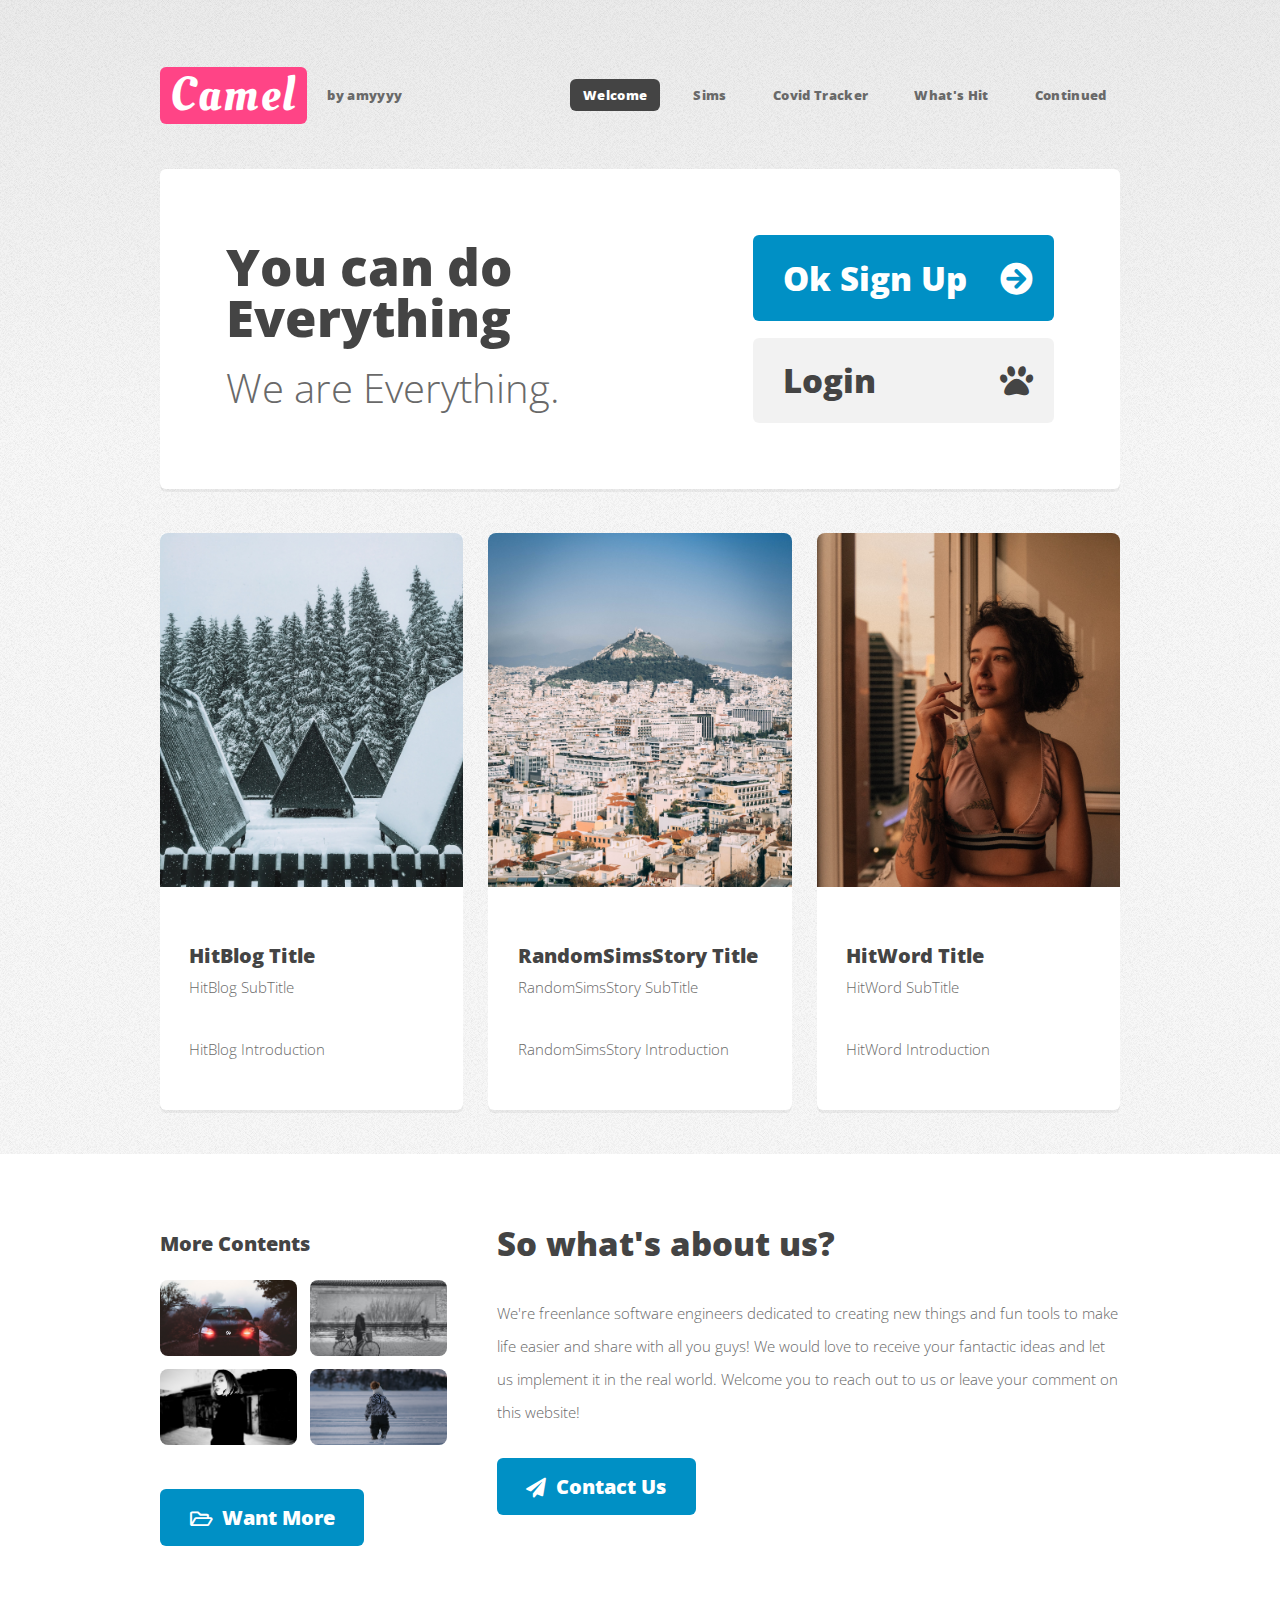
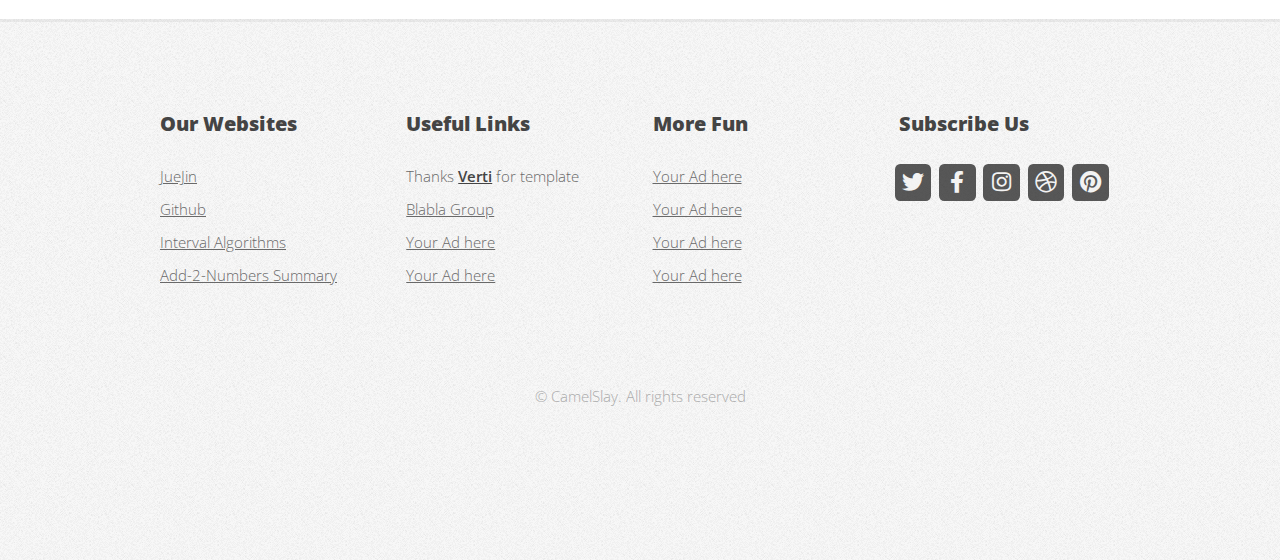
<file: src/main/resources/static/index.html>
<!DOCTYPE HTML>
<!--
	Verti by HTML5 UP
	html5up.net | @ajlkn
	Free for personal and commercial use under the CCA 3.0 license (html5up.net/license)
-->
<html>
	<head>
		<title>We're Everything!</title>
		<meta charset="utf-8" />
		<meta name="viewport" content="width=device-width, initial-scale=1, user-scalable=no" />
		<link rel="stylesheet" href="assets/css/main.css" />
	</head>
	<body class="is-preload homepage">
		<div id="page-wrapper">

			<!-- Header -->
				<div id="header-wrapper">
					<header id="header" class="container">

						<!-- Logo -->
							<div id="logo">
								<h1><a href="index.html">Camel</a></h1>
								<span>by amyyyy</span>
							</div>

						<!-- Nav -->
							<nav id="nav">
								<ul>
									<li class="current"><a href="index.html">Welcome</a></li>
									<li>
										<a href="sims.html">Sims</a>
										<ul>
											<li>
												<a href="#">Bridge Port</a>
												<ul>
													<li><a href="wayne.html">Wayne Bumble</a></li>
													<li><a href="#">Brindleton Bay</a></li>
												</ul>
											</li>
											<li>
												<a href="#">Sunlit Tides</a>
												<ul>
													<li><a href="alto.html">Griffin Alto</a></li>
												</ul>
											</li>
										</ul>
									</li>
									<li><a href="covid">Covid Tracker</a></li>
									<li><a href="hit.html">What's Hit</a></li>
									<li>
										<a href="#">Continued</a>
										<ul>
											<li><a href="outcome.html">Outcome Report</a></li>
											<li><a href="#">NoteBook</a></li>
										</ul>
									</li>
								</ul>
							</nav>

					</header>
				</div>

			<!-- Banner -->
				<div id="banner-wrapper">
					<div id="banner" class="box container">
						<div class="row">
							<div class="col-7 col-12-medium">
								<h2>You can do Everything</h2>
								<p>We are Everything.</p>
							</div>
							<div class="col-5 col-12-medium">
								<ul>
									<li><a href="#" class="button large icon solid fa-arrow-circle-right">Ok Sign Up</a></li>
									<li><a href="#" class="button alt large icon solid fa-paw">Login</a></li>
								</ul>
							</div>
						</div>
					</div>
				</div>

			<!-- Features -->
				<div id="features-wrapper">
					<div class="container">
						<div class="row">
							<div class="col-4 col-12-medium">

								<!-- Box -->
									<section class="box feature">
										<a href="#" class="image featured"><img src="images/pic01.jpg" alt="" /></a>
										<div class="inner">
											<header>
												<h2>HitBlog Title</h2>
												<p>HitBlog SubTitle</p>
											</header>
											<p>HitBlog Introduction</p>
										</div>
									</section>

							</div>
							<div class="col-4 col-12-medium">

								<!-- Box -->
									<section class="box feature">
										<a href="#" class="image featured"><img src="images/pic02.jpg" alt="" /></a>
										<div class="inner">
											<header>
												<h2>RandomSimsStory Title</h2>
												<p>RandomSimsStory SubTitle</p>
											</header>
											<p>RandomSimsStory Introduction</p>
										</div>
									</section>

							</div>
							<div class="col-4 col-12-medium">

								<!-- Box -->
									<section class="box feature">
										<a href="#" class="image featured"><img src="images/pic03.jpg" alt="" /></a>
										<div class="inner">
											<header>
												<h2>HitWord Title</h2>
												<p>HitWord SubTitle</p>
											</header>
											<p>HitWord Introduction</p>
										</div>
									</section>

							</div>
						</div>
					</div>
				</div>

			<!-- Main -->
				<div id="main-wrapper">
					<div class="container">
						<div class="row gtr-200">
							<div class="col-4 col-12-medium">

								<!-- Sidebar -->
									<div id="sidebar">
										<section class="widget thumbnails">
											<h3>More Contents</h3>
											<div class="grid">
												<div class="row gtr-50">
													<div class="col-6"><a href="#" class="image fit"><img src="images/pic04.jpg" alt="" /></a></div>
													<div class="col-6"><a href="#" class="image fit"><img src="images/pic05.jpg" alt="" /></a></div>
													<div class="col-6"><a href="#" class="image fit"><img src="images/pic06.jpg" alt="" /></a></div>
													<div class="col-6"><a href="#" class="image fit"><img src="images/pic07.jpg" alt="" /></a></div>
												</div>
											</div>
											<a href="#" class="button icon fa-folder-open">Want More</a>
										</section>
									</div>

							</div>
							<div class="col-8 col-12-medium imp-medium">

								<!-- Content -->
									<div id="content">
										<section class="last">
											<h2>So what's about us?</h2>
											<p>We're freenlance software engineers dedicated to creating new things and fun tools to make life easier and share with all you guys! We would love to receive your fantactic ideas and let us implement it in the real world. Welcome you to reach out to us or leave your comment on this website!</p>
											<a href="#" class="button icon solid fa-paper-plane">Contact Us</a>
										</section>
									</div>

							</div>
						</div>
					</div>
				</div>

			<!-- Footer -->
				<div id="footer-wrapper">
					<footer id="footer" class="container">
						<div class="row">
							<div class="col-3 col-6-medium col-12-small">

								<!-- Links -->
								<section class="widget links">
									<h3>Our Websites</h3>
									<ul class="style2">
										<li><a href="https://juejin.cn/user/1952321753062685/posts">JueJin</a></li>
										<li><a href="https://github.com/got7Amy">Github</a></li>
										<li><a href="https://mp.weixin.qq.com/s?__biz=MzU0MzkxNzQ1MA==&amp;mid=2247483707&amp;idx=1&amp;sn=c4e9ed9a94b786170e0b863cbb35c854&amp;chksm=fb0555decc72dcc8338342ffbba7cdb232e73caa2a1d46adb94a0eac2d0ddb27886647e210a9&token=1003648180&lang=zh_CN#rd">Interval Algorithms</a></li>
										<li><a href="https://mp.weixin.qq.com/s?__biz=MzU0MzkxNzQ1MA==&amp;mid=2247483691&amp;idx=1&amp;sn=544747998b4a98f45120634cad69c8da&amp;chksm=fb0555cecc72dcd8d00a0f5001c8422bebbf70f086d80947d5ff555a8f8ca41f159e0dfbcbce&token=1003648180&lang=zh_CN#rd">Add-2-Numbers Summary</a></li>
									 	<li><a href="#"><p></p></a></li>
								</section>


							</div>
							<div class="col-3 col-6-medium col-12-small">

								<!-- Links -->
								<section class="widget links">
									<h3>Useful Links</h3>
									<ul class="style2">
										<li>Thanks <strong><a href="http://html5up.net">Verti</a></strong> for template</li>
										<li><a href="https://www.douban.com/group/blabla/">Blabla Group</a></li>
										<li><a href="#">Your Ad here</a></li>
										<li><a href="#">Your Ad here</a></li>
										<!--<li><a href="#">Your Ad here</a></li>-->
									</ul>
								</section>


							</div>
							<div class="col-3 col-6-medium col-12-small">

								<!-- Links -->
								<section class="widget links">
									<h3>More Fun</h3>
									<ul class="style2">
										<li><a href="#">Your Ad here</a></li>
										<li><a href="#">Your Ad here</a></li>
										<li><a href="#">Your Ad here</a></li>
										<li><a href="#">Your Ad here</a></li>
										<!--
										<li><a href="#">Your Ad here</a></li>
										-->
									</ul>
								</section>



							</div>
							<div class="col-3 col-6-medium col-12-small">

								<!-- Contact -->
									<section class="widget contact last">
										<h3>Subscribe Us</h3>
										<ul>
											<li><a href="#" class="icon brands fa-twitter"><span class="label">Twitter</span></a></li>
											<li><a href="#" class="icon brands fa-facebook-f"><span class="label">Facebook</span></a></li>
											<li><a href="#" class="icon brands fa-instagram"><span class="label">Instagram</span></a></li>
											<li><a href="#" class="icon brands fa-dribbble"><span class="label">Dribbble</span></a></li>
											<li><a href="#" class="icon brands fa-pinterest"><span class="label">Pinterest</span></a></li>
										</ul>
										<!--Adrees-->
										<!--
										<p>1234 Fictional Road<br />
										Nashville, TN 00000<br />
										(800) 555-0000</p>
										-->
									</section>

							</div>
						</div>
						<div class="row">
							<div class="col-12">
								<div id="copyright">
									<ul class="menu">
										<li>&copy; CamelSlay. All rights reserved</li>  <!-- <li>Design: <a href="http://html5up.net">HTML5 UP</a></li> -->
									</ul>
								</div>
							</div>
						</div>
					</footer>
				</div>

			</div>

		<!-- Scripts -->

			<script src="assets/js/jquery.min.js"></script>
			<script src="assets/js/jquery.dropotron.min.js"></script>
			<script src="assets/js/browser.min.js"></script>
			<script src="assets/js/breakpoints.min.js"></script>
			<script src="assets/js/util.js"></script>
			<script src="assets/js/main.js"></script>

	</body>
</html>
</file>
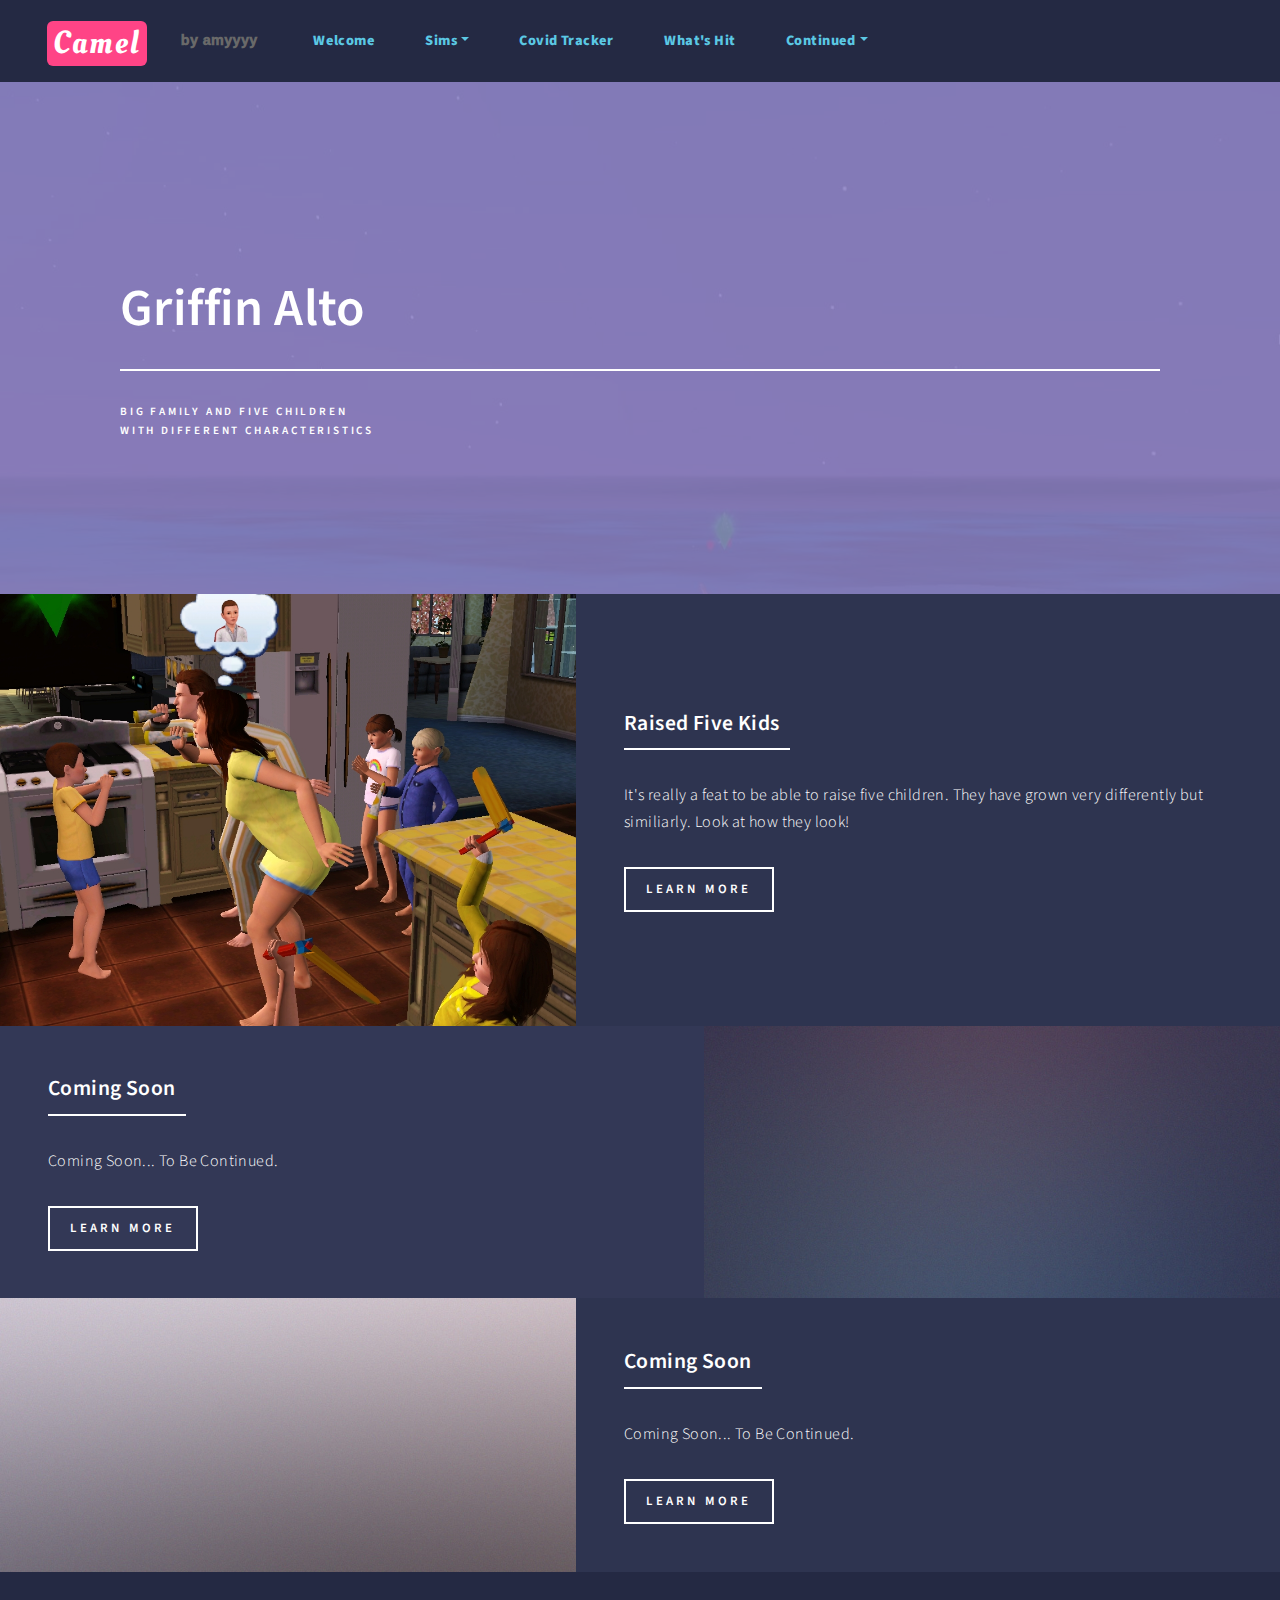
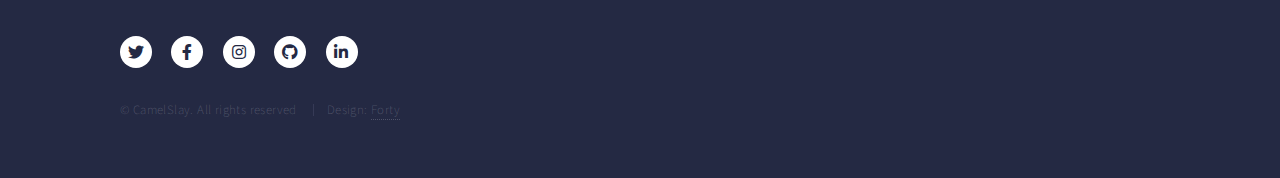
<file: src/main/resources/static/alto.html>
<!DOCTYPE HTML>
<!--
	Forty by HTML5 UP
	html5up.net | @ajlkn
	Free for personal and commercial use under the CCA 3.0 license (html5up.net/license)
-->
<html>

<head>
	<title>Griffin Alto</title>
	<meta charset="utf-8" />
	<meta name="viewport" content="width=device-width, initial-scale=1, user-scalable=no" />
	<link rel="stylesheet" href="https://maxcdn.bootstrapcdn.com/bootstrap/4.0.0/css/bootstrap.min.css"
		integrity="sha384-Gn5384xqQ1aoWXA+058RXPxPg6fy4IWvTNh0E263XmFcJlSAwiGgFAW/dAiS6JXm" crossorigin="anonymous">
	<link rel="stylesheet" href="assets/css/sims.css" />
	<noscript>
		<link rel="stylesheet" href="assets/css/noscript.css" />
	</noscript>
</head>

<body class="is-preload">

	<header id="header" class="container">
		<!-- Logo -->
		<div id="logo">
			<h1 style="line-height: 100%"><a href="index.html">Camel</a></h1>
			<span>by amyyyy</span>
		</div>

		<!-- Nav -->
		<div id="nav2">
			<nav class="navbar navbar-expand-lg navbar-light">
				<div class="collapse navbar-collapse" id="navbarNavDropdown">
					<ul class="navbar-nav">
						<li class="nav-item active">
							<a class="nav-link" href="index.html">Welcome<span class="sr-only">(current)</span></a>
						</li>
						<li class="nav-item dropdown">
							<a class="nav-link dropdown-toggle" href="sims.html" id="navbarDropdownMenuLink"
								data-toggle="dropdown" aria-haspopup="true" aria-expanded="false">Sims</a>
							<div class="dropdown-menu">
								<a class="dropdown-item" href="wayne.html">Wayne Bumble</a>
								<a class="dropdown-item" href="alto.html">Griffin Alto</a>
								<a class="dropdown-item" href="sims.html">Back</a>
							</div>
						</li>
						<li class="nav-item">
							<a class="nav-link" href="covid">Covid Tracker</a>
						</li>
						<li class="nav-item">
							<a class="nav-link" href="hit.html">What's Hit</a>
						</li>
						<li class="nav-item dropdown">
							<a class="nav-link dropdown-toggle" href="#" id="navbarDropdownMenuLink"
								data-toggle="dropdown" aria-haspopup="true" aria-expanded="false">Continued</a>
							<div class="dropdown-menu">
								<a class="dropdown-item" href="outcome.html">Outcome Report</a>
								<a class="dropdown-item" href="#">NoteBook</a>
							</div>
						</li>
					</ul>
				</div>
			</nav>
		</div>
	</header>

	<!-- Wrapper -->
	<div id="wrapper">

		<!-- Banner -->
		<!-- Note: The "styleN" class below should match that of the header element. -->
		<section id="banner" class="style2">
			<div class="inner">
				<span class="image">
					<img src="images/alto_banner.jpg" alt="" />
				</span>
				<header class="major">
					<h1>Griffin Alto</h1>
				</header>
				<div class="content">
					<p>Big Family and five children <br />
						with different characteristics</p>
				</div>
			</div>
		</section>

		<!-- Main -->
		<div id="main">
			<!-- Two -->
			<section id="two" class="spotlights">
				<section>
					<a href="gallery_alto.html" class="image">
						<img src="images/alto_01.jpg" alt="" data-position="center center" />
					</a>
					<div class="content">
						<div class="inner">
							<header class="major">
								<h3>Raised Five Kids</h3>
							</header>
							<p>It's really a feat to be able to raise five children. They have grown very differently but similiarly. Look at how they look!</p>
							<ul class="actions">
								<li><a href="gallery_alto.html" class="button">Learn more</a></li>
							</ul>
						</div>
					</div>
				</section>
				<section>
					<a href="gallery_alto.html" class="image">
						<img src="images/pic06_sims.jpg" alt="" data-position="top center" />
					</a>
					<div class="content">
						<div class="inner">
							<header class="major">
								<h3>Coming Soon</h3>
							</header>
							<p>Coming Soon... To Be Continued.</p>
							<ul class="actions">
								<li><a href="gallery_alto.html" class="button">Learn more</a></li>
							</ul>
						</div>
					</div>
				</section>
				<section>
					<a href="gallery_alto.html" class="image">
						<img src="images/pic03_sims.jpg" alt="" data-position="25% 25%" />
					</a>
					<div class="content">
						<div class="inner">
							<header class="major">
								<h3>Coming Soon</h3>
							</header>
							<p>Coming Soon... To Be Continued.</p>
							<ul class="actions">
								<li><a href="gallery_alto.html" class="button">Learn more</a></li>
							</ul>
						</div>
					</div>
				</section>
			</section>

		</div>

		<!-- Footer -->
		<footer id="footer">
			<div class="inner">
				<ul class="icons">
					<li><a href="#" class="icon brands alt fa-twitter"><span class="label">Twitter</span></a></li>
					<li><a href="#" class="icon brands alt fa-facebook-f"><span class="label">Facebook</span></a></li>
					<li><a href="#" class="icon brands alt fa-instagram"><span class="label">Instagram</span></a></li>
					<li><a href="#" class="icon brands alt fa-github"><span class="label">GitHub</span></a></li>
					<li><a href="#" class="icon brands alt fa-linkedin-in"><span class="label">LinkedIn</span></a></li>
				</ul>
				<ul class="copyright">
					<li>&copy; CamelSlay. All rights reserved</li>
					<li>Design: <a href="https://html5up.net">Forty</a></li>
				</ul>
			</div>
		</footer>

	</div>

	<!-- Scripts -->
	<script src="assets/js/jquery.min.js"></script>
	<script src="assets/js/jquery.scrolly.min.js"></script>
	<script src="assets/js/jquery.scrollex.min.js"></script>
	<script src="assets/js/browser.min.js"></script>
	<script src="assets/js/breakpoints.min.js"></script>
	<script src="assets/js/util.js"></script>
	<script src="assets/js/main.js"></script>
    <script src="https://code.jquery.com/jquery-3.2.1.slim.min.js"
        integrity="sha384-KJ3o2DKtIkvYIK3UENzmM7KCkRr/rE9/Qpg6aAZGJwFDMVNA/GpGFF93hXpG5KkN"
        crossorigin="anonymous"></script>
    <script src="https://cdnjs.cloudflare.com/ajax/libs/popper.js/1.12.9/umd/popper.min.js"
        integrity="sha384-ApNbgh9B+Y1QKtv3Rn7W3mgPxhU9K/ScQsAP7hUibX39j7fakFPskvXusvfa0b4Q"
        crossorigin="anonymous"></script>
    <script src="https://maxcdn.bootstrapcdn.com/bootstrap/4.0.0/js/bootstrap.min.js"
        integrity="sha384-JZR6Spejh4U02d8jOt6vLEHfe/JQGiRRSQQxSfFWpi1MquVdAyjUar5+76PVCmYl"
        crossorigin="anonymous"></script>

</body>

</html>
</file>
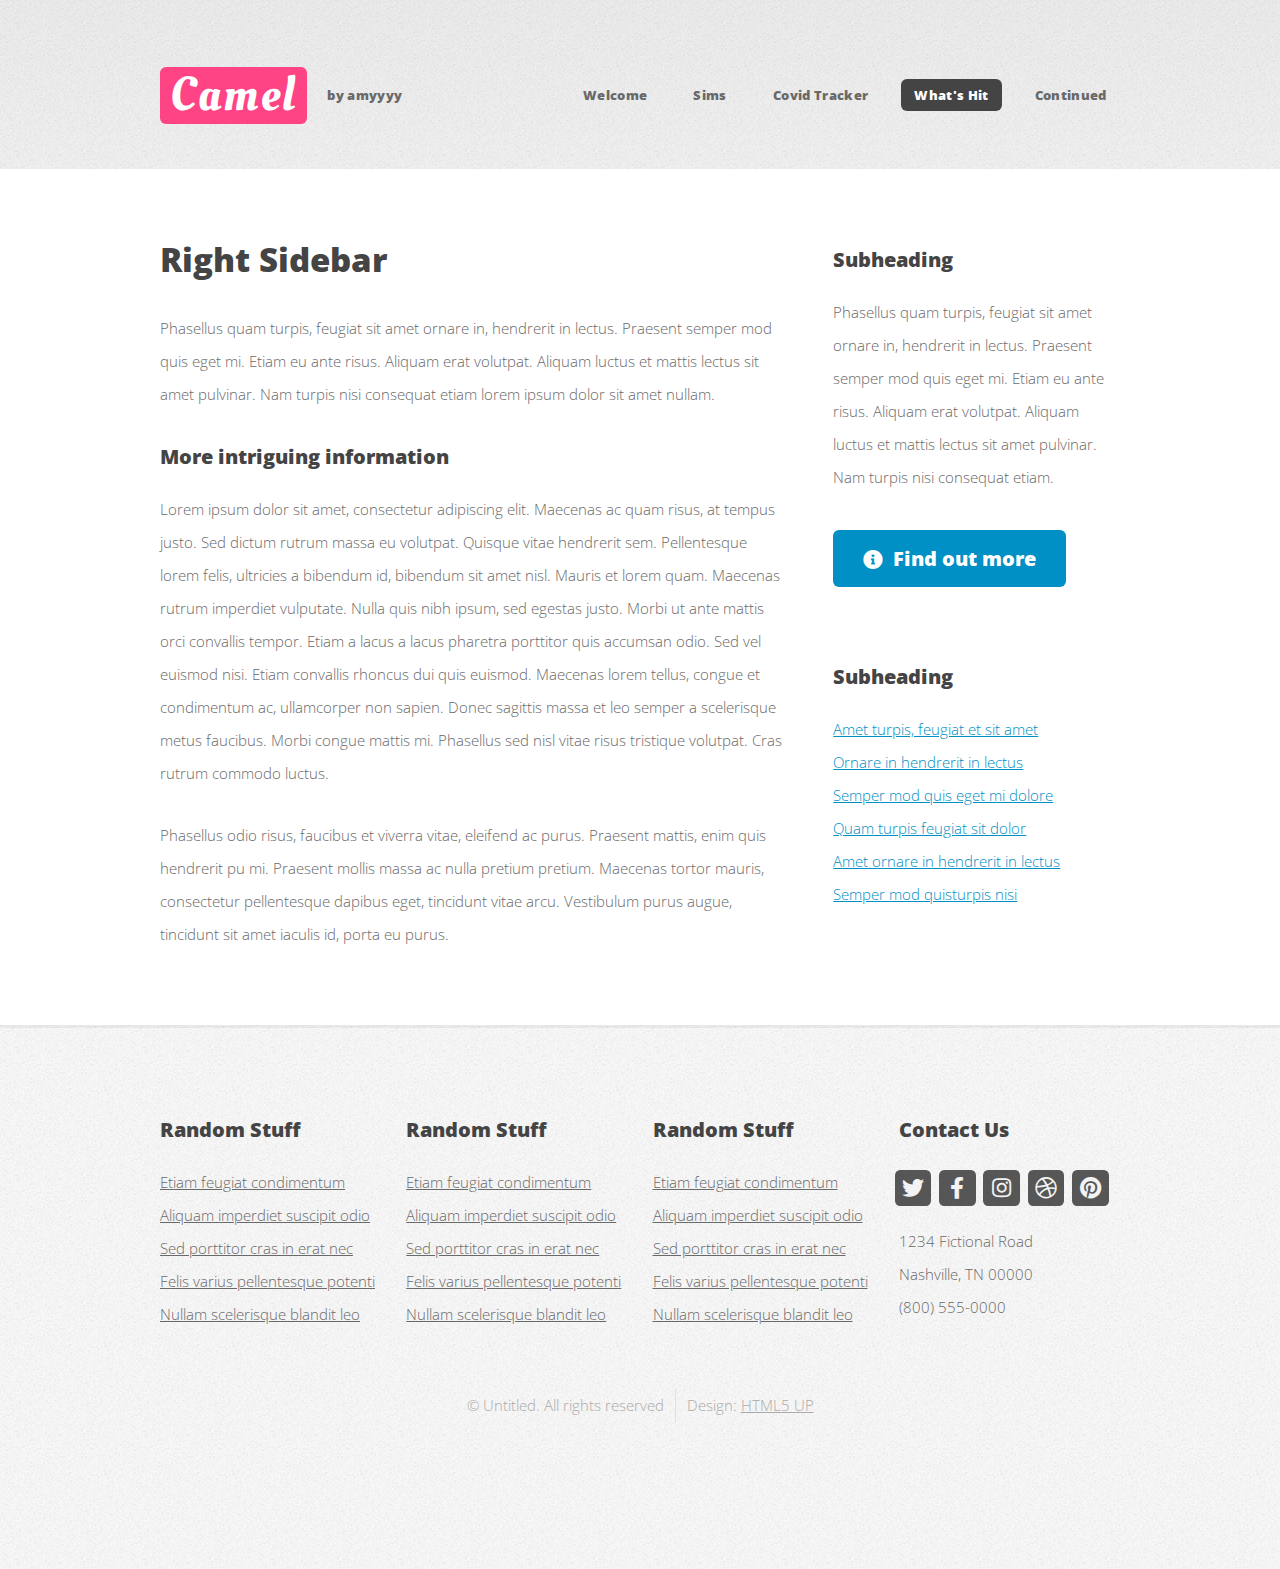
<file: src/main/resources/static/hit.html>
<!DOCTYPE HTML>
<!--
	Verti by HTML5 UP
	html5up.net | @ajlkn
	Free for personal and commercial use under the CCA 3.0 license (html5up.net/license)
-->
<html>
	<head>
		<title>Verti by HTML5 UP</title>
		<meta charset="utf-8" />
		<meta name="viewport" content="width=device-width, initial-scale=1, user-scalable=no" />
		<link rel="stylesheet" href="assets/css/main.css" />
	</head>
	<body class="is-preload right-sidebar">
		<div id="page-wrapper">

			<!-- Header -->
			<div id="header-wrapper">
				<header id="header" class="container">

					<!-- Logo -->
					<div id="logo">
						<h1><a href="index.html">Camel</a></h1>
						<span>by amyyyy</span>
					</div>

					<!-- Nav -->
					<nav id="nav">
						<ul>
							<li><a href="index.html">Welcome</a></li>
							<li>
								<a href="sims.html">Sims</a>
								<ul>
									<li>
										<a href="#">Bridge Port</a>
										<ul>
											<li><a href="wayne.html">Wayne Bumble</a></li>
											<li><a href="#">Brindleton Bay</a></li>
										</ul>
									</li>
									<li>
										<a href="#">Sunlit Tides</a>
										<ul>
											<li><a href="alto.html">Griffin Alto</a></li>
										</ul>
									</li>
								</ul>
							</li>
							<li><a href="covid">Covid Tracker</a></li>
							<li class="current"><a href="hit.html">What's Hit</a></li>
							<li>
								<a href="#">Continued</a>
								<ul>
									<li><a href="outcome.html">Outcome Report</a></li>
									<li><a href="#">NoteBook</a></li>
								</ul>
							</li>
						</ul>
					</nav>

				</header>
			</div>

			<!-- Main -->
				<div id="main-wrapper">
					<div class="container">
						<div class="row gtr-200">
							<div class="col-8 col-12-medium">
								<div id="content">

									<!-- Content -->
										<article>

											<h2>Right Sidebar</h2>

											<p>Phasellus quam turpis, feugiat sit amet ornare in, hendrerit in lectus.
											Praesent semper mod quis eget mi. Etiam eu ante risus. Aliquam erat volutpat.
											Aliquam luctus et mattis lectus sit amet pulvinar. Nam turpis nisi
											consequat etiam lorem ipsum dolor sit amet nullam.</p>

											<h3>More intriguing information</h3>
											<p>Lorem ipsum dolor sit amet, consectetur adipiscing elit. Maecenas ac quam risus, at tempus
											justo. Sed dictum rutrum massa eu volutpat. Quisque vitae hendrerit sem. Pellentesque lorem felis,
											ultricies a bibendum id, bibendum sit amet nisl. Mauris et lorem quam. Maecenas rutrum imperdiet
											vulputate. Nulla quis nibh ipsum, sed egestas justo. Morbi ut ante mattis orci convallis tempor.
											Etiam a lacus a lacus pharetra porttitor quis accumsan odio. Sed vel euismod nisi. Etiam convallis
											rhoncus dui quis euismod. Maecenas lorem tellus, congue et condimentum ac, ullamcorper non sapien.
											Donec sagittis massa et leo semper a scelerisque metus faucibus. Morbi congue mattis mi.
											Phasellus sed nisl vitae risus tristique volutpat. Cras rutrum commodo luctus.</p>

											<p>Phasellus odio risus, faucibus et viverra vitae, eleifend ac purus. Praesent mattis, enim
											quis hendrerit pu mi. Praesent mollis massa ac nulla pretium pretium.
											Maecenas tortor mauris, consectetur pellentesque dapibus eget, tincidunt vitae arcu.
											Vestibulum purus augue, tincidunt sit amet iaculis id, porta eu purus.</p>

										</article>

								</div>
							</div>
							<div class="col-4 col-12-medium">
								<div id="sidebar">

									<!-- Sidebar -->
										<section>
											<h3>Subheading</h3>
											<p>Phasellus quam turpis, feugiat sit amet ornare in, hendrerit in lectus.
											Praesent semper mod quis eget mi. Etiam eu ante risus. Aliquam erat volutpat.
											Aliquam luctus et mattis lectus sit amet pulvinar. Nam turpis nisi
											consequat etiam.</p>
											<footer>
												<a href="#" class="button icon solid fa-info-circle">Find out more</a>
											</footer>
										</section>

										<section>
											<h3>Subheading</h3>
											<ul class="style2">
												<li><a href="#">Amet turpis, feugiat et sit amet</a></li>
												<li><a href="#">Ornare in hendrerit in lectus</a></li>
												<li><a href="#">Semper mod quis eget mi dolore</a></li>
												<li><a href="#">Quam turpis feugiat sit dolor</a></li>
												<li><a href="#">Amet ornare in hendrerit in lectus</a></li>
												<li><a href="#">Semper mod quisturpis nisi</a></li>
											</ul>
										</section>

								</div>
							</div>
						</div>
					</div>
				</div>

			<!-- Footer -->
				<div id="footer-wrapper">
					<footer id="footer" class="container">
						<div class="row">
							<div class="col-3 col-6-medium col-12-small">

								<!-- Links -->
									<section class="widget links">
										<h3>Random Stuff</h3>
										<ul class="style2">
											<li><a href="#">Etiam feugiat condimentum</a></li>
											<li><a href="#">Aliquam imperdiet suscipit odio</a></li>
											<li><a href="#">Sed porttitor cras in erat nec</a></li>
											<li><a href="#">Felis varius pellentesque potenti</a></li>
											<li><a href="#">Nullam scelerisque blandit leo</a></li>
										</ul>
									</section>

							</div>
							<div class="col-3 col-6-medium col-12-small">

								<!-- Links -->
									<section class="widget links">
										<h3>Random Stuff</h3>
										<ul class="style2">
											<li><a href="#">Etiam feugiat condimentum</a></li>
											<li><a href="#">Aliquam imperdiet suscipit odio</a></li>
											<li><a href="#">Sed porttitor cras in erat nec</a></li>
											<li><a href="#">Felis varius pellentesque potenti</a></li>
											<li><a href="#">Nullam scelerisque blandit leo</a></li>
										</ul>
									</section>

							</div>
							<div class="col-3 col-6-medium col-12-small">

								<!-- Links -->
									<section class="widget links">
										<h3>Random Stuff</h3>
										<ul class="style2">
											<li><a href="#">Etiam feugiat condimentum</a></li>
											<li><a href="#">Aliquam imperdiet suscipit odio</a></li>
											<li><a href="#">Sed porttitor cras in erat nec</a></li>
											<li><a href="#">Felis varius pellentesque potenti</a></li>
											<li><a href="#">Nullam scelerisque blandit leo</a></li>
										</ul>
									</section>

							</div>
							<div class="col-3 col-6-medium col-12-small">

								<!-- Contact -->
									<section class="widget contact">
										<h3>Contact Us</h3>
										<ul>
											<li><a href="#" class="icon brands fa-twitter"><span class="label">Twitter</span></a></li>
											<li><a href="#" class="icon brands fa-facebook-f"><span class="label">Facebook</span></a></li>
											<li><a href="#" class="icon brands fa-instagram"><span class="label">Instagram</span></a></li>
											<li><a href="#" class="icon brands fa-dribbble"><span class="label">Dribbble</span></a></li>
											<li><a href="#" class="icon brands fa-pinterest"><span class="label">Pinterest</span></a></li>
										</ul>
										<p>1234 Fictional Road<br />
										Nashville, TN 00000<br />
										(800) 555-0000</p>
									</section>

							</div>
						</div>
						<div class="row">
							<div class="col-12">
								<div id="copyright">
									<ul class="menu">
										<li>&copy; Untitled. All rights reserved</li><li>Design: <a href="http://html5up.net">HTML5 UP</a></li>
									</ul>
								</div>
							</div>
						</div>
					</footer>
				</div>

			</div>

		<!-- Scripts -->

			<script src="assets/js/jquery.min.js"></script>
			<script src="assets/js/jquery.dropotron.min.js"></script>
			<script src="assets/js/browser.min.js"></script>
			<script src="assets/js/breakpoints.min.js"></script>
			<script src="assets/js/util.js"></script>
			<script src="assets/js/main.js"></script>

	</body>
</html>
</file>
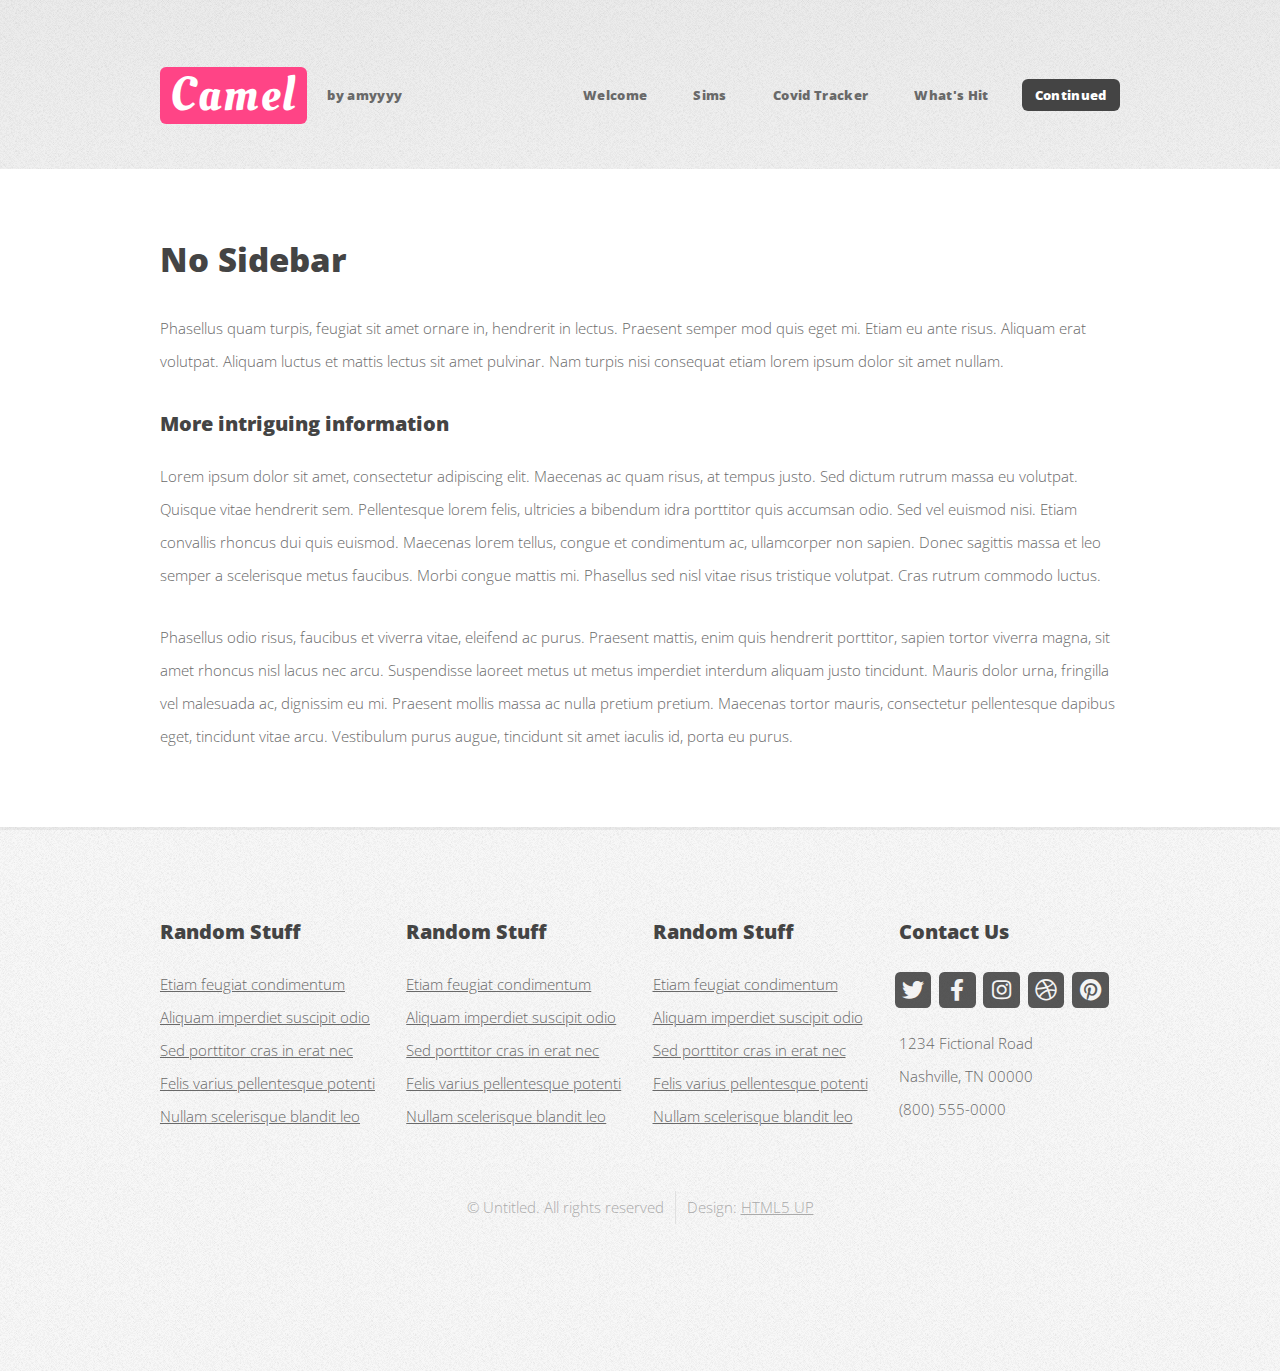
<file: src/main/resources/static/notebook.html>
<!DOCTYPE HTML>
<!--
	Verti by HTML5 UP
	html5up.net | @ajlkn
	Free for personal and commercial use under the CCA 3.0 license (html5up.net/license)
-->
<html>
	<head>
		<title>Verti by HTML5 UP</title>
		<meta charset="utf-8" />
		<meta name="viewport" content="width=device-width, initial-scale=1, user-scalable=no" />
		<link rel="stylesheet" href="assets/css/main.css" />
	</head>
	<body class="is-preload no-sidebar">
		<div id="page-wrapper">

			<!-- Header -->
			<div id="header-wrapper">
				<header id="header" class="container">

					<!-- Logo -->
					<div id="logo">
						<h1><a href="index.html">Camel</a></h1>
						<span>by amyyyy</span>
					</div>

					<!-- Nav -->
					<nav id="nav">
						<ul>
							<li><a href="index.html">Welcome</a></li>
							<li>
								<a href="sims.html">Sims</a>
								<ul>
									<li>
										<a href="#">Bridge Port</a>
										<ul>
											<li><a href="wayne.html">Wayne Bumble</a></li>
											<li><a href="#">Brindleton Bay</a></li>
										</ul>
									</li>
									<li>
										<a href="#">Sunlit Tides</a>
										<ul>
											<li><a href="alto.html">Griffin Alto</a></li>
										</ul>
									</li>
								</ul>
							</li>
							<li><a href="covid">Covid Tracker</a></li>
							<li><a href="hit.html">What's Hit</a></li>
							<li class="current">
								<a href="#">Continued</a>
								<ul>
									<li><a href="outcome.html">Outcome Report</a></li>
									<li><a href="#">NoteBook</a></li>
								</ul>
							</li>
						</ul>
					</nav>

				</header>
			</div>

			<!-- Main -->
				<div id="main-wrapper">
					<div class="container">
						<div id="content">

							<!-- Content -->
								<article>

									<h2>No Sidebar</h2>

									<p>Phasellus quam turpis, feugiat sit amet ornare in, hendrerit in lectus.
									Praesent semper mod quis eget mi. Etiam eu ante risus. Aliquam erat volutpat.
									Aliquam luctus et mattis lectus sit amet pulvinar. Nam turpis nisi
									consequat etiam lorem ipsum dolor sit amet nullam.</p>

									<h3>More intriguing information</h3>
									<p>Lorem ipsum dolor sit amet, consectetur adipiscing elit. Maecenas ac quam risus, at tempus
									justo. Sed dictum rutrum massa eu volutpat. Quisque vitae hendrerit sem. Pellentesque lorem felis,
									ultricies a bibendum idra porttitor quis accumsan odio. Sed vel euismod nisi. Etiam convallis
									rhoncus dui quis euismod. Maecenas lorem tellus, congue et condimentum ac, ullamcorper non sapien.
									Donec sagittis massa et leo semper a scelerisque metus faucibus. Morbi congue mattis mi.
									Phasellus sed nisl vitae risus tristique volutpat. Cras rutrum commodo luctus.</p>

									<p>Phasellus odio risus, faucibus et viverra vitae, eleifend ac purus. Praesent mattis, enim
									quis hendrerit porttitor, sapien tortor viverra magna, sit amet rhoncus nisl lacus nec arcu.
									Suspendisse laoreet metus ut metus imperdiet interdum aliquam justo tincidunt. Mauris dolor urna,
									fringilla vel malesuada ac, dignissim eu mi. Praesent mollis massa ac nulla pretium pretium.
									Maecenas tortor mauris, consectetur pellentesque dapibus eget, tincidunt vitae arcu.
									Vestibulum purus augue, tincidunt sit amet iaculis id, porta eu purus.</p>

								</article>

						</div>
					</div>
				</div>

			<!-- Footer -->
				<div id="footer-wrapper">
					<footer id="footer" class="container">
						<div class="row">
							<div class="col-3 col-6-medium col-12-small">

								<!-- Links -->
									<section class="widget links">
										<h3>Random Stuff</h3>
										<ul class="style2">
											<li><a href="#">Etiam feugiat condimentum</a></li>
											<li><a href="#">Aliquam imperdiet suscipit odio</a></li>
											<li><a href="#">Sed porttitor cras in erat nec</a></li>
											<li><a href="#">Felis varius pellentesque potenti</a></li>
											<li><a href="#">Nullam scelerisque blandit leo</a></li>
										</ul>
									</section>

							</div>
							<div class="col-3 col-6-medium col-12-small">

								<!-- Links -->
									<section class="widget links">
										<h3>Random Stuff</h3>
										<ul class="style2">
											<li><a href="#">Etiam feugiat condimentum</a></li>
											<li><a href="#">Aliquam imperdiet suscipit odio</a></li>
											<li><a href="#">Sed porttitor cras in erat nec</a></li>
											<li><a href="#">Felis varius pellentesque potenti</a></li>
											<li><a href="#">Nullam scelerisque blandit leo</a></li>
										</ul>
									</section>

							</div>
							<div class="col-3 col-6-medium col-12-small">

								<!-- Links -->
									<section class="widget links">
										<h3>Random Stuff</h3>
										<ul class="style2">
											<li><a href="#">Etiam feugiat condimentum</a></li>
											<li><a href="#">Aliquam imperdiet suscipit odio</a></li>
											<li><a href="#">Sed porttitor cras in erat nec</a></li>
											<li><a href="#">Felis varius pellentesque potenti</a></li>
											<li><a href="#">Nullam scelerisque blandit leo</a></li>
										</ul>
									</section>

							</div>
							<div class="col-3 col-6-medium col-12-small">

								<!-- Contact -->
									<section class="widget contact">
										<h3>Contact Us</h3>
										<ul>
											<li><a href="#" class="icon brands fa-twitter"><span class="label">Twitter</span></a></li>
											<li><a href="#" class="icon brands fa-facebook-f"><span class="label">Facebook</span></a></li>
											<li><a href="#" class="icon brands fa-instagram"><span class="label">Instagram</span></a></li>
											<li><a href="#" class="icon brands fa-dribbble"><span class="label">Dribbble</span></a></li>
											<li><a href="#" class="icon brands fa-pinterest"><span class="label">Pinterest</span></a></li>
										</ul>
										<p>1234 Fictional Road<br />
										Nashville, TN 00000<br />
										(800) 555-0000</p>
									</section>

							</div>
						</div>
						<div class="row">
							<div class="col-12">
								<div id="copyright">
									<ul class="menu">
										<li>&copy; Untitled. All rights reserved</li><li>Design: <a href="http://html5up.net">HTML5 UP</a></li>
									</ul>
								</div>
							</div>
						</div>
					</footer>
				</div>

			</div>

		<!-- Scripts -->

			<script src="assets/js/jquery.min.js"></script>
			<script src="assets/js/jquery.dropotron.min.js"></script>
			<script src="assets/js/browser.min.js"></script>
			<script src="assets/js/breakpoints.min.js"></script>
			<script src="assets/js/util.js"></script>
			<script src="assets/js/main.js"></script>

	</body>
</html>
</file>
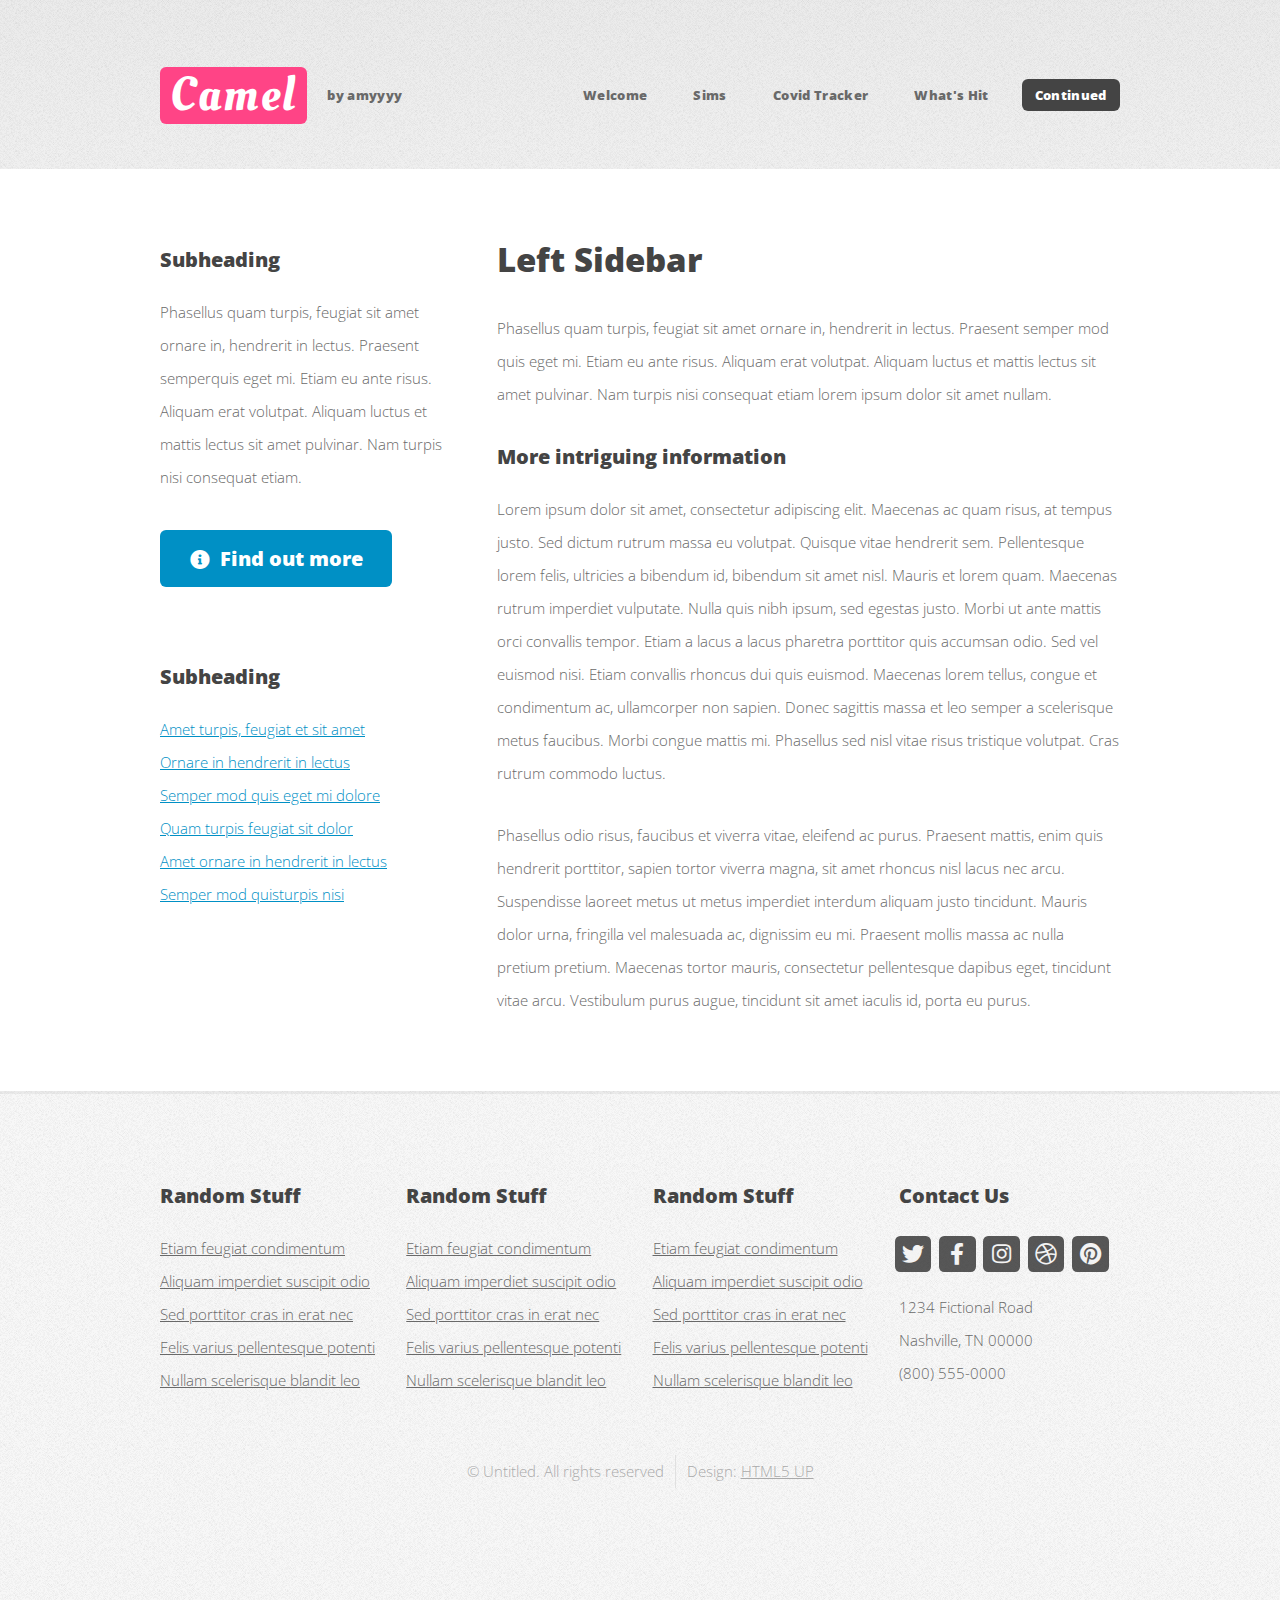
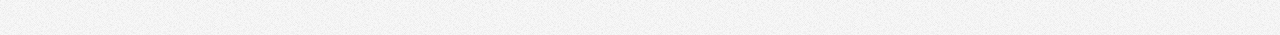
<file: src/main/resources/static/outcome.html>
<!DOCTYPE HTML>
<!--
	Verti by HTML5 UP
	html5up.net | @ajlkn
	Free for personal and commercial use under the CCA 3.0 license (html5up.net/license)
-->
<html>
	<head>
		<title>Verti by HTML5 UP</title>
		<meta charset="utf-8" />
		<meta name="viewport" content="width=device-width, initial-scale=1, user-scalable=no" />
		<link rel="stylesheet" href="assets/css/main.css" />
	</head>
	<body class="is-preload left-sidebar">
		<div id="page-wrapper">

			<!-- Header -->
			<div id="header-wrapper">
				<header id="header" class="container">

					<!-- Logo -->
					<div id="logo">
						<h1><a href="index.html">Camel</a></h1>
						<span>by amyyyy</span>
					</div>

					<!-- Nav -->
					<nav id="nav">
						<ul>
							<li><a href="index.html">Welcome</a></li>
							<li>
								<a href="sims.html">Sims</a>
								<ul>
									<li>
										<a href="#">Bridge Port</a>
										<ul>
											<li><a href="wayne.html">Wayne Bumble</a></li>
											<li><a href="#">Brindleton Bay</a></li>
										</ul>
									</li>
									<li>
										<a href="#">Sunlit Tides</a>
										<ul>
											<li><a href="alto.html">Griffin Alto</a></li>
										</ul>
									</li>
								</ul>
							</li>
							<li><a href="covid">Covid Tracker</a></li>
							<li><a href="hit.html">What's Hit</a></li>
							<li class="current">
								<a href="#">Continued</a>
								<ul>
									<li><a href="outcome.html">Outcome Report</a></li>
									<li><a href="#">NoteBook</a></li>
								</ul>
							</li>
						</ul>
					</nav>

				</header>
			</div>

			<!-- Main -->
				<div id="main-wrapper">
					<div class="container">
						<div class="row gtr-200">
							<div class="col-4 col-12-medium">
								<div id="sidebar">

									<!-- Sidebar -->
										<section>
											<h3>Subheading</h3>
											<p>Phasellus quam turpis, feugiat sit amet ornare in, hendrerit in lectus.
											Praesent semperquis eget mi. Etiam eu ante risus. Aliquam erat volutpat.
											Aliquam luctus et mattis lectus sit amet pulvinar. Nam turpis nisi
											consequat etiam.</p>
											<footer>
												<a href="#" class="button icon solid fa-info-circle">Find out more</a>
											</footer>
										</section>

										<section>
											<h3>Subheading</h3>
											<ul class="style2">
												<li><a href="#">Amet turpis, feugiat et sit amet</a></li>
												<li><a href="#">Ornare in hendrerit in lectus</a></li>
												<li><a href="#">Semper mod quis eget mi dolore</a></li>
												<li><a href="#">Quam turpis feugiat sit dolor</a></li>
												<li><a href="#">Amet ornare in hendrerit in lectus</a></li>
												<li><a href="#">Semper mod quisturpis nisi</a></li>
											</ul>
										</section>

								</div>
							</div>
							<div class="col-8 col-12-medium imp-medium">
								<div id="content">

									<!-- Content -->
										<article>

											<h2>Left Sidebar</h2>

											<p>Phasellus quam turpis, feugiat sit amet ornare in, hendrerit in lectus.
											Praesent semper mod quis eget mi. Etiam eu ante risus. Aliquam erat volutpat.
											Aliquam luctus et mattis lectus sit amet pulvinar. Nam turpis nisi
											consequat etiam lorem ipsum dolor sit amet nullam.</p>

											<h3>More intriguing information</h3>
											<p>Lorem ipsum dolor sit amet, consectetur adipiscing elit. Maecenas ac quam risus, at tempus
											justo. Sed dictum rutrum massa eu volutpat. Quisque vitae hendrerit sem. Pellentesque lorem felis,
											ultricies a bibendum id, bibendum sit amet nisl. Mauris et lorem quam. Maecenas rutrum imperdiet
											vulputate. Nulla quis nibh ipsum, sed egestas justo. Morbi ut ante mattis orci convallis tempor.
											Etiam a lacus a lacus pharetra porttitor quis accumsan odio. Sed vel euismod nisi. Etiam convallis
											rhoncus dui quis euismod. Maecenas lorem tellus, congue et condimentum ac, ullamcorper non sapien.
											Donec sagittis massa et leo semper a scelerisque metus faucibus. Morbi congue mattis mi.
											Phasellus sed nisl vitae risus tristique volutpat. Cras rutrum commodo luctus.</p>

											<p>Phasellus odio risus, faucibus et viverra vitae, eleifend ac purus. Praesent mattis, enim
											quis hendrerit porttitor, sapien tortor viverra magna, sit amet rhoncus nisl lacus nec arcu.
											Suspendisse laoreet metus ut metus imperdiet interdum aliquam justo tincidunt. Mauris dolor urna,
											fringilla vel malesuada ac, dignissim eu mi. Praesent mollis massa ac nulla pretium pretium.
											Maecenas tortor mauris, consectetur pellentesque dapibus eget, tincidunt vitae arcu.
											Vestibulum purus augue, tincidunt sit amet iaculis id, porta eu purus.</p>

										</article>

								</div>
							</div>
						</div>
					</div>
				</div>

			<!-- Footer -->
				<div id="footer-wrapper">
					<footer id="footer" class="container">
						<div class="row">
							<div class="col-3 col-6-medium col-12-small">

								<!-- Links -->
									<section class="widget links">
										<h3>Random Stuff</h3>
										<ul class="style2">
											<li><a href="#">Etiam feugiat condimentum</a></li>
											<li><a href="#">Aliquam imperdiet suscipit odio</a></li>
											<li><a href="#">Sed porttitor cras in erat nec</a></li>
											<li><a href="#">Felis varius pellentesque potenti</a></li>
											<li><a href="#">Nullam scelerisque blandit leo</a></li>
										</ul>
									</section>

							</div>
							<div class="col-3 col-6-medium col-12-small">

								<!-- Links -->
									<section class="widget links">
										<h3>Random Stuff</h3>
										<ul class="style2">
											<li><a href="#">Etiam feugiat condimentum</a></li>
											<li><a href="#">Aliquam imperdiet suscipit odio</a></li>
											<li><a href="#">Sed porttitor cras in erat nec</a></li>
											<li><a href="#">Felis varius pellentesque potenti</a></li>
											<li><a href="#">Nullam scelerisque blandit leo</a></li>
										</ul>
									</section>

							</div>
							<div class="col-3 col-6-medium col-12-small">

								<!-- Links -->
									<section class="widget links">
										<h3>Random Stuff</h3>
										<ul class="style2">
											<li><a href="#">Etiam feugiat condimentum</a></li>
											<li><a href="#">Aliquam imperdiet suscipit odio</a></li>
											<li><a href="#">Sed porttitor cras in erat nec</a></li>
											<li><a href="#">Felis varius pellentesque potenti</a></li>
											<li><a href="#">Nullam scelerisque blandit leo</a></li>
										</ul>
									</section>

							</div>
							<div class="col-3 col-6-medium col-12-small">

								<!-- Contact -->
									<section class="widget contact">
										<h3>Contact Us</h3>
										<ul>
											<li><a href="#" class="icon brands fa-twitter"><span class="label">Twitter</span></a></li>
											<li><a href="#" class="icon brands fa-facebook-f"><span class="label">Facebook</span></a></li>
											<li><a href="#" class="icon brands fa-instagram"><span class="label">Instagram</span></a></li>
											<li><a href="#" class="icon brands fa-dribbble"><span class="label">Dribbble</span></a></li>
											<li><a href="#" class="icon brands fa-pinterest"><span class="label">Pinterest</span></a></li>
										</ul>
										<p>1234 Fictional Road<br />
										Nashville, TN 00000<br />
										(800) 555-0000</p>
									</section>

							</div>
						</div>
						<div class="row">
							<div class="col-12">
								<div id="copyright">
									<ul class="menu">
										<li>&copy; Untitled. All rights reserved</li><li>Design: <a href="http://html5up.net">HTML5 UP</a></li>
									</ul>
								</div>
							</div>
						</div>
					</footer>
				</div>

			</div>

		<!-- Scripts -->

			<script src="assets/js/jquery.min.js"></script>
			<script src="assets/js/jquery.dropotron.min.js"></script>
			<script src="assets/js/browser.min.js"></script>
			<script src="assets/js/breakpoints.min.js"></script>
			<script src="assets/js/util.js"></script>
			<script src="assets/js/main.js"></script>

	</body>
</html>
</file>
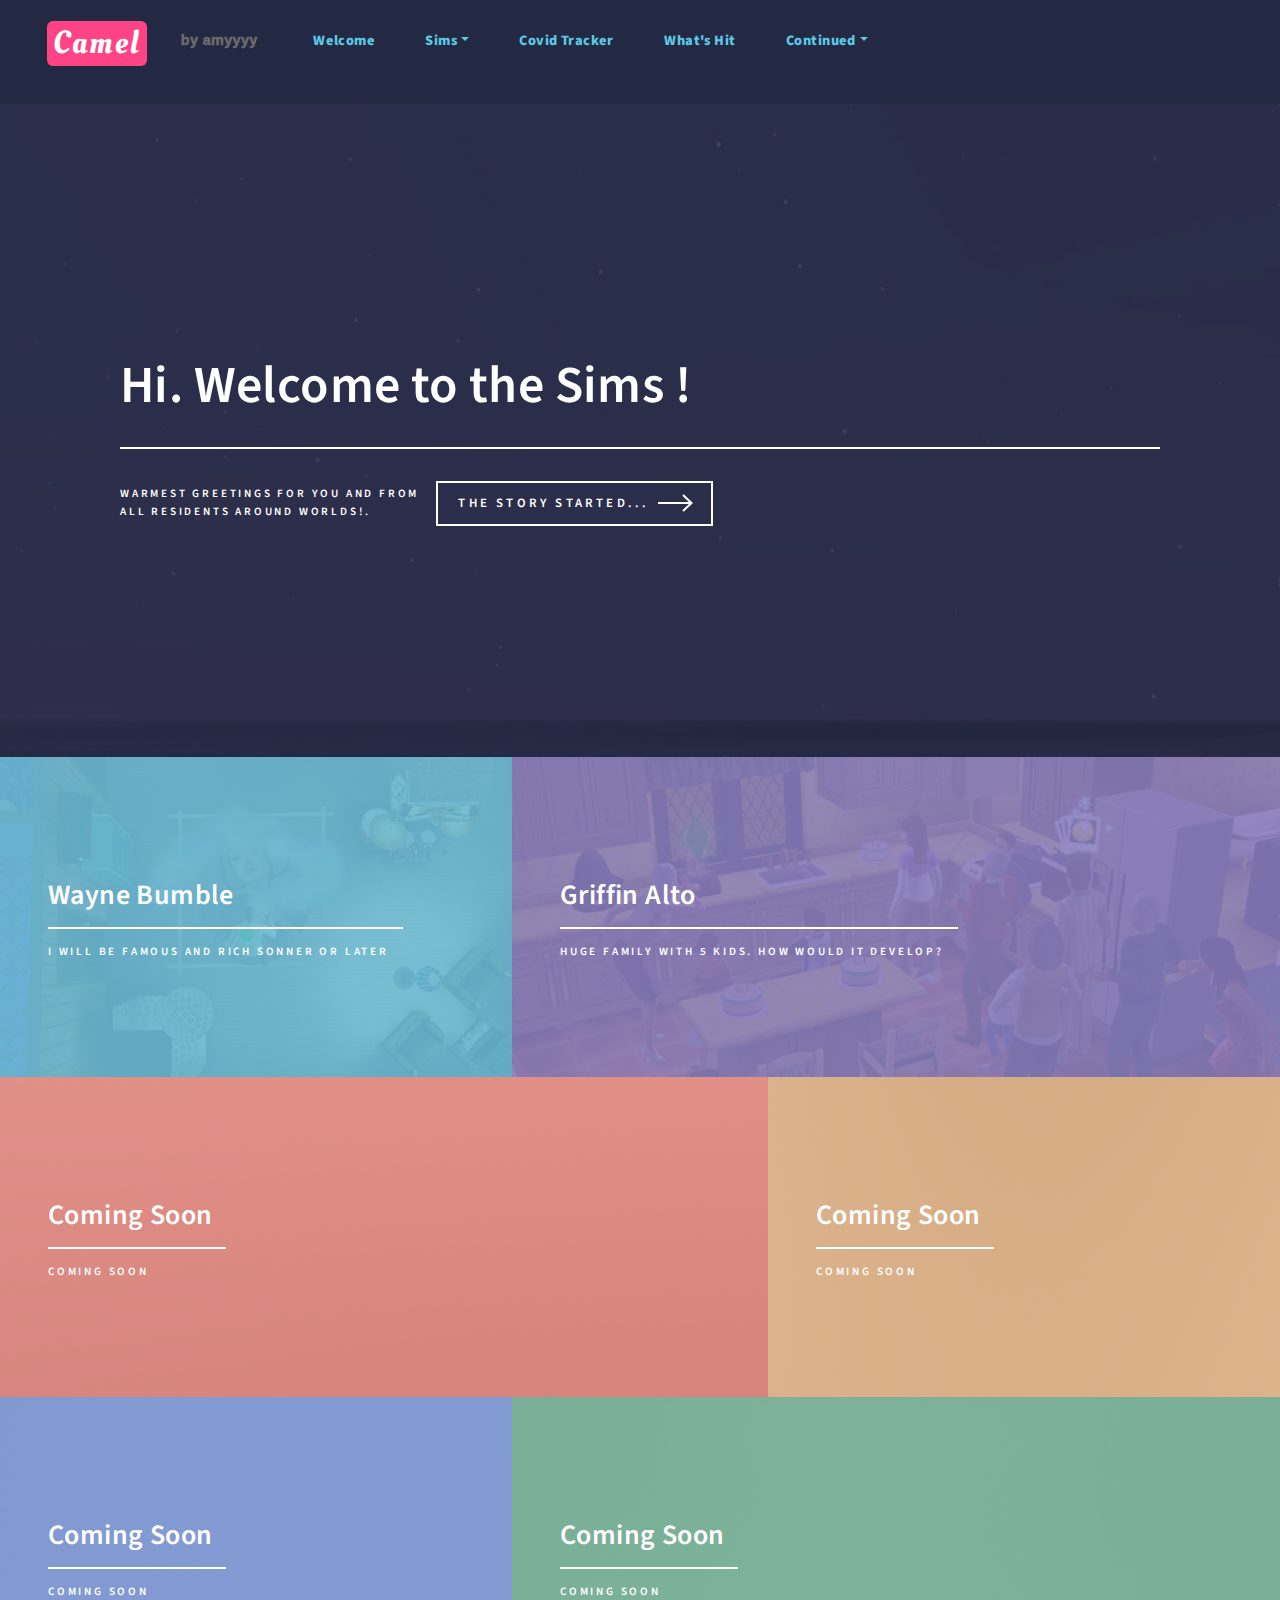
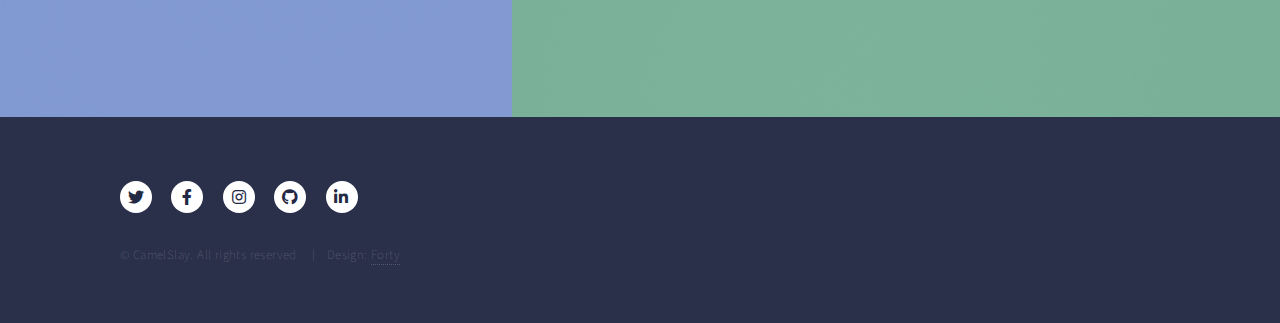
<file: src/main/resources/static/sims.html>
<!DOCTYPE HTML>
<!--
	Forty by HTML5 UP
	html5up.net | @ajlkn
	Free for personal and commercial use under the CCA 3.0 license (html5up.net/license)
-->
<html>

<head>
	<title>We Sims</title>
	<meta charset="utf-8" />
	<link rel="stylesheet" href="https://maxcdn.bootstrapcdn.com/bootstrap/4.0.0/css/bootstrap.min.css"
		integrity="sha384-Gn5384xqQ1aoWXA+058RXPxPg6fy4IWvTNh0E263XmFcJlSAwiGgFAW/dAiS6JXm" crossorigin="anonymous">
	<meta name="viewport" content="width=device-width, initial-scale=1, user-scalable=no" />
	<link rel="stylesheet" href="assets/css/sims.css" />
	<noscript>
		<link rel="stylesheet" href="assets/css/noscript.css" />
	</noscript>
</head>

<body class="is-preload">

	<header id="header" class="container">
		<!-- Logo -->
		<div id="logo">
			<h1 style="line-height: 100%"><a href="index.html">Camel</a></h1>
			<span>by amyyyy</span>
		</div>

		<!-- Nav -->
		<div id="nav2">
			<nav class="navbar navbar-expand-lg navbar-light">
				<div class="collapse navbar-collapse" id="navbarNavDropdown">
					<ul class="navbar-nav">
						<li class="nav-item active">
							<a class="nav-link" href="index.html">Welcome<span class="sr-only">(current)</span></a>
						</li>
						<li class="nav-item dropdown">
							<a class="nav-link dropdown-toggle" href="sims.html" id="navbarDropdownMenuLink"
								data-toggle="dropdown" aria-haspopup="true" aria-expanded="false">Sims</a>
							<div class="dropdown-menu">
								<a class="dropdown-item" href="wayne.html">Wayne Bumble</a>
								<a class="dropdown-item" href="alto.html">Griffin Alto</a>
							</div>
						</li>
						<li class="nav-item">
							<a class="nav-link" href="covid">Covid Tracker</a>
						</li>
						<li class="nav-item">
							<a class="nav-link" href="hit.html">What's Hit</a>
						</li>
						<li class="nav-item dropdown">
							<a class="nav-link dropdown-toggle" href="#" id="navbarDropdownMenuLink"
								data-toggle="dropdown" aria-haspopup="true" aria-expanded="false">Continued</a>
							<div class="dropdown-menu">
								<a class="dropdown-item" href="outcome.html">Outcome Report</a>
								<a class="dropdown-item" href="#">NoteBook</a>
							</div>
						</li>
					</ul>
				</div>
			</nav>
		</div>

	</header>

	<!-- Wrapper -->
	<div id="wrapper">

		<!-- Banner -->
		<section id="banner" class="major">
			<div class="inner">
				<header class="major">
					<h1>Hi. Welcome to the Sims !</h1>
				</header>
				<div class="content">
					<p>Warmest greetings for you and from <br />
						all residents around worlds!.</p>
					<ul class="actions">
						<li><a href="#one" class="button next scrolly"> The Story Started...</a></li>
					</ul>
				</div>
			</div>
		</section>

		<!-- Main -->
		<div id="main">

			<!-- One -->
			<section id="one" class="tiles">
				<article>
					<span class="image">
						<img src="images/pic01_sims.jpg" alt="" />
					</span>
					<header class="major">
						<h3><a href="wayne.html" class="link">Wayne Bumble</a></h3>
						<p>I will be famous and rich sonner or later</p>
					</header>
				</article>
				<article>
					<span class="image">
						<img src="images/pic02_sims.jpg" alt="" />
					</span>
					<header class="major">
						<h3><a href="alto.html" class="link">Griffin Alto</a></h3>
						<p>Huge family with 5 kids. How would it develop?</p>
					</header>
				</article>
				<article>
					<span class="image">
						<img src="images/pic03_sims.jpg" alt="" />
					</span>
					<header class="major">
						<h3><a href="landing.html" class="link">Coming Soon</a></h3>
						<p>Coming Soon</p>
					</header>
				</article>
				<article>
					<span class="image">
						<img src="images/pic04_sims.jpg" alt="" />
					</span>
					<header class="major">
						<h3><a href="landing.html" class="link">Coming Soon</a></h3>
						<p>Coming Soon</p>
					</header>
				</article>
				<article>
					<span class="image">
						<img src="images/pic05_sims.jpg" alt="" />
					</span>
					<header class="major">
						<h3><a href="landing.html" class="link">Coming Soon</a></h3>
						<p>Coming Soon</p>
					</header>
				</article>
				<article>
					<span class="image">
						<img src="images/pic06_sims.jpg" alt="" />
					</span>
					<header class="major">
						<h3><a href="landing.html" class="link">Coming Soon</a></h3>
						<p>Coming Soon</p>
					</header>
				</article>
			</section>

			<!-- Footer -->
			<footer id="footer">
				<div class="inner">
					<ul class="icons">
						<li><a href="#" class="icon brands alt fa-twitter"><span class="label">Twitter</span></a></li>
						<li><a href="#" class="icon brands alt fa-facebook-f"><span class="label">Facebook</span></a>
						</li>
						<li><a href="#" class="icon brands alt fa-instagram"><span class="label">Instagram</span></a>
						</li>
						<li><a href="#" class="icon brands alt fa-github"><span class="label">GitHub</span></a></li>
						<li><a href="#" class="icon brands alt fa-linkedin-in"><span class="label">LinkedIn</span></a>
						</li>
					</ul>
					<ul class="copyright">
						<li>&copy; CamelSlay. All rights reserved</li>
						<li>Design: <a href="https://html5up.net">Forty</a></li>
					</ul>
				</div>
			</footer>

		</div>

		<!-- Scripts -->
		<script src="assets/js/jquery.min.js"></script>
		<script src="assets/js/jquery.scrolly.min.js"></script>
		<script src="assets/js/jquery.scrollex.min.js"></script>
		<script src="assets/js/browser.min.js"></script>
		<script src="assets/js/breakpoints.min.js"></script>
		<script src="assets/js/util.js"></script>
		<script src="assets/js/sims.js"></script>
		<script src="https://code.jquery.com/jquery-3.2.1.slim.min.js"
			integrity="sha384-KJ3o2DKtIkvYIK3UENzmM7KCkRr/rE9/Qpg6aAZGJwFDMVNA/GpGFF93hXpG5KkN"
			crossorigin="anonymous"></script>
		<script src="https://cdnjs.cloudflare.com/ajax/libs/popper.js/1.12.9/umd/popper.min.js"
			integrity="sha384-ApNbgh9B+Y1QKtv3Rn7W3mgPxhU9K/ScQsAP7hUibX39j7fakFPskvXusvfa0b4Q"
			crossorigin="anonymous"></script>
		<script src="https://maxcdn.bootstrapcdn.com/bootstrap/4.0.0/js/bootstrap.min.js"
			integrity="sha384-JZR6Spejh4U02d8jOt6vLEHfe/JQGiRRSQQxSfFWpi1MquVdAyjUar5+76PVCmYl"
			crossorigin="anonymous"></script>

</body>

</html>
</file>
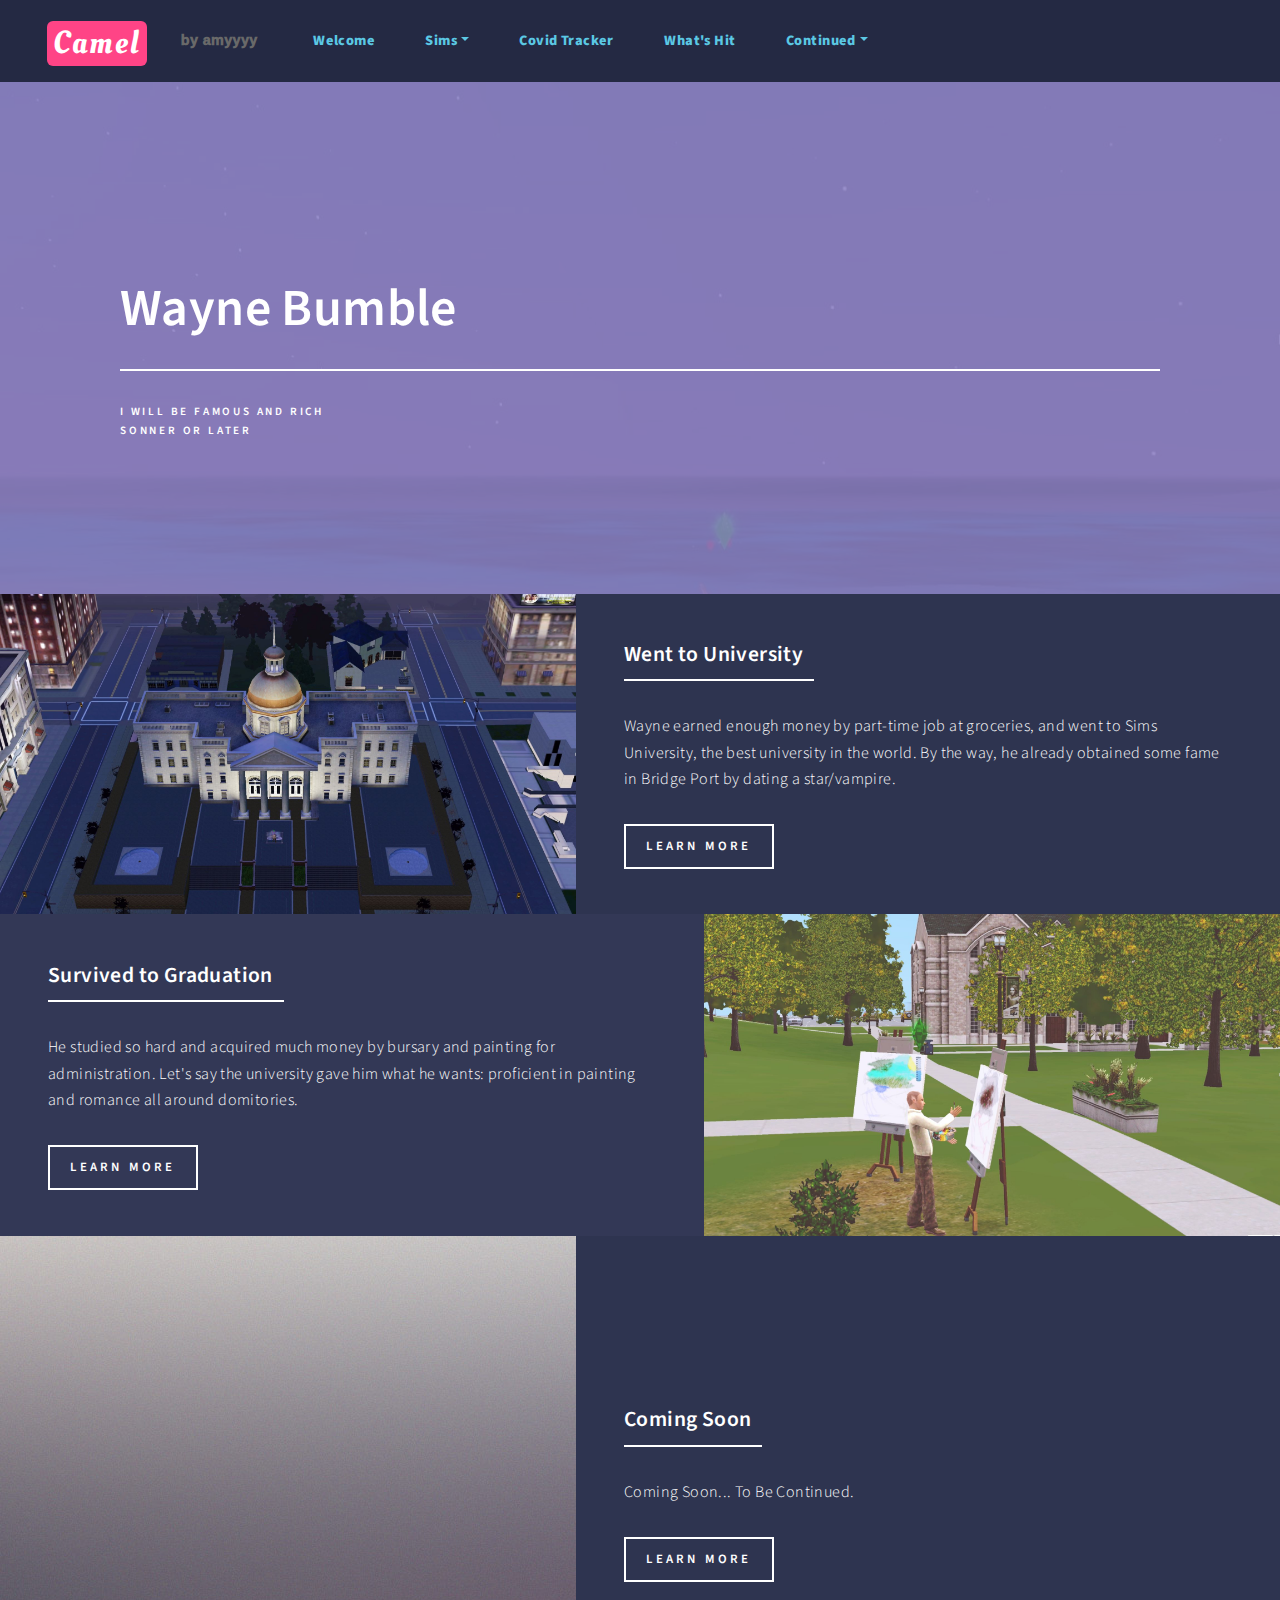
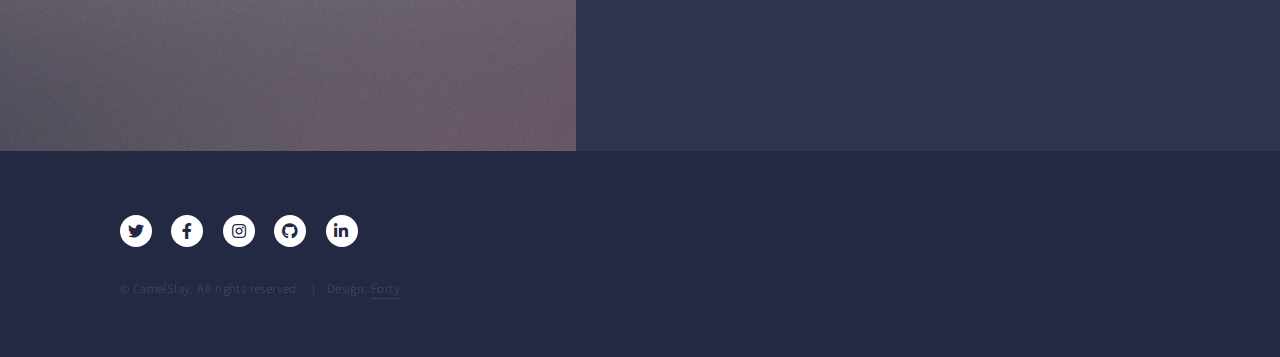
<file: src/main/resources/static/wayne.html>
<!DOCTYPE HTML>
<!--
	Forty by HTML5 UP
	html5up.net | @ajlkn
	Free for personal and commercial use under the CCA 3.0 license (html5up.net/license)
-->
<html>

<head>
	<title>Wayne Bumble</title>
	<meta charset="utf-8" />
	<meta name="viewport" content="width=device-width, initial-scale=1, user-scalable=no" />
	<link rel="stylesheet" href="https://maxcdn.bootstrapcdn.com/bootstrap/4.0.0/css/bootstrap.min.css"
		integrity="sha384-Gn5384xqQ1aoWXA+058RXPxPg6fy4IWvTNh0E263XmFcJlSAwiGgFAW/dAiS6JXm" crossorigin="anonymous">
	<link rel="stylesheet" href="assets/css/sims.css" />
	<noscript>
		<link rel="stylesheet" href="assets/css/noscript.css" />
	</noscript>
</head>

<body class="is-preload">

	<header id="header" class="container">
		<!-- Logo -->
		<div id="logo">
			<h1 style="line-height: 100%"><a href="index.html">Camel</a></h1>
			<span>by amyyyy</span>
		</div>

		<!-- Nav -->
		<div id="nav2">
			<nav class="navbar navbar-expand-lg navbar-light">
				<div class="collapse navbar-collapse" id="navbarNavDropdown">
					<ul class="navbar-nav">
						<li class="nav-item active">
							<a class="nav-link" href="index.html">Welcome<span class="sr-only">(current)</span></a>
						</li>
						<li class="nav-item dropdown">
							<a class="nav-link dropdown-toggle" href="sims.html" id="navbarDropdownMenuLink"
								data-toggle="dropdown" aria-haspopup="true" aria-expanded="false">Sims</a>
							<div class="dropdown-menu">
								<a class="dropdown-item" href="wayne.html">Wayne Bumble</a>
								<a class="dropdown-item" href="alto.html">Griffin Alto</a>
								<a class="dropdown-item" href="sims.html">Back</a>
							</div>
						</li>
						<li class="nav-item">
							<a class="nav-link" href="covid">Covid Tracker</a>
						</li>
						<li class="nav-item">
							<a class="nav-link" href="hit.html">What's Hit</a>
						</li>
						<li class="nav-item dropdown">
							<a class="nav-link dropdown-toggle" href="#" id="navbarDropdownMenuLink"
								data-toggle="dropdown" aria-haspopup="true" aria-expanded="false">Continued</a>
							<div class="dropdown-menu">
								<a class="dropdown-item" href="outcome.html">Outcome Report</a>
								<a class="dropdown-item" href="#">NoteBook</a>
							</div>
						</li>
					</ul>
				</div>
			</nav>
		</div>
	</header>

	<!-- Wrapper -->
	<div id="wrapper">

		<!-- Banner -->
		<!-- Note: The "styleN" class below should match that of the header element. -->
		<section id="banner" class="style2">
			<div class="inner">
				<span class="image">
					<img src="images/wayne_banner.jpg" alt="" />
				</span>
				<header class="major">
					<h1>Wayne Bumble</h1>
				</header>
				<div class="content">
					<p>I will be famous and rich<br />
						sonner or later</p>
				</div>
			</div>
		</section>

		<!-- Main -->
		<div id="main">
			<!-- Two -->
			<section id="two" class="spotlights">
				<section>
					<a href="gallery_wayne.html" class="image">
						<img src="images/pic08_sims.jpg" alt="" data-position="center center" />
					</a>
					<div class="content">
						<div class="inner">
							<header class="major">
								<h3>Went to University</h3>
							</header>
							<p>Wayne earned enough money by part-time job at groceries, and went to Sims University, the
								best university in the world. By the way, he already obtained some fame in Bridge Port
								by dating a star/vampire.</p>
							<ul class="actions">
								<li><a href="gallery_wayne.html" class="button">Learn more</a></li>
							</ul>
						</div>
					</div>
				</section>
				<section>
					<a href="gallery_wayne.html" class="image">
						<img src="images/pic09_sims.jpg" alt="" data-position="top center" />
					</a>
					<div class="content">
						<div class="inner">
							<header class="major">
								<h3>Survived to Graduation</h3>
							</header>
							<p>He studied so hard and acquired much money by bursary and painting for administration.
								Let's say the university gave him what he wants: proficient in painting and romance all
								around domitories.</p>
							<ul class="actions">
								<li><a href="gallery_wayne.html" class="button">Learn more</a></li>
							</ul>
						</div>
					</div>
				</section>
				<section>
					<a href="gallery_wayne.html" class="image">
						<img src="images/pic10_sims.jpg" alt="" data-position="25% 25%" />
					</a>
					<div class="content">
						<div class="inner">
							<header class="major">
								<h3>Coming Soon</h3>
							</header>
							<p>Coming Soon... To Be Continued.</p>
							<ul class="actions">
								<li><a href="gallery_wayne.html" class="button">Learn more</a></li>
							</ul>
						</div>
					</div>
				</section>
			</section>

		</div>

		<!-- Footer -->
		<footer id="footer">
			<div class="inner">
				<ul class="icons">
					<li><a href="#" class="icon brands alt fa-twitter"><span class="label">Twitter</span></a></li>
					<li><a href="#" class="icon brands alt fa-facebook-f"><span class="label">Facebook</span></a></li>
					<li><a href="#" class="icon brands alt fa-instagram"><span class="label">Instagram</span></a></li>
					<li><a href="#" class="icon brands alt fa-github"><span class="label">GitHub</span></a></li>
					<li><a href="#" class="icon brands alt fa-linkedin-in"><span class="label">LinkedIn</span></a></li>
				</ul>
				<ul class="copyright">
					<li>&copy; CamelSlay. All rights reserved</li>
					<li>Design: <a href="https://html5up.net">Forty</a></li>
				</ul>
			</div>
		</footer>

	</div>

	<!-- Scripts -->
	<script src="assets/js/jquery.min.js"></script>
	<script src="assets/js/jquery.scrolly.min.js"></script>
	<script src="assets/js/jquery.scrollex.min.js"></script>
	<script src="assets/js/browser.min.js"></script>
	<script src="assets/js/breakpoints.min.js"></script>
	<script src="assets/js/util.js"></script>
	<script src="assets/js/main.js"></script>
	<script src="https://code.jquery.com/jquery-3.2.1.slim.min.js"
		integrity="sha384-KJ3o2DKtIkvYIK3UENzmM7KCkRr/rE9/Qpg6aAZGJwFDMVNA/GpGFF93hXpG5KkN"
		crossorigin="anonymous"></script>
	<script src="https://cdnjs.cloudflare.com/ajax/libs/popper.js/1.12.9/umd/popper.min.js"
		integrity="sha384-ApNbgh9B+Y1QKtv3Rn7W3mgPxhU9K/ScQsAP7hUibX39j7fakFPskvXusvfa0b4Q"
		crossorigin="anonymous"></script>
	<script src="https://maxcdn.bootstrapcdn.com/bootstrap/4.0.0/js/bootstrap.min.js"
		integrity="sha384-JZR6Spejh4U02d8jOt6vLEHfe/JQGiRRSQQxSfFWpi1MquVdAyjUar5+76PVCmYl"
		crossorigin="anonymous"></script>

</body>

</html>
</file>
<file: src/main/resources/static/assets/css/noscript.css>
/*
	Forty by HTML5 UP
	html5up.net | @ajlkn
	Free for personal and commercial use under the CCA 3.0 license (html5up.net/license)
*/

/* Banner */

	body.is-preload #banner:after {
		opacity: 0.85;
	}

	body.is-preload #banner > .inner {
		-moz-filter: none;
		-webkit-filter: none;
		-ms-filter: none;
		filter: none;
		-moz-transform: none;
		-webkit-transform: none;
		-ms-transform: none;
		transform: none;
		opacity: 1;
	}

	/* BG */

	body.is-preload #bg:before {
		background-color: transparent;
	}


/* Header */

body.is-preload #header {
	-moz-filter: none;
	-webkit-filter: none;
	-ms-filter: none;
	filter: none;
}

	body.is-preload #header > * {
		opacity: 1;
	}

	body.is-preload #header .content .inner {
		max-height: none;
		padding: 3rem 2rem;
		opacity: 1;
	}

/* Main */

#main article {
	opacity: 1;
	margin: 4rem 0 0 0;
}

#main {
	opacity: 1 !important;
	right: 0 !important;
}

body:before {
	content: 'Javascript is disabled :(';
	display: block;
	position: absolute;
	top: 50%;
	width: calc(100% - 22.5em * 0.333333333);
	height: 4em;
	margin-top: -2em;
	color: #282828;
	cursor: default;
	font-size: 3em;
	line-height: 4em;
	text-align: center;
	white-space: nowrap;
	left: 0;
}
</file>
<file: src/main/resources/static/assets/css/main.css>
@import url("fontawesome-all.min.css");
@import url("https://fonts.googleapis.com/css?family=Oleo+Script:400|Open+Sans:300,300italic,600,600italic,800");
/*
	Verti by HTML5 UP
	html5up.net | @ajlkn
	Free for personal and commercial use under the CCA 3.0 license (html5up.net/license)
*/

html, body, div, span, applet, object, iframe, h1, h2, h3, h4, h5, h6, p, blockquote, pre, a, abbr, acronym, address, big, cite, code, del, dfn, em, img, ins, kbd, q, s, samp, small, strike, strong, sub, sup, tt, var, b, u, i, center, dl, dt, dd, ol, ul, li, fieldset, form, label, legend, table, caption, tbody, tfoot, thead, tr, th, td, article, aside, canvas, details, embed, figure, figcaption, footer, header, hgroup, menu, nav, output, ruby, section, summary, time, mark, audio, video {
	margin: 0;
	padding: 0;
	border: 0;
	font-size: 100%;
	font: inherit;
	vertical-align: baseline;
}

article, aside, details, figcaption, figure, footer, header, hgroup, menu, nav, section {
	display: block;
}

body {
	line-height: 1;
}

ol, ul {
	list-style: none;
}

blockquote, q {
	quotes: none;
}

blockquote:before, blockquote:after, q:before, q:after {
	content: '';
	content: none;
}

table {
	border-collapse: collapse;
	border-spacing: 0;
}

body {
	-webkit-text-size-adjust: none;
}

mark {
	background-color: transparent;
	color: inherit;
}

input::-moz-focus-inner {
	border: 0;
	padding: 0;
}

input, select, textarea {
	-moz-appearance: none;
	-webkit-appearance: none;
	-ms-appearance: none;
	appearance: none;
}

/* Basic */

@-ms-viewport {
	width: device-width;
}

html {
	box-sizing: border-box;
}

*, *:before, *:after {
	box-sizing: inherit;
}

body {
	background-image: -moz-linear-gradient(top, rgba(0, 0, 0, 0.05), rgba(0, 0, 0, 0)), url("images/bg01.png");
	background-image: -webkit-linear-gradient(top, rgba(0, 0, 0, 0.05), rgba(0, 0, 0, 0)), url("images/bg01.png");
	background-image: -ms-linear-gradient(top, rgba(0, 0, 0, 0.05), rgba(0, 0, 0, 0)), url("images/bg01.png");
	background-image: linear-gradient(top, rgba(0, 0, 0, 0.05), rgba(0, 0, 0, 0)), url("images/bg01.png");
	background-color: #f7f7f7;
	background-position: top left, top left;
	background-repeat: repeat-x, repeat;
	background-size: 100% 30em, auto;
	font-family: 'Open Sans', sans-serif;
	font-size: 13pt;
	color: #696969;
	font-weight: 300;
	line-height: 2.25em;
}

body.is-preload *, body.is-preload *:before, body.is-preload *:after {
	-moz-animation: none !important;
	-webkit-animation: none !important;
	-ms-animation: none !important;
	animation: none !important;
	-moz-transition: none !important;
	-webkit-transition: none !important;
	-ms-transition: none !important;
	transition: none !important;
}

input, select, textarea {
	font-family: 'Open Sans', sans-serif;
	font-size: 13pt;
	color: #696969;
	font-weight: 300;
	line-height: 2.25em;
}

a {
	color: #0090c5;
	text-decoration: underline;
}

a:hover {
	text-decoration: none;
}

h1, h2, h3, h4, h5, h6 {
	color: #444;
	font-weight: 800;
}

h1 a, h2 a, h3 a, h4 a, h5 a, h6 a {
	color: inherit;
	text-decoration: none;
	outline: 0;
}

h2 {
	font-size: 2.25em;
	margin: 0 0 1.1em 0;
	line-height: 1em;
}

h3 {
	font-size: 1.35em;
	margin: 0 0 1em 0;
}

b, strong {
	font-weight: 600;
	color: #444;
}

i, em {
	font-style: italic;
}

br.clear {
	clear: both;
}

sub {
	position: relative;
	top: 0.5em;
	font-size: 0.8em;
}

sup {
	position: relative;
	top: -0.5em;
	font-size: 0.8em;
}

hr {
	border: 0;
	border-top: solid 1px #eee;
}

blockquote {
	border-left: solid 0.5em #eee;
	padding: 1em 0 1em 2em;
	font-style: italic;
}

p, ul, ol, dl, table {
	margin-bottom: 2em;
}

/* Container */

.container {
	margin: 0 auto;
	max-width: 100%;
	width: 1400px;
}

@media screen and (max-width: 1680px) {
	.container {
		width: 1200px;
	}
}

@media screen and (max-width: 1280px) {
	.container {
		width: 960px;
	}
}

@media screen and (max-width: 980px) {
	.container {
		width: 90%;
	}
}

@media screen and (max-width: 736px) {
	.container {
		width: 100%;
	}
}

/* Row */

.row {
	display: flex;
	flex-wrap: wrap;
	box-sizing: border-box;
	align-items: stretch;
}

.row>* {
	box-sizing: border-box;
}

.row.gtr-uniform>*> :last-child {
	margin-bottom: 0;
}

.row.aln-left {
	justify-content: flex-start;
}

.row.aln-center {
	justify-content: center;
}

.row.aln-right {
	justify-content: flex-end;
}

.row.aln-top {
	align-items: flex-start;
}

.row.aln-middle {
	align-items: center;
}

.row.aln-bottom {
	align-items: flex-end;
}

.row>.imp {
	order: -1;
}

.row>.col-1 {
	width: 8.33333%;
}

.row>.off-1 {
	margin-left: 8.33333%;
}

.row>.col-2 {
	width: 16.66667%;
}

.row>.off-2 {
	margin-left: 16.66667%;
}

.row>.col-3 {
	width: 25%;
}

.row>.off-3 {
	margin-left: 25%;
}

.row>.col-4 {
	width: 33.33333%;
}

.row>.off-4 {
	margin-left: 33.33333%;
}

.row>.col-5 {
	width: 41.66667%;
}

.row>.off-5 {
	margin-left: 41.66667%;
}

.row>.col-6 {
	width: 50%;
}

.row>.off-6 {
	margin-left: 50%;
}

.row>.col-7 {
	width: 58.33333%;
}

.row>.off-7 {
	margin-left: 58.33333%;
}

.row>.col-8 {
	width: 66.66667%;
}

.row>.off-8 {
	margin-left: 66.66667%;
}

.row>.col-9 {
	width: 75%;
}

.row>.off-9 {
	margin-left: 75%;
}

.row>.col-10 {
	width: 83.33333%;
}

.row>.off-10 {
	margin-left: 83.33333%;
}

.row>.col-11 {
	width: 91.66667%;
}

.row>.off-11 {
	margin-left: 91.66667%;
}

.row>.col-12 {
	width: 100%;
}

.row>.off-12 {
	margin-left: 100%;
}

.row.gtr-0 {
	margin-top: 0px;
	margin-left: 0px;
}

.row.gtr-0>* {
	padding: 0px 0 0 0px;
}

.row.gtr-0.gtr-uniform {
	margin-top: 0px;
}

.row.gtr-0.gtr-uniform>* {
	padding-top: 0px;
}

.row.gtr-25 {
	margin-top: -10px;
	margin-left: -10px;
}

.row.gtr-25>* {
	padding: 10px 0 0 10px;
}

.row.gtr-25.gtr-uniform {
	margin-top: -10px;
}

.row.gtr-25.gtr-uniform>* {
	padding-top: 10px;
}

.row.gtr-50 {
	margin-top: -20px;
	margin-left: -20px;
}

.row.gtr-50>* {
	padding: 20px 0 0 20px;
}

.row.gtr-50.gtr-uniform {
	margin-top: -20px;
}

.row.gtr-50.gtr-uniform>* {
	padding-top: 20px;
}

.row {
	margin-top: -40px;
	margin-left: -40px;
}

.row>* {
	padding: 40px 0 0 40px;
}

.row.gtr-uniform {
	margin-top: -40px;
}

.row.gtr-uniform>* {
	padding-top: 40px;
}

.row.gtr-150 {
	margin-top: -60px;
	margin-left: -60px;
}

.row.gtr-150>* {
	padding: 60px 0 0 60px;
}

.row.gtr-150.gtr-uniform {
	margin-top: -60px;
}

.row.gtr-150.gtr-uniform>* {
	padding-top: 60px;
}

.row.gtr-200 {
	margin-top: -80px;
	margin-left: -80px;
}

.row.gtr-200>* {
	padding: 80px 0 0 80px;
}

.row.gtr-200.gtr-uniform {
	margin-top: -80px;
}

.row.gtr-200.gtr-uniform>* {
	padding-top: 80px;
}

@media screen and (max-width: 1680px) {
	.row {
		display: flex;
		flex-wrap: wrap;
		box-sizing: border-box;
		align-items: stretch;
	}
	.row>* {
		box-sizing: border-box;
	}
	.row.gtr-uniform>*> :last-child {
		margin-bottom: 0;
	}
	.row.aln-left {
		justify-content: flex-start;
	}
	.row.aln-center {
		justify-content: center;
	}
	.row.aln-right {
		justify-content: flex-end;
	}
	.row.aln-top {
		align-items: flex-start;
	}
	.row.aln-middle {
		align-items: center;
	}
	.row.aln-bottom {
		align-items: flex-end;
	}
	.row>.imp-xlarge {
		order: -1;
	}
	.row>.col-1-xlarge {
		width: 8.33333%;
	}
	.row>.off-1-xlarge {
		margin-left: 8.33333%;
	}
	.row>.col-2-xlarge {
		width: 16.66667%;
	}
	.row>.off-2-xlarge {
		margin-left: 16.66667%;
	}
	.row>.col-3-xlarge {
		width: 25%;
	}
	.row>.off-3-xlarge {
		margin-left: 25%;
	}
	.row>.col-4-xlarge {
		width: 33.33333%;
	}
	.row>.off-4-xlarge {
		margin-left: 33.33333%;
	}
	.row>.col-5-xlarge {
		width: 41.66667%;
	}
	.row>.off-5-xlarge {
		margin-left: 41.66667%;
	}
	.row>.col-6-xlarge {
		width: 50%;
	}
	.row>.off-6-xlarge {
		margin-left: 50%;
	}
	.row>.col-7-xlarge {
		width: 58.33333%;
	}
	.row>.off-7-xlarge {
		margin-left: 58.33333%;
	}
	.row>.col-8-xlarge {
		width: 66.66667%;
	}
	.row>.off-8-xlarge {
		margin-left: 66.66667%;
	}
	.row>.col-9-xlarge {
		width: 75%;
	}
	.row>.off-9-xlarge {
		margin-left: 75%;
	}
	.row>.col-10-xlarge {
		width: 83.33333%;
	}
	.row>.off-10-xlarge {
		margin-left: 83.33333%;
	}
	.row>.col-11-xlarge {
		width: 91.66667%;
	}
	.row>.off-11-xlarge {
		margin-left: 91.66667%;
	}
	.row>.col-12-xlarge {
		width: 100%;
	}
	.row>.off-12-xlarge {
		margin-left: 100%;
	}
	.row.gtr-0 {
		margin-top: 0px;
		margin-left: 0px;
	}
	.row.gtr-0>* {
		padding: 0px 0 0 0px;
	}
	.row.gtr-0.gtr-uniform {
		margin-top: 0px;
	}
	.row.gtr-0.gtr-uniform>* {
		padding-top: 0px;
	}
	.row.gtr-25 {
		margin-top: -10px;
		margin-left: -10px;
	}
	.row.gtr-25>* {
		padding: 10px 0 0 10px;
	}
	.row.gtr-25.gtr-uniform {
		margin-top: -10px;
	}
	.row.gtr-25.gtr-uniform>* {
		padding-top: 10px;
	}
	.row.gtr-50 {
		margin-top: -20px;
		margin-left: -20px;
	}
	.row.gtr-50>* {
		padding: 20px 0 0 20px;
	}
	.row.gtr-50.gtr-uniform {
		margin-top: -20px;
	}
	.row.gtr-50.gtr-uniform>* {
		padding-top: 20px;
	}
	.row {
		margin-top: -40px;
		margin-left: -40px;
	}
	.row>* {
		padding: 40px 0 0 40px;
	}
	.row.gtr-uniform {
		margin-top: -40px;
	}
	.row.gtr-uniform>* {
		padding-top: 40px;
	}
	.row.gtr-150 {
		margin-top: -60px;
		margin-left: -60px;
	}
	.row.gtr-150>* {
		padding: 60px 0 0 60px;
	}
	.row.gtr-150.gtr-uniform {
		margin-top: -60px;
	}
	.row.gtr-150.gtr-uniform>* {
		padding-top: 60px;
	}
	.row.gtr-200 {
		margin-top: -80px;
		margin-left: -80px;
	}
	.row.gtr-200>* {
		padding: 80px 0 0 80px;
	}
	.row.gtr-200.gtr-uniform {
		margin-top: -80px;
	}
	.row.gtr-200.gtr-uniform>* {
		padding-top: 80px;
	}
}

@media screen and (max-width: 1280px) {
	.row {
		display: flex;
		flex-wrap: wrap;
		box-sizing: border-box;
		align-items: stretch;
	}
	.row>* {
		box-sizing: border-box;
	}
	.row.gtr-uniform>*> :last-child {
		margin-bottom: 0;
	}
	.row.aln-left {
		justify-content: flex-start;
	}
	.row.aln-center {
		justify-content: center;
	}
	.row.aln-right {
		justify-content: flex-end;
	}
	.row.aln-top {
		align-items: flex-start;
	}
	.row.aln-middle {
		align-items: center;
	}
	.row.aln-bottom {
		align-items: flex-end;
	}
	.row>.imp-large {
		order: -1;
	}
	.row>.col-1-large {
		width: 8.33333%;
	}
	.row>.off-1-large {
		margin-left: 8.33333%;
	}
	.row>.col-2-large {
		width: 16.66667%;
	}
	.row>.off-2-large {
		margin-left: 16.66667%;
	}
	.row>.col-3-large {
		width: 25%;
	}
	.row>.off-3-large {
		margin-left: 25%;
	}
	.row>.col-4-large {
		width: 33.33333%;
	}
	.row>.off-4-large {
		margin-left: 33.33333%;
	}
	.row>.col-5-large {
		width: 41.66667%;
	}
	.row>.off-5-large {
		margin-left: 41.66667%;
	}
	.row>.col-6-large {
		width: 50%;
	}
	.row>.off-6-large {
		margin-left: 50%;
	}
	.row>.col-7-large {
		width: 58.33333%;
	}
	.row>.off-7-large {
		margin-left: 58.33333%;
	}
	.row>.col-8-large {
		width: 66.66667%;
	}
	.row>.off-8-large {
		margin-left: 66.66667%;
	}
	.row>.col-9-large {
		width: 75%;
	}
	.row>.off-9-large {
		margin-left: 75%;
	}
	.row>.col-10-large {
		width: 83.33333%;
	}
	.row>.off-10-large {
		margin-left: 83.33333%;
	}
	.row>.col-11-large {
		width: 91.66667%;
	}
	.row>.off-11-large {
		margin-left: 91.66667%;
	}
	.row>.col-12-large {
		width: 100%;
	}
	.row>.off-12-large {
		margin-left: 100%;
	}
	.row.gtr-0 {
		margin-top: 0px;
		margin-left: 0px;
	}
	.row.gtr-0>* {
		padding: 0px 0 0 0px;
	}
	.row.gtr-0.gtr-uniform {
		margin-top: 0px;
	}
	.row.gtr-0.gtr-uniform>* {
		padding-top: 0px;
	}
	.row.gtr-25 {
		margin-top: -6.25px;
		margin-left: -6.25px;
	}
	.row.gtr-25>* {
		padding: 6.25px 0 0 6.25px;
	}
	.row.gtr-25.gtr-uniform {
		margin-top: -6.25px;
	}
	.row.gtr-25.gtr-uniform>* {
		padding-top: 6.25px;
	}
	.row.gtr-50 {
		margin-top: -12.5px;
		margin-left: -12.5px;
	}
	.row.gtr-50>* {
		padding: 12.5px 0 0 12.5px;
	}
	.row.gtr-50.gtr-uniform {
		margin-top: -12.5px;
	}
	.row.gtr-50.gtr-uniform>* {
		padding-top: 12.5px;
	}
	.row {
		margin-top: -25px;
		margin-left: -25px;
	}
	.row>* {
		padding: 25px 0 0 25px;
	}
	.row.gtr-uniform {
		margin-top: -25px;
	}
	.row.gtr-uniform>* {
		padding-top: 25px;
	}
	.row.gtr-150 {
		margin-top: -37.5px;
		margin-left: -37.5px;
	}
	.row.gtr-150>* {
		padding: 37.5px 0 0 37.5px;
	}
	.row.gtr-150.gtr-uniform {
		margin-top: -37.5px;
	}
	.row.gtr-150.gtr-uniform>* {
		padding-top: 37.5px;
	}
	.row.gtr-200 {
		margin-top: -50px;
		margin-left: -50px;
	}
	.row.gtr-200>* {
		padding: 50px 0 0 50px;
	}
	.row.gtr-200.gtr-uniform {
		margin-top: -50px;
	}
	.row.gtr-200.gtr-uniform>* {
		padding-top: 50px;
	}
}

@media screen and (max-width: 980px) {
	.row {
		display: flex;
		flex-wrap: wrap;
		box-sizing: border-box;
		align-items: stretch;
	}
	.row>* {
		box-sizing: border-box;
	}
	.row.gtr-uniform>*> :last-child {
		margin-bottom: 0;
	}
	.row.aln-left {
		justify-content: flex-start;
	}
	.row.aln-center {
		justify-content: center;
	}
	.row.aln-right {
		justify-content: flex-end;
	}
	.row.aln-top {
		align-items: flex-start;
	}
	.row.aln-middle {
		align-items: center;
	}
	.row.aln-bottom {
		align-items: flex-end;
	}
	.row>.imp-medium {
		order: -1;
	}
	.row>.col-1-medium {
		width: 8.33333%;
	}
	.row>.off-1-medium {
		margin-left: 8.33333%;
	}
	.row>.col-2-medium {
		width: 16.66667%;
	}
	.row>.off-2-medium {
		margin-left: 16.66667%;
	}
	.row>.col-3-medium {
		width: 25%;
	}
	.row>.off-3-medium {
		margin-left: 25%;
	}
	.row>.col-4-medium {
		width: 33.33333%;
	}
	.row>.off-4-medium {
		margin-left: 33.33333%;
	}
	.row>.col-5-medium {
		width: 41.66667%;
	}
	.row>.off-5-medium {
		margin-left: 41.66667%;
	}
	.row>.col-6-medium {
		width: 50%;
	}
	.row>.off-6-medium {
		margin-left: 50%;
	}
	.row>.col-7-medium {
		width: 58.33333%;
	}
	.row>.off-7-medium {
		margin-left: 58.33333%;
	}
	.row>.col-8-medium {
		width: 66.66667%;
	}
	.row>.off-8-medium {
		margin-left: 66.66667%;
	}
	.row>.col-9-medium {
		width: 75%;
	}
	.row>.off-9-medium {
		margin-left: 75%;
	}
	.row>.col-10-medium {
		width: 83.33333%;
	}
	.row>.off-10-medium {
		margin-left: 83.33333%;
	}
	.row>.col-11-medium {
		width: 91.66667%;
	}
	.row>.off-11-medium {
		margin-left: 91.66667%;
	}
	.row>.col-12-medium {
		width: 100%;
	}
	.row>.off-12-medium {
		margin-left: 100%;
	}
	.row.gtr-0 {
		margin-top: 0px;
		margin-left: 0px;
	}
	.row.gtr-0>* {
		padding: 0px 0 0 0px;
	}
	.row.gtr-0.gtr-uniform {
		margin-top: 0px;
	}
	.row.gtr-0.gtr-uniform>* {
		padding-top: 0px;
	}
	.row.gtr-25 {
		margin-top: -6.25px;
		margin-left: -6.25px;
	}
	.row.gtr-25>* {
		padding: 6.25px 0 0 6.25px;
	}
	.row.gtr-25.gtr-uniform {
		margin-top: -6.25px;
	}
	.row.gtr-25.gtr-uniform>* {
		padding-top: 6.25px;
	}
	.row.gtr-50 {
		margin-top: -12.5px;
		margin-left: -12.5px;
	}
	.row.gtr-50>* {
		padding: 12.5px 0 0 12.5px;
	}
	.row.gtr-50.gtr-uniform {
		margin-top: -12.5px;
	}
	.row.gtr-50.gtr-uniform>* {
		padding-top: 12.5px;
	}
	.row {
		margin-top: -25px;
		margin-left: -25px;
	}
	.row>* {
		padding: 25px 0 0 25px;
	}
	.row.gtr-uniform {
		margin-top: -25px;
	}
	.row.gtr-uniform>* {
		padding-top: 25px;
	}
	.row.gtr-150 {
		margin-top: -37.5px;
		margin-left: -37.5px;
	}
	.row.gtr-150>* {
		padding: 37.5px 0 0 37.5px;
	}
	.row.gtr-150.gtr-uniform {
		margin-top: -37.5px;
	}
	.row.gtr-150.gtr-uniform>* {
		padding-top: 37.5px;
	}
	.row.gtr-200 {
		margin-top: -50px;
		margin-left: -50px;
	}
	.row.gtr-200>* {
		padding: 50px 0 0 50px;
	}
	.row.gtr-200.gtr-uniform {
		margin-top: -50px;
	}
	.row.gtr-200.gtr-uniform>* {
		padding-top: 50px;
	}
}

@media screen and (max-width: 736px) {
	.row {
		display: flex;
		flex-wrap: wrap;
		box-sizing: border-box;
		align-items: stretch;
	}
	.row>* {
		box-sizing: border-box;
	}
	.row.gtr-uniform>*> :last-child {
		margin-bottom: 0;
	}
	.row.aln-left {
		justify-content: flex-start;
	}
	.row.aln-center {
		justify-content: center;
	}
	.row.aln-right {
		justify-content: flex-end;
	}
	.row.aln-top {
		align-items: flex-start;
	}
	.row.aln-middle {
		align-items: center;
	}
	.row.aln-bottom {
		align-items: flex-end;
	}
	.row>.imp-small {
		order: -1;
	}
	.row>.col-1-small {
		width: 8.33333%;
	}
	.row>.off-1-small {
		margin-left: 8.33333%;
	}
	.row>.col-2-small {
		width: 16.66667%;
	}
	.row>.off-2-small {
		margin-left: 16.66667%;
	}
	.row>.col-3-small {
		width: 25%;
	}
	.row>.off-3-small {
		margin-left: 25%;
	}
	.row>.col-4-small {
		width: 33.33333%;
	}
	.row>.off-4-small {
		margin-left: 33.33333%;
	}
	.row>.col-5-small {
		width: 41.66667%;
	}
	.row>.off-5-small {
		margin-left: 41.66667%;
	}
	.row>.col-6-small {
		width: 50%;
	}
	.row>.off-6-small {
		margin-left: 50%;
	}
	.row>.col-7-small {
		width: 58.33333%;
	}
	.row>.off-7-small {
		margin-left: 58.33333%;
	}
	.row>.col-8-small {
		width: 66.66667%;
	}
	.row>.off-8-small {
		margin-left: 66.66667%;
	}
	.row>.col-9-small {
		width: 75%;
	}
	.row>.off-9-small {
		margin-left: 75%;
	}
	.row>.col-10-small {
		width: 83.33333%;
	}
	.row>.off-10-small {
		margin-left: 83.33333%;
	}
	.row>.col-11-small {
		width: 91.66667%;
	}
	.row>.off-11-small {
		margin-left: 91.66667%;
	}
	.row>.col-12-small {
		width: 100%;
	}
	.row>.off-12-small {
		margin-left: 100%;
	}
	.row.gtr-0 {
		margin-top: 0px;
		margin-left: 0px;
	}
	.row.gtr-0>* {
		padding: 0px 0 0 0px;
	}
	.row.gtr-0.gtr-uniform {
		margin-top: 0px;
	}
	.row.gtr-0.gtr-uniform>* {
		padding-top: 0px;
	}
	.row.gtr-25 {
		margin-top: -5px;
		margin-left: -5px;
	}
	.row.gtr-25>* {
		padding: 5px 0 0 5px;
	}
	.row.gtr-25.gtr-uniform {
		margin-top: -5px;
	}
	.row.gtr-25.gtr-uniform>* {
		padding-top: 5px;
	}
	.row.gtr-50 {
		margin-top: -10px;
		margin-left: -10px;
	}
	.row.gtr-50>* {
		padding: 10px 0 0 10px;
	}
	.row.gtr-50.gtr-uniform {
		margin-top: -10px;
	}
	.row.gtr-50.gtr-uniform>* {
		padding-top: 10px;
	}
	.row {
		margin-top: -20px;
		margin-left: -20px;
	}
	.row>* {
		padding: 20px 0 0 20px;
	}
	.row.gtr-uniform {
		margin-top: -20px;
	}
	.row.gtr-uniform>* {
		padding-top: 20px;
	}
	.row.gtr-150 {
		margin-top: -30px;
		margin-left: -30px;
	}
	.row.gtr-150>* {
		padding: 30px 0 0 30px;
	}
	.row.gtr-150.gtr-uniform {
		margin-top: -30px;
	}
	.row.gtr-150.gtr-uniform>* {
		padding-top: 30px;
	}
	.row.gtr-200 {
		margin-top: -40px;
		margin-left: -40px;
	}
	.row.gtr-200>* {
		padding: 40px 0 0 40px;
	}
	.row.gtr-200.gtr-uniform {
		margin-top: -40px;
	}
	.row.gtr-200.gtr-uniform>* {
		padding-top: 40px;
	}
}

/* Section/Article */

section, article {
	margin-bottom: 5em;
}

section> :last-child, article> :last-child, section:last-child, article:last-child {
	margin-bottom: 0;
}

header {
	margin: 0 0 2em 0;
}

header h2, header h3 {
	margin: 0 0 0.25em 0;
}

header p {
	margin: 0;
}

footer {
	margin: 2.5em 0 0 0;
}

/* Forms */

form label {
	display: block;
	font-weight: 800;
	margin: 0 0 1em 0;
	font-size: 0.8em;
	color: #444;
}

form input[type="text"], form input[type="email"], form input[type="password"], form select, form textarea {
	-webkit-appearance: none;
	display: block;
	width: 100%;
	border-radius: 8px;
	border: solid 1px #eee;
}

form input[type="text"]:focus, form input[type="email"]:focus, form input[type="password"]:focus, form select:focus, form textarea:focus {
	border-color: #0090c5;
}

form input[type="text"], form input[type="email"], form input[type="password"] {
	line-height: 3em;
	padding: 0 1em;
}

form select {
	line-height: 3em;
	padding: 0 1em;
}

form textarea {
	min-height: 9em;
	padding: 1em;
}

form ::-webkit-input-placeholder {
	color: #555 !important;
}

form :-moz-placeholder {
	color: #555 !important;
}

form ::-moz-placeholder {
	color: #555 !important;
}

form :-ms-input-placeholder {
	color: #555 !important;
}

form ::-moz-focus-inner {
	border: 0;
}

/* Tables */

table {
	width: 100%;
}

table tr {
	border-top: solid 1px #eee;
}

table tr:first-child {
	border-top: 0;
}

table td {
	padding: 0.5em 1em 0.5em 1em;
}

table th {
	text-align: left;
	padding: 0.5em 1em 0.5em 1em;
	font-weight: 800;
	margin: 0 0 1em 0;
}

table thead {
	background: #404248;
	color: #fff;
}

/* Image */

.image {
	display: inline-block;
	outline: 0;
}

.image img {
	display: block;
	width: 100%;
	border-radius: 8px;
}

.image.fit {
	display: block;
	width: 100%;
}

.image.featured {
	display: block;
	width: 100%;
	margin: 0 0 2.5em 0;
}

.image.left {
	float: left;
	margin: 0 2em 2em 0;
}

.image.centered {
	display: block;
	margin: 0 0 2.5em 0;
}

.image.centered img {
	margin: 0 auto;
	width: auto;
}

/* Button */

input[type="button"], input[type="submit"], input[type="reset"], button, .button {
	-moz-transition: background-color .25s ease-in-out;
	-webkit-transition: background-color .25s ease-in-out;
	-ms-transition: background-color .25s ease-in-out;
	transition: background-color .25s ease-in-out;
	-webkit-appearance: none;
	position: relative;
	display: inline-block;
	background: #0090c5;
	color: #fff;
	text-decoration: none;
	border-radius: 6px;
	font-weight: 800;
	outline: 0;
	border: 0;
	cursor: pointer;
	font-size: 1.35em;
	padding: 0.6em 1.5em;
}

input[type="button"].icon:before, input[type="submit"].icon:before, input[type="reset"].icon:before, button.icon:before, .button.icon:before {
	position: relative;
	margin-right: 0.5em;
	top: 0.05em;
}

input[type="button"]:hover, input[type="submit"]:hover, input[type="reset"]:hover, button:hover, .button:hover {
	background: #10a0d5;
}

input[type="button"]:active, input[type="submit"]:active, input[type="reset"]:active, button:active, .button:active {
	background: #20b0e5;
}

input[type="button"].alt, input[type="submit"].alt, input[type="reset"].alt, button.alt, .button.alt {
	background: #f1f1f1;
	background: rgba(0, 0, 0, 0.05);
	color: #444;
}

input[type="button"].alt:hover, input[type="submit"].alt:hover, input[type="reset"].alt:hover, button.alt:hover, .button.alt:hover {
	background: #e8e8e8;
	background: rgba(0, 0, 0, 0.085);
}

input[type="button"].alt:active, input[type="submit"].alt:active, input[type="reset"].alt:active, button.alt:active, .button.alt:active {
	background: #e4e4e4;
	background: rgba(0, 0, 0, 0.15);
}

input[type="button"].large, input[type="submit"].large, input[type="reset"].large, button.large, .button.large {
	font-size: 2.25em;
	padding: 0.8em 0.9em;
}

/* List */

ul {
	list-style: disc;
	padding-left: 1em;
}

ul li {
	padding-left: 0.5em;
}

ul.style2 {
	list-style: none;
	padding-left: 0;
}

ul.style2 li {
	padding-left: 0;
}

ol {
	list-style: decimal;
	padding-left: 1.25em;
}

ol li {
	padding-left: 0.25em;
}

/* Actions */

ul.actions {
	list-style: none;
	padding-left: 0;
}

ul.actions li {
	display: inline-block;
	padding: 0 0 0 0.25em;
	margin: 0 0 0 0.25em;
}

ul.actions li:first-child {
	margin-left: 0;
	padding-left: 0;
}

/* Menu */

ul.menu {
	list-style: none;
	padding-left: 0;
}

ul.menu li {
	border-left: solid 1px #e0e0e0;
	display: inline-block;
	padding: 0 0 0 0.75em;
	margin: 0 0 0 0.75em;
}

ul.menu li:first-child {
	border-left: 0;
	margin-left: 0;
	padding-left: 0;
}

/* Box */

.box {
	background: #fff;
	border-radius: 6px;
	box-shadow: 0px 3px 0px 0px rgba(0, 0, 0, 0.05);
	padding: 2em;
}

.box.feature {
	padding: 0;
}

.box.feature .inner {
	padding: 4em 2em 3em 2em;
}

.box.feature h2 {
	font-size: 1.35em;
}

.box.feature p {
	margin: 0;
}

.box.feature .image {
	position: relative;
	margin: 0;
}

.box.feature .image img {
	border-bottom-left-radius: 0;
	border-bottom-right-radius: 0;
}

/* Icons */

.icon {
	text-decoration: none;
	position: relative;
	text-decoration: none;
}

.icon:before {
	-moz-osx-font-smoothing: grayscale;
	-webkit-font-smoothing: antialiased;
	display: inline-block;
	font-style: normal;
	font-variant: normal;
	text-rendering: auto;
	line-height: 1;
	text-transform: none !important;
	font-family: 'Font Awesome 5 Free';
	font-weight: 400;
}

.icon:before {
	line-height: inherit;
}

.icon.solid:before {
	font-weight: 900;
}

.icon.brands:before {
	font-family: 'Font Awesome 5 Brands';
}

.icon>.label {
	display: none;
}

/* Widgets */

.widget.thumbnails .grid {
	margin: 0 0 3em 0;
}

.widget.thumbnails .image {
	margin: 0;
}

.widget.contact ul {
	list-style: none;
	padding-left: 0;
	overflow: hidden;
	position: relative;
	left: -4px;
	top: 4px;
	margin-bottom: 1.5em;
}

.widget.contact ul li {
	display: inline-block;
	margin-right: 0.25em;
	padding-left: 0;
}

.widget.contact ul li a {
	-moz-transition: background-color .25s ease-in-out;
	-webkit-transition: background-color .25s ease-in-out;
	-ms-transition: background-color .25s ease-in-out;
	transition: background-color .25s ease-in-out;
	display: inline-block;
	width: 2.5em;
	height: 2.5em;
	text-align: center;
	line-height: 2.5em;
	border-radius: 0.35em;
	outline: 0;
	opacity: 0.75;
	text-decoration: none;
	background: #222222;
}

.widget.contact ul li a:before {
	color: #f3f3f3;
	font-size: 1.5em;
	line-height: inherit;
}

.widget.contact ul li a:hover {
	background: #444444;
}

.widget.contact ul li a:active {
	background: #666666;
}

/* Wrappers */

#header-wrapper {
	padding: 4.5em 0 3em 0;
}

#features-wrapper {
	padding: 3em 0 3em 0;
}

#main-wrapper {
	background: #fff;
	box-shadow: 0px 3px 0px 0px rgba(0, 0, 0, 0.05);
	padding: 5em 0 5em 0;
}

#footer-wrapper {
	padding: 6em 0 8em 0;
}

/* Header */

#header {
	position: relative;
}

/* Logo */

#logo {
	display: inline-block;
}

#logo h1 {
	background: #ff4486;
	color: #fff;
	border-radius: 6px;
	font-family: 'Oleo Script', serif;
	font-weight: 400;
	padding: 0.25em 0.2em 0.25em 0.2em;
	font-size: 3.25em;
	letter-spacing: 0.05em;
	display: inline-block;
	vertical-align: middle;
}

#logo span {
	font-weight: 800;
	line-height: 4.5em;
	letter-spacing: 0.025em;
	font-size: 0.9em;
	vertical-align: middle;
	margin: 0 0 0 1.25em;
}

/* Nav */

#nav {
	position: absolute;
	right: 0;
	top: 0;
	font-size: 0.9em;
}

#nav ul {
	list-style: none;
	padding-left: 0;
}

#nav ul li {
	float: left;
	line-height: 4.5em;
	padding-left: 1.5em;
}

#nav ul li a, #nav ul li span {
	-moz-transition: background-color .25s ease-in-out;
	-webkit-transition: background-color .25s ease-in-out;
	-ms-transition: background-color .25s ease-in-out;
	transition: background-color .25s ease-in-out;
	font-weight: 800;
	letter-spacing: 0.025em;
	color: #696969;
	text-decoration: none;
	border-radius: 6px;
	padding: 0.5em 1em 0.5em 1em;
}

#nav ul li>ul {
	display: none;
}

#nav ul li:hover a, #nav ul li:hover span {
	background: #00f;
	color: #fff;
}

#nav ul li.active a, #nav ul li.active span {
	background: #00f;
	color: #fff;
}

#nav ul li.current a {
	background: #444;
	color: #fff;
}

.dropotron {
	background: #fff;
	letter-spacing: 0.025em;
	color: #696969;
	text-decoration: none;
	border-radius: 6px;
	padding: 0.75em 0;
	min-width: 15em;
	box-shadow: inset 0 0 0 1px rgba(0, 0, 0, 0.1), 0 0.25em 0.25em 0.1em rgba(0, 0, 0, 0.025);
	margin-top: calc(-0.75em + 1px);
	margin-left: -1px;
	list-style: none;
	padding-left: 0;
}

.dropotron li {
	border-top: solid 1px #eee;
	line-height: 3em;
	padding-left: 0;
}

.dropotron li:first-child {
	border-top: 0;
}

.dropotron li>a, .dropotron li>span {
	-moz-transition: color .25s ease-in-out, background-color .25s ease-in-out;
	-webkit-transition: color .25s ease-in-out, background-color .25s ease-in-out;
	-ms-transition: color .25s ease-in-out, background-color .25s ease-in-out;
	transition: color .25s ease-in-out, background-color .25s ease-in-out;
	text-decoration: none;
	color: inherit;
	display: block;
	padding: 0 1.5em;
}

.dropotron li>a:hover, .dropotron li>span:hover {
	background: #eee;
}

.dropotron li.active>a, .dropotron li.active>span {
	background: #eee;
}

.dropotron.level-0 {
	font-size: 0.8em;
	margin-left: 1.5em;
	margin-top: 0;
}

.dropotron.level-0:before {
	content: '';
	position: absolute;
	top: -0.5em;
	left: 1em;
	border-bottom: solid 0.75em #ffffff;
	border-left: solid 0.75em transparent;
	border-right: solid 0.75em transparent;
	z-index: 1;
}

/* Banner */

#banner {
	position: relative;
	padding: 4.5em;
}

#banner h2 {
	font-size: 3.5em;
	margin: 0.1em 0 0.35em 0;
}

#banner p {
	font-size: 2.75em;
	line-height: 1.35em;
	margin: 0;
}

#banner .button {
	width: 100%;
	margin-bottom: 0.5em;
}

#banner .button.icon:before {
	position: absolute;
	right: 0.15em;
	top: 50%;
	margin-top: -0.5em;
}

#banner .button.alt {
	margin-bottom: 0;
}

#banner ul {
	list-style: none;
	padding-left: 0;
	margin: 0 0 0 2em;
}

#banner ul li {
	padding-left: 0;
}

/* Footer */

#footer {
	margin-top: 0;
}

#footer a {
	color: inherit;
}

#copyright {
	color: #aaa;
	padding: 4em 0 0 0;
	text-align: center;
}

#copyright a {
	color: inherit;
}

/* XLarge */

@media screen and (max-width: 1680px) {
	/* Basic */
	body, input, select, textarea {
		font-size: 12pt;
	}
}

/* Large */

@media screen and (max-width: 1280px) {
	/* Basic */
	body, input, select, textarea {
		font-size: 11pt;
	}
}

/* Medium */

#navPanel, #navToggle {
	display: none;
}

@media screen and (max-width: 980px) {
	/* Basic */
	html, body {
		overflow-x: hidden;
	}
	body, input, select, textarea {
		font-size: 11pt;
	}
	/* Section/Article */
	section, article {
		clear: both;
		margin-bottom: 3em !important;
	}
	section.last, article.last {
		margin-bottom: 0 !important;
	}
	/* Image */
	.image.left {
		width: 25%;
		margin-bottom: 2em !important;
	}
	/* Menu */
	ul.menu li {
		display: block;
		border: 0 !important;
		padding: 0 !important;
		margin: 0 !important;
	}
	/* Actions */
	ul.actions li {
		display: block;
		padding: 0;
		margin: 1em 0 0 0;
	}
	ul.actions li:first-child {
		margin-top: 0;
	}
	/* Button */
	input[type="button"], input[type="submit"], input[type="reset"], button, .button {
		width: 100%;
		text-align: center;
		font-size: 1.35em;
		padding: 0.85em 0 !important;
	}
	input[type="button"].icon, input[type="submit"].icon, input[type="reset"].icon, button.icon, .button.icon {
		padding-right: 0.75em !important;
	}
	input[type="button"].icon:before, input[type="submit"].icon:before, input[type="reset"].icon:before, button.icon:before, .button.icon:before {
		margin-right: 0.5em;
		top: 0.05em;
	}
	/* Wrappers */
	#header-wrapper {
		padding: 3em 0 1em 0;
		text-align: center;
	}
	#footer-wrapper {
		padding: 6em 0 4em 0;
	}
	/* Header */
	#header {
		margin: 0 auto;
	}
	/* Logo */
	#logo span {
		display: block;
		margin: 0;
	}
	/* Nav */
	#nav {
		display: none;
	}
	/* Banner */
	#banner {
		padding: 4.5em 3em;
		text-align: center;
	}
	#banner ul {
		margin: 2em 0 0 0;
	}
	#banner .button.icon:before {
		position: relative;
		right: auto;
		top: auto;
	}
	/* Content */
	#content {
		border-bottom: solid 1px #e8e8e8;
		padding-bottom: 4em;
		margin-bottom: 0 !important;
	}
	#content> :last-child {
		margin-bottom: 0 !important;
	}
	#sidebar> :last-child {
		margin-bottom: 0 !important;
	}
	/* Footer */
	#copyright {
		padding: 0;
	}
	/* Nav */
	#page-wrapper {
		-moz-backface-visibility: hidden;
		-webkit-backface-visibility: hidden;
		-ms-backface-visibility: hidden;
		backface-visibility: hidden;
		-moz-transition: -moz-transform 0.5s ease;
		-webkit-transition: -webkit-transform 0.5s ease;
		-ms-transition: -ms-transform 0.5s ease;
		transition: transform 0.5s ease;
		padding-bottom: 1px;
	}
	#navToggle {
		-moz-backface-visibility: hidden;
		-webkit-backface-visibility: hidden;
		-ms-backface-visibility: hidden;
		backface-visibility: hidden;
		-moz-transition: -moz-transform 0.5s ease;
		-webkit-transition: -webkit-transform 0.5s ease;
		-ms-transition: -ms-transform 0.5s ease;
		transition: transform 0.5s ease;
		display: block;
		height: 44px;
		left: 0;
		position: fixed;
		top: 0;
		width: 100%;
		z-index: 10001;
	}
	#navToggle .toggle {
		text-decoration: none;
		width: 70px;
		height: 50px;
		opacity: 0.35;
	}
	#navToggle .toggle:before {
		-moz-osx-font-smoothing: grayscale;
		-webkit-font-smoothing: antialiased;
		display: inline-block;
		font-style: normal;
		font-variant: normal;
		text-rendering: auto;
		line-height: 1;
		text-transform: none !important;
		font-family: 'Font Awesome 5 Free';
		font-weight: 900;
	}
	#navToggle .toggle:before {
		display: inline-block;
		text-decoration: none;
		position: absolute;
		left: 6px;
		top: 6px;
		background: rgba(0, 0, 0, 0.5);
		width: 58px;
		height: 38px;
		border-radius: 6px;
		content: '\f0c9';
		color: #fff;
		text-align: center;
		line-height: 38px;
		font-size: 20px;
	}
	#navToggle .toggle:active {
		opacity: 0.75;
	}
	#navPanel {
		-moz-backface-visibility: hidden;
		-webkit-backface-visibility: hidden;
		-ms-backface-visibility: hidden;
		backface-visibility: hidden;
		-moz-transform: translateX(-275px);
		-webkit-transform: translateX(-275px);
		-ms-transform: translateX(-275px);
		transform: translateX(-275px);
		-moz-transition: -moz-transform 0.5s ease;
		-webkit-transition: -webkit-transform 0.5s ease;
		-ms-transition: -ms-transform 0.5s ease;
		transition: transform 0.5s ease;
		display: block;
		height: 100%;
		left: 0;
		overflow-y: auto;
		position: fixed;
		top: 0;
		width: 275px;
		z-index: 10002;
		background: #fff;
		box-shadow: inset -3px 0px 0px 0px #dfdfdf;
		padding: 0 23px 0 20px;
	}
	#navPanel .link {
		display: block;
		text-decoration: none;
		height: 54px;
		line-height: 54px;
		border-top: solid 1px #e8e8e8;
		color: #696969;
	}
	#navPanel .link:first-child {
		border-top: 0;
	}
	#navPanel .indent-1 {
		display: inline-block;
		width: 1em;
	}
	#navPanel .indent-2 {
		display: inline-block;
		width: 2em;
	}
	#navPanel .indent-3 {
		display: inline-block;
		width: 3em;
	}
	#navPanel .indent-4 {
		display: inline-block;
		width: 4em;
	}
	#navPanel .indent-5 {
		display: inline-block;
		width: 5em;
	}
	#navPanel .depth-0 {
		color: #444;
		font-weight: 800;
	}
	body.navPanel-visible #page-wrapper {
		-moz-transform: translateX(275px);
		-webkit-transform: translateX(275px);
		-ms-transform: translateX(275px);
		transform: translateX(275px);
	}
	body.navPanel-visible #navToggle {
		-moz-transform: translateX(275px);
		-webkit-transform: translateX(275px);
		-ms-transform: translateX(275px);
		transform: translateX(275px);
	}
	body.navPanel-visible #navPanel {
		-moz-transform: translateX(0);
		-webkit-transform: translateX(0);
		-ms-transform: translateX(0);
		transform: translateX(0);
	}
}

/* Small */

@media screen and (max-width: 736px) {
	/* Basic */
	body, input, select, textarea {
		line-height: 2em;
	}
	h2, h3, h4, h5, h6 {
		font-size: 13pt;
		margin: 0 0 1em 0;
	}
	/* Section/Article */
	section, article {
		clear: both;
		margin-bottom: 3em !important;
	}
	section.last, article.last {
		margin-bottom: 0 !important;
	}
	/* Image */
	.image.left {
		width: 25%;
		margin-bottom: 2em !important;
	}
	/* Menu */
	ul.menu li {
		display: block;
		border: 0 !important;
		padding: 0 !important;
		margin: 0 !important;
	}
	/* Actions */
	ul.actions li {
		display: block;
		padding: 0;
		margin: 1em 0 0 0;
	}
	ul.actions li:first-child {
		margin-top: 0;
	}
	/* Button */
	input[type="button"], input[type="submit"], input[type="reset"], button, .button {
		width: 100%;
		text-align: center;
		font-size: 1.25em !important;
		padding: 0.65em 0 !important;
	}
	input[type="button"].icon, input[type="submit"].icon, input[type="reset"].icon, button.icon, .button.icon {
		padding-right: 0.75em !important;
	}
	input[type="button"].icon:before, input[type="submit"].icon:before, input[type="reset"].icon:before, button.icon:before, .button.icon:before {
		margin-right: 0.5em;
		top: 0.05em;
	}
	/* Box */
	.box {
		padding: 15px 15px 15px 15px;
		margin: 0;
	}
	.box.feature {
		margin: 20px 0 0 0 !important;
		padding: 0;
	}
	.box.feature .inner {
		padding: 30px 15px 30px 15px;
	}
	.box.feature p {
		margin: 0;
	}
	.box.feature .image {
		position: relative;
		margin: 0;
	}
	.box.feature .image img {
		border-bottom-left-radius: 0;
		border-bottom-right-radius: 0;
	}
	/* Widgets */
	.widget.thumbnails .image {
		margin: 0;
	}
	.widget.thumbnails .x {
		padding: 1em 0.5em 0 0;
	}
	.widget.thumbnails .y {
		padding: 1em 0 0 0.5em;
	}
	.widget.thumbnails .row:first-child .x, .widget.thumbnails .row:first-child .y {
		padding-top: 0;
	}
	/* Wrappers */
	#header-wrapper {
		padding: 3em 0 1.5em 0;
	}
	#banner-wrapper {
		padding: 0 15px 0 15px;
	}
	#features-wrapper {
		padding: 0 15px 40px 15px;
	}
	#main-wrapper, #footer-wrapper {
		padding: 40px 30px 40px 30px;
	}
	/* Logo */
	#logo h1 {
		font-size: 2.75em;
		padding: 0.2em 0.275em;
	}
	#logo span {
		line-height: 3em;
	}
	/* Banner */
	#banner {
		text-align: center;
		padding: 15px 15px 15px 15px;
		margin: 0 auto !important;
	}
	#banner h2 {
		font-size: 2em;
		margin: 0.75em 0 0.5em 0;
	}
	#banner p {
		font-size: 1.5em;
		line-height: 1.5em;
		margin: 0;
	}
	#banner ul {
		margin: 0;
	}
	#banner .button {
		margin: 0 0 1em 0;
	}
	/* Content */
	#content {
		padding-bottom: 3em;
	}
	/* Footer */
	#footer section {
		border-bottom: solid 1px #ccc;
		padding-bottom: 3em;
		margin-bottom: 1em !important;
	}
	#copyright {
		text-align: left;
	}
}
</file>
<file: src/main/resources/static/assets/css/sims.css>
@import url(fontawesome-all.min.css);
@import url("https://fonts.googleapis.com/css?family=Source+Sans+Pro:300,300italic,600,600italic");
@import url('https://fonts.googleapis.com/css2?family=Oleo+Script&display=swap');
/*
	Forty by HTML5 UP
	html5up.net | @ajlkn
	Free for personal and commercial use under the CCA 3.0 license (html5up.net/license)
*/

html, body, div, span, applet, object, iframe, h1, h2, h3, h4, h5, h6, p, blockquote, pre, a, abbr, acronym, address, big, cite, code, del, dfn, em, img, ins, kbd, q, s, samp, small, strike, strong, sub, sup, tt, var, b, u, i, center, dl, dt, dd, ol, ul, li, fieldset, form, label, legend, table, caption, tbody, tfoot, thead, tr, th, td, article, aside, canvas, details, embed, figure, figcaption, footer, header, hgroup, menu, nav, output, ruby, section, summary, time, mark, audio, video {
	margin: 0;
	padding: 0;
	border: 0;
	font-size: 100%;
	font: inherit;
	vertical-align: baseline;
}

article, aside, details, figcaption, figure, footer, header, hgroup, menu, nav, section {
	display: block;
}

body {
	line-height: 1;
}

ol, ul {
	list-style: none;
}

blockquote, q {
	quotes: none;
}

blockquote:before, blockquote:after, q:before, q:after {
	content: '';
	content: none;
}

table {
	border-collapse: collapse;
	border-spacing: 0;
}

body {
	-webkit-text-size-adjust: none;
}

mark {
	background-color: transparent;
	color: inherit;
}

input::-moz-focus-inner {
	border: 0;
	padding: 0;
}

input, select, textarea {
	-moz-appearance: none;
	-webkit-appearance: none;
	-ms-appearance: none;
	appearance: none;
}

/* Basic */

@-ms-viewport {
	width: device-width;
}

body {
	-ms-overflow-style: scrollbar;
}

@media screen and (max-width: 480px) {
	html, body {
		min-width: 320px;
	}
}

html {
	box-sizing: border-box;
}

*, *:before, *:after {
	box-sizing: inherit;
}

body {
	background: #242943;
}

body.is-preload *, body.is-preload *:before, body.is-preload *:after {
	-moz-animation: none !important;
	-webkit-animation: none !important;
	-ms-animation: none !important;
	animation: none !important;
	-moz-transition: none !important;
	-webkit-transition: none !important;
	-ms-transition: none !important;
	transition: none !important;
}

/* Type */

body, input, select, textarea {
	color: #ffffff;
	font-family: "Source Sans Pro", Helvetica, sans-serif;
	font-size: 17pt;
	font-weight: 300;
	letter-spacing: 0.025em;
	line-height: 1.65;
}

@media screen and (max-width: 1680px) {
	body, input, select, textarea {
		font-size: 14pt;
	}
}

@media screen and (max-width: 1280px) {
	body, input, select, textarea {
		font-size: 12pt;
	}
}

@media screen and (max-width: 360px) {
	body, input, select, textarea {
		font-size: 11pt;
	}
}

a {
	-moz-transition: color 0.2s ease-in-out, border-bottom-color 0.2s ease-in-out;
	-webkit-transition: color 0.2s ease-in-out, border-bottom-color 0.2s ease-in-out;
	-ms-transition: color 0.2s ease-in-out, border-bottom-color 0.2s ease-in-out;
	transition: color 0.2s ease-in-out, border-bottom-color 0.2s ease-in-out;
	border-bottom: dotted 1px;
	color: inherit;
	text-decoration: none;
}

a:hover {
	border-bottom-color: transparent;
	color: #9bf1ff !important;
}

a:active {
	color: #53e3fb !important;
}

strong, b {
	color: #ffffff;
	font-weight: 600;
}

em, i {
	font-style: italic;
}

p {
	margin: 0 0 2em 0;
}

h1, h2, h3, h4, h5, h6 {
	color: #ffffff;
	font-weight: 600;
	line-height: 1.65;
	margin: 0 0 1em 0;
}

h1 a, h2 a, h3 a, h4 a, h5 a, h6 a {
	color: inherit;
	border-bottom: 0;
}

h1 {
	font-size: 2.5em;
}

h2 {
	font-size: 1.75em;
}

h3 {
	font-size: 1.35em;
}

h4 {
	font-size: 1.1em;
}

h5 {
	font-size: 0.9em;
}

h6 {
	font-size: 0.7em;
}

@media screen and (max-width: 736px) {
	h1 {
		font-size: 2em;
	}
	h2 {
		font-size: 1.5em;
	}
	h3 {
		font-size: 1.25em;
	}
}

sub {
	font-size: 0.8em;
	position: relative;
	top: 0.5em;
}

sup {
	font-size: 0.8em;
	position: relative;
	top: -0.5em;
}

blockquote {
	border-left: solid 4px rgba(212, 212, 255, 0.1);
	font-style: italic;
	margin: 0 0 2em 0;
	padding: 0.5em 0 0.5em 2em;
}

code {
	background: rgba(212, 212, 255, 0.035);
	font-family: "Courier New", monospace;
	font-size: 0.9em;
	margin: 0 0.25em;
	padding: 0.25em 0.65em;
}

pre {
	-webkit-overflow-scrolling: touch;
	font-family: "Courier New", monospace;
	font-size: 0.9em;
	margin: 0 0 2em 0;
}

pre code {
	display: block;
	line-height: 1.75;
	padding: 1em 1.5em;
	overflow-x: auto;
}

hr {
	border: 0;
	border-bottom: solid 1px rgba(212, 212, 255, 0.1);
	margin: 2em 0;
}

hr.major {
	margin: 3em 0;
}

.align-left {
	text-align: left;
}

.align-center {
	text-align: center;
}

.align-right {
	text-align: right;
}

/* Row */

.row {
	display: flex;
	flex-wrap: wrap;
	box-sizing: border-box;
	align-items: stretch;
}

.row>* {
	box-sizing: border-box;
}

.row.gtr-uniform>*> :last-child {
	margin-bottom: 0;
}

.row.aln-left {
	justify-content: flex-start;
}

.row.aln-center {
	justify-content: center;
}

.row.aln-right {
	justify-content: flex-end;
}

.row.aln-top {
	align-items: flex-start;
}

.row.aln-middle {
	align-items: center;
}

.row.aln-bottom {
	align-items: flex-end;
}

.row>.imp {
	order: -1;
}

.row>.col-1 {
	width: 8.33333%;
}

.row>.off-1 {
	margin-left: 8.33333%;
}

.row>.col-2 {
	width: 16.66667%;
}

.row>.off-2 {
	margin-left: 16.66667%;
}

.row>.col-3 {
	width: 25%;
}

.row>.off-3 {
	margin-left: 25%;
}

.row>.col-4 {
	width: 33.33333%;
}

.row>.off-4 {
	margin-left: 33.33333%;
}

.row>.col-5 {
	width: 41.66667%;
}

.row>.off-5 {
	margin-left: 41.66667%;
}

.row>.col-6 {
	width: 50%;
}

.row>.off-6 {
	margin-left: 50%;
}

.row>.col-7 {
	width: 58.33333%;
}

.row>.off-7 {
	margin-left: 58.33333%;
}

.row>.col-8 {
	width: 66.66667%;
}

.row>.off-8 {
	margin-left: 66.66667%;
}

.row>.col-9 {
	width: 75%;
}

.row>.off-9 {
	margin-left: 75%;
}

.row>.col-10 {
	width: 83.33333%;
}

.row>.off-10 {
	margin-left: 83.33333%;
}

.row>.col-11 {
	width: 91.66667%;
}

.row>.off-11 {
	margin-left: 91.66667%;
}

.row>.col-12 {
	width: 100%;
}

.row>.off-12 {
	margin-left: 100%;
}

.row.gtr-0 {
	margin-top: 0;
	margin-left: 0em;
}

.row.gtr-0>* {
	padding: 0 0 0 0em;
}

.row.gtr-0.gtr-uniform {
	margin-top: 0em;
}

.row.gtr-0.gtr-uniform>* {
	padding-top: 0em;
}

.row.gtr-25 {
	margin-top: 0;
	margin-left: -0.5em;
}

.row.gtr-25>* {
	padding: 0 0 0 0.5em;
}

.row.gtr-25.gtr-uniform {
	margin-top: -0.5em;
}

.row.gtr-25.gtr-uniform>* {
	padding-top: 0.5em;
}

.row.gtr-50 {
	margin-top: 0;
	margin-left: -1em;
}

.row.gtr-50>* {
	padding: 0 0 0 1em;
}

.row.gtr-50.gtr-uniform {
	margin-top: -1em;
}

.row.gtr-50.gtr-uniform>* {
	padding-top: 1em;
}

.row {
	margin-top: 0;
	margin-left: -2em;
}

.row>* {
	padding: 0 0 0 2em;
}

.row.gtr-uniform {
	margin-top: -2em;
}

.row.gtr-uniform>* {
	padding-top: 2em;
}

.row.gtr-150 {
	margin-top: 0;
	margin-left: -3em;
}

.row.gtr-150>* {
	padding: 0 0 0 3em;
}

.row.gtr-150.gtr-uniform {
	margin-top: -3em;
}

.row.gtr-150.gtr-uniform>* {
	padding-top: 3em;
}

.row.gtr-200 {
	margin-top: 0;
	margin-left: -4em;
}

.row.gtr-200>* {
	padding: 0 0 0 4em;
}

.row.gtr-200.gtr-uniform {
	margin-top: -4em;
}

.row.gtr-200.gtr-uniform>* {
	padding-top: 4em;
}

@media screen and (max-width: 1680px) {
	.row {
		display: flex;
		flex-wrap: wrap;
		box-sizing: border-box;
		align-items: stretch;
	}
	.row>* {
		box-sizing: border-box;
	}
	.row.gtr-uniform>*> :last-child {
		margin-bottom: 0;
	}
	.row.aln-left {
		justify-content: flex-start;
	}
	.row.aln-center {
		justify-content: center;
	}
	.row.aln-right {
		justify-content: flex-end;
	}
	.row.aln-top {
		align-items: flex-start;
	}
	.row.aln-middle {
		align-items: center;
	}
	.row.aln-bottom {
		align-items: flex-end;
	}
	.row>.imp-xlarge {
		order: -1;
	}
	.row>.col-1-xlarge {
		width: 8.33333%;
	}
	.row>.off-1-xlarge {
		margin-left: 8.33333%;
	}
	.row>.col-2-xlarge {
		width: 16.66667%;
	}
	.row>.off-2-xlarge {
		margin-left: 16.66667%;
	}
	.row>.col-3-xlarge {
		width: 25%;
	}
	.row>.off-3-xlarge {
		margin-left: 25%;
	}
	.row>.col-4-xlarge {
		width: 33.33333%;
	}
	.row>.off-4-xlarge {
		margin-left: 33.33333%;
	}
	.row>.col-5-xlarge {
		width: 41.66667%;
	}
	.row>.off-5-xlarge {
		margin-left: 41.66667%;
	}
	.row>.col-6-xlarge {
		width: 50%;
	}
	.row>.off-6-xlarge {
		margin-left: 50%;
	}
	.row>.col-7-xlarge {
		width: 58.33333%;
	}
	.row>.off-7-xlarge {
		margin-left: 58.33333%;
	}
	.row>.col-8-xlarge {
		width: 66.66667%;
	}
	.row>.off-8-xlarge {
		margin-left: 66.66667%;
	}
	.row>.col-9-xlarge {
		width: 75%;
	}
	.row>.off-9-xlarge {
		margin-left: 75%;
	}
	.row>.col-10-xlarge {
		width: 83.33333%;
	}
	.row>.off-10-xlarge {
		margin-left: 83.33333%;
	}
	.row>.col-11-xlarge {
		width: 91.66667%;
	}
	.row>.off-11-xlarge {
		margin-left: 91.66667%;
	}
	.row>.col-12-xlarge {
		width: 100%;
	}
	.row>.off-12-xlarge {
		margin-left: 100%;
	}
	.row.gtr-0 {
		margin-top: 0;
		margin-left: 0em;
	}
	.row.gtr-0>* {
		padding: 0 0 0 0em;
	}
	.row.gtr-0.gtr-uniform {
		margin-top: 0em;
	}
	.row.gtr-0.gtr-uniform>* {
		padding-top: 0em;
	}
	.row.gtr-25 {
		margin-top: 0;
		margin-left: -0.5em;
	}
	.row.gtr-25>* {
		padding: 0 0 0 0.5em;
	}
	.row.gtr-25.gtr-uniform {
		margin-top: -0.5em;
	}
	.row.gtr-25.gtr-uniform>* {
		padding-top: 0.5em;
	}
	.row.gtr-50 {
		margin-top: 0;
		margin-left: -1em;
	}
	.row.gtr-50>* {
		padding: 0 0 0 1em;
	}
	.row.gtr-50.gtr-uniform {
		margin-top: -1em;
	}
	.row.gtr-50.gtr-uniform>* {
		padding-top: 1em;
	}
	.row {
		margin-top: 0;
		margin-left: -2em;
	}
	.row>* {
		padding: 0 0 0 2em;
	}
	.row.gtr-uniform {
		margin-top: -2em;
	}
	.row.gtr-uniform>* {
		padding-top: 2em;
	}
	.row.gtr-150 {
		margin-top: 0;
		margin-left: -3em;
	}
	.row.gtr-150>* {
		padding: 0 0 0 3em;
	}
	.row.gtr-150.gtr-uniform {
		margin-top: -3em;
	}
	.row.gtr-150.gtr-uniform>* {
		padding-top: 3em;
	}
	.row.gtr-200 {
		margin-top: 0;
		margin-left: -4em;
	}
	.row.gtr-200>* {
		padding: 0 0 0 4em;
	}
	.row.gtr-200.gtr-uniform {
		margin-top: -4em;
	}
	.row.gtr-200.gtr-uniform>* {
		padding-top: 4em;
	}
}

@media screen and (max-width: 1280px) {
	.row {
		display: flex;
		flex-wrap: wrap;
		box-sizing: border-box;
		align-items: stretch;
	}
	.row>* {
		box-sizing: border-box;
	}
	.row.gtr-uniform>*> :last-child {
		margin-bottom: 0;
	}
	.row.aln-left {
		justify-content: flex-start;
	}
	.row.aln-center {
		justify-content: center;
	}
	.row.aln-right {
		justify-content: flex-end;
	}
	.row.aln-top {
		align-items: flex-start;
	}
	.row.aln-middle {
		align-items: center;
	}
	.row.aln-bottom {
		align-items: flex-end;
	}
	.row>.imp-large {
		order: -1;
	}
	.row>.col-1-large {
		width: 8.33333%;
	}
	.row>.off-1-large {
		margin-left: 8.33333%;
	}
	.row>.col-2-large {
		width: 16.66667%;
	}
	.row>.off-2-large {
		margin-left: 16.66667%;
	}
	.row>.col-3-large {
		width: 25%;
	}
	.row>.off-3-large {
		margin-left: 25%;
	}
	.row>.col-4-large {
		width: 33.33333%;
	}
	.row>.off-4-large {
		margin-left: 33.33333%;
	}
	.row>.col-5-large {
		width: 41.66667%;
	}
	.row>.off-5-large {
		margin-left: 41.66667%;
	}
	.row>.col-6-large {
		width: 50%;
	}
	.row>.off-6-large {
		margin-left: 50%;
	}
	.row>.col-7-large {
		width: 58.33333%;
	}
	.row>.off-7-large {
		margin-left: 58.33333%;
	}
	.row>.col-8-large {
		width: 66.66667%;
	}
	.row>.off-8-large {
		margin-left: 66.66667%;
	}
	.row>.col-9-large {
		width: 75%;
	}
	.row>.off-9-large {
		margin-left: 75%;
	}
	.row>.col-10-large {
		width: 83.33333%;
	}
	.row>.off-10-large {
		margin-left: 83.33333%;
	}
	.row>.col-11-large {
		width: 91.66667%;
	}
	.row>.off-11-large {
		margin-left: 91.66667%;
	}
	.row>.col-12-large {
		width: 100%;
	}
	.row>.off-12-large {
		margin-left: 100%;
	}
	.row.gtr-0 {
		margin-top: 0;
		margin-left: 0em;
	}
	.row.gtr-0>* {
		padding: 0 0 0 0em;
	}
	.row.gtr-0.gtr-uniform {
		margin-top: 0em;
	}
	.row.gtr-0.gtr-uniform>* {
		padding-top: 0em;
	}
	.row.gtr-25 {
		margin-top: 0;
		margin-left: -0.375em;
	}
	.row.gtr-25>* {
		padding: 0 0 0 0.375em;
	}
	.row.gtr-25.gtr-uniform {
		margin-top: -0.375em;
	}
	.row.gtr-25.gtr-uniform>* {
		padding-top: 0.375em;
	}
	.row.gtr-50 {
		margin-top: 0;
		margin-left: -0.75em;
	}
	.row.gtr-50>* {
		padding: 0 0 0 0.75em;
	}
	.row.gtr-50.gtr-uniform {
		margin-top: -0.75em;
	}
	.row.gtr-50.gtr-uniform>* {
		padding-top: 0.75em;
	}
	.row {
		margin-top: 0;
		margin-left: -1.5em;
	}
	.row>* {
		padding: 0 0 0 1.5em;
	}
	.row.gtr-uniform {
		margin-top: -1.5em;
	}
	.row.gtr-uniform>* {
		padding-top: 1.5em;
	}
	.row.gtr-150 {
		margin-top: 0;
		margin-left: -2.25em;
	}
	.row.gtr-150>* {
		padding: 0 0 0 2.25em;
	}
	.row.gtr-150.gtr-uniform {
		margin-top: -2.25em;
	}
	.row.gtr-150.gtr-uniform>* {
		padding-top: 2.25em;
	}
	.row.gtr-200 {
		margin-top: 0;
		margin-left: -3em;
	}
	.row.gtr-200>* {
		padding: 0 0 0 3em;
	}
	.row.gtr-200.gtr-uniform {
		margin-top: -3em;
	}
	.row.gtr-200.gtr-uniform>* {
		padding-top: 3em;
	}
}

@media screen and (max-width: 980px) {
	.row {
		display: flex;
		flex-wrap: wrap;
		box-sizing: border-box;
		align-items: stretch;
	}
	.row>* {
		box-sizing: border-box;
	}
	.row.gtr-uniform>*> :last-child {
		margin-bottom: 0;
	}
	.row.aln-left {
		justify-content: flex-start;
	}
	.row.aln-center {
		justify-content: center;
	}
	.row.aln-right {
		justify-content: flex-end;
	}
	.row.aln-top {
		align-items: flex-start;
	}
	.row.aln-middle {
		align-items: center;
	}
	.row.aln-bottom {
		align-items: flex-end;
	}
	.row>.imp-medium {
		order: -1;
	}
	.row>.col-1-medium {
		width: 8.33333%;
	}
	.row>.off-1-medium {
		margin-left: 8.33333%;
	}
	.row>.col-2-medium {
		width: 16.66667%;
	}
	.row>.off-2-medium {
		margin-left: 16.66667%;
	}
	.row>.col-3-medium {
		width: 25%;
	}
	.row>.off-3-medium {
		margin-left: 25%;
	}
	.row>.col-4-medium {
		width: 33.33333%;
	}
	.row>.off-4-medium {
		margin-left: 33.33333%;
	}
	.row>.col-5-medium {
		width: 41.66667%;
	}
	.row>.off-5-medium {
		margin-left: 41.66667%;
	}
	.row>.col-6-medium {
		width: 50%;
	}
	.row>.off-6-medium {
		margin-left: 50%;
	}
	.row>.col-7-medium {
		width: 58.33333%;
	}
	.row>.off-7-medium {
		margin-left: 58.33333%;
	}
	.row>.col-8-medium {
		width: 66.66667%;
	}
	.row>.off-8-medium {
		margin-left: 66.66667%;
	}
	.row>.col-9-medium {
		width: 75%;
	}
	.row>.off-9-medium {
		margin-left: 75%;
	}
	.row>.col-10-medium {
		width: 83.33333%;
	}
	.row>.off-10-medium {
		margin-left: 83.33333%;
	}
	.row>.col-11-medium {
		width: 91.66667%;
	}
	.row>.off-11-medium {
		margin-left: 91.66667%;
	}
	.row>.col-12-medium {
		width: 100%;
	}
	.row>.off-12-medium {
		margin-left: 100%;
	}
	.row.gtr-0 {
		margin-top: 0;
		margin-left: 0em;
	}
	.row.gtr-0>* {
		padding: 0 0 0 0em;
	}
	.row.gtr-0.gtr-uniform {
		margin-top: 0em;
	}
	.row.gtr-0.gtr-uniform>* {
		padding-top: 0em;
	}
	.row.gtr-25 {
		margin-top: 0;
		margin-left: -0.375em;
	}
	.row.gtr-25>* {
		padding: 0 0 0 0.375em;
	}
	.row.gtr-25.gtr-uniform {
		margin-top: -0.375em;
	}
	.row.gtr-25.gtr-uniform>* {
		padding-top: 0.375em;
	}
	.row.gtr-50 {
		margin-top: 0;
		margin-left: -0.75em;
	}
	.row.gtr-50>* {
		padding: 0 0 0 0.75em;
	}
	.row.gtr-50.gtr-uniform {
		margin-top: -0.75em;
	}
	.row.gtr-50.gtr-uniform>* {
		padding-top: 0.75em;
	}
	.row {
		margin-top: 0;
		margin-left: -1.5em;
	}
	.row>* {
		padding: 0 0 0 1.5em;
	}
	.row.gtr-uniform {
		margin-top: -1.5em;
	}
	.row.gtr-uniform>* {
		padding-top: 1.5em;
	}
	.row.gtr-150 {
		margin-top: 0;
		margin-left: -2.25em;
	}
	.row.gtr-150>* {
		padding: 0 0 0 2.25em;
	}
	.row.gtr-150.gtr-uniform {
		margin-top: -2.25em;
	}
	.row.gtr-150.gtr-uniform>* {
		padding-top: 2.25em;
	}
	.row.gtr-200 {
		margin-top: 0;
		margin-left: -3em;
	}
	.row.gtr-200>* {
		padding: 0 0 0 3em;
	}
	.row.gtr-200.gtr-uniform {
		margin-top: -3em;
	}
	.row.gtr-200.gtr-uniform>* {
		padding-top: 3em;
	}
}

@media screen and (max-width: 736px) {
	.row {
		display: flex;
		flex-wrap: wrap;
		box-sizing: border-box;
		align-items: stretch;
	}
	.row>* {
		box-sizing: border-box;
	}
	.row.gtr-uniform>*> :last-child {
		margin-bottom: 0;
	}
	.row.aln-left {
		justify-content: flex-start;
	}
	.row.aln-center {
		justify-content: center;
	}
	.row.aln-right {
		justify-content: flex-end;
	}
	.row.aln-top {
		align-items: flex-start;
	}
	.row.aln-middle {
		align-items: center;
	}
	.row.aln-bottom {
		align-items: flex-end;
	}
	.row>.imp-small {
		order: -1;
	}
	.row>.col-1-small {
		width: 8.33333%;
	}
	.row>.off-1-small {
		margin-left: 8.33333%;
	}
	.row>.col-2-small {
		width: 16.66667%;
	}
	.row>.off-2-small {
		margin-left: 16.66667%;
	}
	.row>.col-3-small {
		width: 25%;
	}
	.row>.off-3-small {
		margin-left: 25%;
	}
	.row>.col-4-small {
		width: 33.33333%;
	}
	.row>.off-4-small {
		margin-left: 33.33333%;
	}
	.row>.col-5-small {
		width: 41.66667%;
	}
	.row>.off-5-small {
		margin-left: 41.66667%;
	}
	.row>.col-6-small {
		width: 50%;
	}
	.row>.off-6-small {
		margin-left: 50%;
	}
	.row>.col-7-small {
		width: 58.33333%;
	}
	.row>.off-7-small {
		margin-left: 58.33333%;
	}
	.row>.col-8-small {
		width: 66.66667%;
	}
	.row>.off-8-small {
		margin-left: 66.66667%;
	}
	.row>.col-9-small {
		width: 75%;
	}
	.row>.off-9-small {
		margin-left: 75%;
	}
	.row>.col-10-small {
		width: 83.33333%;
	}
	.row>.off-10-small {
		margin-left: 83.33333%;
	}
	.row>.col-11-small {
		width: 91.66667%;
	}
	.row>.off-11-small {
		margin-left: 91.66667%;
	}
	.row>.col-12-small {
		width: 100%;
	}
	.row>.off-12-small {
		margin-left: 100%;
	}
	.row.gtr-0 {
		margin-top: 0;
		margin-left: 0em;
	}
	.row.gtr-0>* {
		padding: 0 0 0 0em;
	}
	.row.gtr-0.gtr-uniform {
		margin-top: 0em;
	}
	.row.gtr-0.gtr-uniform>* {
		padding-top: 0em;
	}
	.row.gtr-25 {
		margin-top: 0;
		margin-left: -0.3125em;
	}
	.row.gtr-25>* {
		padding: 0 0 0 0.3125em;
	}
	.row.gtr-25.gtr-uniform {
		margin-top: -0.3125em;
	}
	.row.gtr-25.gtr-uniform>* {
		padding-top: 0.3125em;
	}
	.row.gtr-50 {
		margin-top: 0;
		margin-left: -0.625em;
	}
	.row.gtr-50>* {
		padding: 0 0 0 0.625em;
	}
	.row.gtr-50.gtr-uniform {
		margin-top: -0.625em;
	}
	.row.gtr-50.gtr-uniform>* {
		padding-top: 0.625em;
	}
	.row {
		margin-top: 0;
		margin-left: -1.25em;
	}
	.row>* {
		padding: 0 0 0 1.25em;
	}
	.row.gtr-uniform {
		margin-top: -1.25em;
	}
	.row.gtr-uniform>* {
		padding-top: 1.25em;
	}
	.row.gtr-150 {
		margin-top: 0;
		margin-left: -1.875em;
	}
	.row.gtr-150>* {
		padding: 0 0 0 1.875em;
	}
	.row.gtr-150.gtr-uniform {
		margin-top: -1.875em;
	}
	.row.gtr-150.gtr-uniform>* {
		padding-top: 1.875em;
	}
	.row.gtr-200 {
		margin-top: 0;
		margin-left: -2.5em;
	}
	.row.gtr-200>* {
		padding: 0 0 0 2.5em;
	}
	.row.gtr-200.gtr-uniform {
		margin-top: -2.5em;
	}
	.row.gtr-200.gtr-uniform>* {
		padding-top: 2.5em;
	}
}

@media screen and (max-width: 480px) {
	.row {
		display: flex;
		flex-wrap: wrap;
		box-sizing: border-box;
		align-items: stretch;
	}
	.row>* {
		box-sizing: border-box;
	}
	.row.gtr-uniform>*> :last-child {
		margin-bottom: 0;
	}
	.row.aln-left {
		justify-content: flex-start;
	}
	.row.aln-center {
		justify-content: center;
	}
	.row.aln-right {
		justify-content: flex-end;
	}
	.row.aln-top {
		align-items: flex-start;
	}
	.row.aln-middle {
		align-items: center;
	}
	.row.aln-bottom {
		align-items: flex-end;
	}
	.row>.imp-xsmall {
		order: -1;
	}
	.row>.col-1-xsmall {
		width: 8.33333%;
	}
	.row>.off-1-xsmall {
		margin-left: 8.33333%;
	}
	.row>.col-2-xsmall {
		width: 16.66667%;
	}
	.row>.off-2-xsmall {
		margin-left: 16.66667%;
	}
	.row>.col-3-xsmall {
		width: 25%;
	}
	.row>.off-3-xsmall {
		margin-left: 25%;
	}
	.row>.col-4-xsmall {
		width: 33.33333%;
	}
	.row>.off-4-xsmall {
		margin-left: 33.33333%;
	}
	.row>.col-5-xsmall {
		width: 41.66667%;
	}
	.row>.off-5-xsmall {
		margin-left: 41.66667%;
	}
	.row>.col-6-xsmall {
		width: 50%;
	}
	.row>.off-6-xsmall {
		margin-left: 50%;
	}
	.row>.col-7-xsmall {
		width: 58.33333%;
	}
	.row>.off-7-xsmall {
		margin-left: 58.33333%;
	}
	.row>.col-8-xsmall {
		width: 66.66667%;
	}
	.row>.off-8-xsmall {
		margin-left: 66.66667%;
	}
	.row>.col-9-xsmall {
		width: 75%;
	}
	.row>.off-9-xsmall {
		margin-left: 75%;
	}
	.row>.col-10-xsmall {
		width: 83.33333%;
	}
	.row>.off-10-xsmall {
		margin-left: 83.33333%;
	}
	.row>.col-11-xsmall {
		width: 91.66667%;
	}
	.row>.off-11-xsmall {
		margin-left: 91.66667%;
	}
	.row>.col-12-xsmall {
		width: 100%;
	}
	.row>.off-12-xsmall {
		margin-left: 100%;
	}
	.row.gtr-0 {
		margin-top: 0;
		margin-left: 0em;
	}
	.row.gtr-0>* {
		padding: 0 0 0 0em;
	}
	.row.gtr-0.gtr-uniform {
		margin-top: 0em;
	}
	.row.gtr-0.gtr-uniform>* {
		padding-top: 0em;
	}
	.row.gtr-25 {
		margin-top: 0;
		margin-left: -0.3125em;
	}
	.row.gtr-25>* {
		padding: 0 0 0 0.3125em;
	}
	.row.gtr-25.gtr-uniform {
		margin-top: -0.3125em;
	}
	.row.gtr-25.gtr-uniform>* {
		padding-top: 0.3125em;
	}
	.row.gtr-50 {
		margin-top: 0;
		margin-left: -0.625em;
	}
	.row.gtr-50>* {
		padding: 0 0 0 0.625em;
	}
	.row.gtr-50.gtr-uniform {
		margin-top: -0.625em;
	}
	.row.gtr-50.gtr-uniform>* {
		padding-top: 0.625em;
	}
	.row {
		margin-top: 0;
		margin-left: -1.25em;
	}
	.row>* {
		padding: 0 0 0 1.25em;
	}
	.row.gtr-uniform {
		margin-top: -1.25em;
	}
	.row.gtr-uniform>* {
		padding-top: 1.25em;
	}
	.row.gtr-150 {
		margin-top: 0;
		margin-left: -1.875em;
	}
	.row.gtr-150>* {
		padding: 0 0 0 1.875em;
	}
	.row.gtr-150.gtr-uniform {
		margin-top: -1.875em;
	}
	.row.gtr-150.gtr-uniform>* {
		padding-top: 1.875em;
	}
	.row.gtr-200 {
		margin-top: 0;
		margin-left: -2.5em;
	}
	.row.gtr-200>* {
		padding: 0 0 0 2.5em;
	}
	.row.gtr-200.gtr-uniform {
		margin-top: -2.5em;
	}
	.row.gtr-200.gtr-uniform>* {
		padding-top: 2.5em;
	}
}

/* Section/Article */

section.special, article.special {
	text-align: center;
}

header.major {
	width: -moz-max-content;
	width: -webkit-max-content;
	width: -ms-max-content;
	width: max-content;
	margin-bottom: 2em;
}

header.major> :first-child {
	margin-bottom: 0;
	width: calc(100% + 0.5em);
}

header.major> :first-child:after {
	content: '';
	background-color: #ffffff;
	display: block;
	height: 2px;
	margin: 0.325em 0 0.5em 0;
	width: 100%;
}

header.major>p {
	font-size: 0.7em;
	font-weight: 600;
	letter-spacing: 0.25em;
	margin-bottom: 0;
	text-transform: uppercase;
}

body.is-ie header.major> :first-child:after {
	max-width: 9em;
}

body.is-ie header.major>h1:after {
	max-width: 100% !important;
}

@media screen and (max-width: 736px) {
	header.major>p br {
		display: none;
	}
}

/* Form */

form {
	margin: 0 0 2em 0;
}

form> :last-child {
	margin-bottom: 0;
}

form>.fields {
	display: -moz-flex;
	display: -webkit-flex;
	display: -ms-flex;
	display: flex;
	-moz-flex-wrap: wrap;
	-webkit-flex-wrap: wrap;
	-ms-flex-wrap: wrap;
	flex-wrap: wrap;
	width: calc(100% + 3em);
	margin: -1.5em 0 2em -1.5em;
}

form>.fields>.field {
	-moz-flex-grow: 0;
	-webkit-flex-grow: 0;
	-ms-flex-grow: 0;
	flex-grow: 0;
	-moz-flex-shrink: 0;
	-webkit-flex-shrink: 0;
	-ms-flex-shrink: 0;
	flex-shrink: 0;
	padding: 1.5em 0 0 1.5em;
	width: calc(100% - 1.5em);
}

form>.fields>.field.half {
	width: calc(50% - 0.75em);
}

form>.fields>.field.third {
	width: calc(100%/3 - 0.5em);
}

form>.fields>.field.quarter {
	width: calc(25% - 0.375em);
}

@media screen and (max-width: 480px) {
	form>.fields {
		width: calc(100% + 3em);
		margin: -1.5em 0 2em -1.5em;
	}
	form>.fields>.field {
		padding: 1.5em 0 0 1.5em;
		width: calc(100% - 1.5em);
	}
	form>.fields>.field.half {
		width: calc(100% - 1.5em);
	}
	form>.fields>.field.third {
		width: calc(100% - 1.5em);
	}
	form>.fields>.field.quarter {
		width: calc(100% - 1.5em);
	}
}

label {
	color: #ffffff;
	display: block;
	font-size: 0.8em;
	font-weight: 600;
	letter-spacing: 0.25em;
	margin: 0 0 1em 0;
	text-transform: uppercase;
}

input[type="text"], input[type="password"], input[type="email"], input[type="tel"], input[type="search"], input[type="url"], select, textarea {
	-moz-appearance: none;
	-webkit-appearance: none;
	-ms-appearance: none;
	appearance: none;
	background: rgba(212, 212, 255, 0.035);
	border: none;
	border-radius: 0;
	color: inherit;
	display: block;
	outline: 0;
	padding: 0 1em;
	text-decoration: none;
	width: 100%;
}

input[type="text"]:invalid, input[type="password"]:invalid, input[type="email"]:invalid, input[type="tel"]:invalid, input[type="search"]:invalid, input[type="url"]:invalid, select:invalid, textarea:invalid {
	box-shadow: none;
}

input[type="text"]:focus, input[type="password"]:focus, input[type="email"]:focus, input[type="tel"]:focus, input[type="search"]:focus, input[type="url"]:focus, select:focus, textarea:focus {
	border-color: #9bf1ff;
	box-shadow: 0 0 0 2px #9bf1ff;
}

select {
	background-image: url("data:image/svg+xml;charset=utf8,%3Csvg xmlns='http://www.w3.org/2000/svg' width='40' height='40' preserveAspectRatio='none' viewBox='0 0 40 40'%3E%3Cpath d='M9.4,12.3l10.4,10.4l10.4-10.4c0.2-0.2,0.5-0.4,0.9-0.4c0.3,0,0.6,0.1,0.9,0.4l3.3,3.3c0.2,0.2,0.4,0.5,0.4,0.9 c0,0.4-0.1,0.6-0.4,0.9L20.7,31.9c-0.2,0.2-0.5,0.4-0.9,0.4c-0.3,0-0.6-0.1-0.9-0.4L4.3,17.3c-0.2-0.2-0.4-0.5-0.4-0.9 c0-0.4,0.1-0.6,0.4-0.9l3.3-3.3c0.2-0.2,0.5-0.4,0.9-0.4S9.1,12.1,9.4,12.3z' fill='rgba(212, 212, 255, 0.1)' /%3E%3C/svg%3E");
	background-size: 1.25rem;
	background-repeat: no-repeat;
	background-position: calc(100% - 1rem) center;
	height: 2.75em;
	padding-right: 2.75em;
	text-overflow: ellipsis;
}

select option {
	color: #ffffff;
	background: #242943;
}

select:focus::-ms-value {
	background-color: transparent;
}

select::-ms-expand {
	display: none;
}

input[type="text"], input[type="password"], input[type="email"], input[type="tel"], input[type="search"], input[type="url"], select {
	height: 2.75em;
}

textarea {
	padding: 0.75em 1em;
}

input[type="checkbox"], input[type="radio"] {
	-moz-appearance: none;
	-webkit-appearance: none;
	-ms-appearance: none;
	appearance: none;
	display: block;
	float: left;
	margin-right: -2em;
	opacity: 0;
	width: 1em;
	z-index: -1;
}

input[type="checkbox"]+label, input[type="radio"]+label {
	text-decoration: none;
	color: #ffffff;
	cursor: pointer;
	display: inline-block;
	font-weight: 300;
	padding-left: 2.65em;
	padding-right: 0.75em;
	position: relative;
}

input[type="checkbox"]+label:before, input[type="radio"]+label:before {
	-moz-osx-font-smoothing: grayscale;
	-webkit-font-smoothing: antialiased;
	display: inline-block;
	font-style: normal;
	font-variant: normal;
	text-rendering: auto;
	line-height: 1;
	text-transform: none !important;
	font-family: 'Font Awesome 5 Free';
	font-weight: 900;
}

input[type="checkbox"]+label:before, input[type="radio"]+label:before {
	background: rgba(212, 212, 255, 0.035);
	content: '';
	display: inline-block;
	font-size: 0.8em;
	height: 2.0625em;
	left: 0;
	letter-spacing: 0;
	line-height: 2.0625em;
	position: absolute;
	text-align: center;
	top: 0;
	width: 2.0625em;
}

input[type="checkbox"]:checked+label:before, input[type="radio"]:checked+label:before {
	background: #ffffff;
	border-color: #9bf1ff;
	content: '\f00c';
	color: #242943;
}

input[type="checkbox"]:focus+label:before, input[type="radio"]:focus+label:before {
	box-shadow: 0 0 0 2px #9bf1ff;
}

input[type="radio"]+label:before {
	border-radius: 100%;
}

::-webkit-input-placeholder {
	color: rgba(244, 244, 255, 0.2) !important;
	opacity: 1.0;
}

:-moz-placeholder {
	color: rgba(244, 244, 255, 0.2) !important;
	opacity: 1.0;
}

::-moz-placeholder {
	color: rgba(244, 244, 255, 0.2) !important;
	opacity: 1.0;
}

:-ms-input-placeholder {
	color: rgba(244, 244, 255, 0.2) !important;
	opacity: 1.0;
}

/* Box */

.box {
	border: solid 1px rgba(212, 212, 255, 0.1);
	margin-bottom: 2em;
	padding: 1.5em;
}

.box> :last-child, .box> :last-child> :last-child, .box> :last-child> :last-child> :last-child {
	margin-bottom: 0;
}

.box.alt {
	border: 0;
	border-radius: 0;
	padding: 0;
}

/* Icon */

.icon {
	text-decoration: none;
	border-bottom: none;
	position: relative;
}

.icon:before {
	-moz-osx-font-smoothing: grayscale;
	-webkit-font-smoothing: antialiased;
	display: inline-block;
	font-style: normal;
	font-variant: normal;
	text-rendering: auto;
	line-height: 1;
	text-transform: none !important;
	font-family: 'Font Awesome 5 Free';
	font-weight: 400;
}

.icon>.label {
	display: none;
}

.icon:before {
	line-height: inherit;
}

.icon.solid:before {
	font-weight: 900;
}

.icon.brands:before {
	font-family: 'Font Awesome 5 Brands';
}

.icon.alt:before {
	background-color: #ffffff;
	border-radius: 100%;
	color: #242943;
	display: inline-block;
	height: 2em;
	line-height: 2em;
	text-align: center;
	width: 2em;
}

a.icon.alt:before {
	-moz-transition: background-color 0.2s ease-in-out;
	-webkit-transition: background-color 0.2s ease-in-out;
	-ms-transition: background-color 0.2s ease-in-out;
	transition: background-color 0.2s ease-in-out;
}

a.icon.alt:hover:before {
	background-color: #6fc3df;
}

a.icon.alt:active:before {
	background-color: #37a6cb;
}

/* Image */

.image {
	border: 0;
	display: inline-block;
	position: relative;
}

.image img {
	display: block;
}

.image.left, .image.right {
	max-width: 30%;
}

.image.left img, .image.right img {
	width: 100%;
}

.image.left {
	float: left;
	margin: 0 1.5em 1.25em 0;
	top: 0.25em;
}

.image.right {
	float: right;
	margin: 0 0 1.25em 1.5em;
	top: 0.25em;
}

.image.fit {
	display: block;
	margin: 0 0 2em 0;
	width: 100%;
}

.image.fit img {
	width: 100%;
}

.image.main {
	display: block;
	margin: 2.5em 0;
	width: 100%;
}

.image.main img {
	width: 100%;
}

@media screen and (max-width: 736px) {
	.image.main {
		margin: 1.5em 0;
	}
}

/* List */

ol {
	list-style: decimal;
	margin: 0 0 2em 0;
	padding-left: 1.25em;
}

ol li {
	padding-left: 0.25em;
}

ul {
	list-style: disc;
	margin: 0 0 2em 0;
	padding-left: 1em;
}

ul li {
	padding-left: 0.5em;
}

ul.alt {
	list-style: none;
	padding-left: 0;
}

ul.alt li {
	border-top: solid 1px rgba(212, 212, 255, 0.1);
	padding: 0.5em 0;
}

ul.alt li:first-child {
	border-top: 0;
	padding-top: 0;
}

dl {
	margin: 0 0 2em 0;
}

dl dt {
	display: block;
	font-weight: 600;
	margin: 0 0 1em 0;
}

dl dd {
	margin-left: 2em;
}

/* Actions */

ul.actions {
	display: -moz-flex;
	display: -webkit-flex;
	display: -ms-flex;
	display: flex;
	cursor: default;
	list-style: none;
	margin-left: -1em;
	padding-left: 0;
}

ul.actions li {
	padding: 0 0 0 1em;
	vertical-align: middle;
}

ul.actions.special {
	-moz-justify-content: center;
	-webkit-justify-content: center;
	-ms-justify-content: center;
	justify-content: center;
	width: 100%;
	margin-left: 0;
}

ul.actions.special li:first-child {
	padding-left: 0;
}

ul.actions.stacked {
	-moz-flex-direction: column;
	-webkit-flex-direction: column;
	-ms-flex-direction: column;
	flex-direction: column;
	margin-left: 0;
}

ul.actions.stacked li {
	padding: 1.3em 0 0 0;
}

ul.actions.stacked li:first-child {
	padding-top: 0;
}

ul.actions.fit {
	width: calc(100% + 1em);
}

ul.actions.fit li {
	-moz-flex-grow: 1;
	-webkit-flex-grow: 1;
	-ms-flex-grow: 1;
	flex-grow: 1;
	-moz-flex-shrink: 1;
	-webkit-flex-shrink: 1;
	-ms-flex-shrink: 1;
	flex-shrink: 1;
	width: 100%;
}

ul.actions.fit li>* {
	width: 100%;
}

ul.actions.fit.stacked {
	width: 100%;
}

/* Icons */

ul.icons {
	cursor: default;
	list-style: none;
	padding-left: 0;
}

ul.icons li {
	display: inline-block;
	padding: 0 1em 0 0;
}

ul.icons li:last-child {
	padding-right: 0;
}

@media screen and (max-width: 736px) {
	ul.icons li {
		padding: 0 0.75em 0 0;
	}
}

/* Pagination */

ul.pagination {
	cursor: default;
	list-style: none;
	padding-left: 0;
}

ul.pagination li {
	display: inline-block;
	padding-left: 0;
	vertical-align: middle;
}

ul.pagination li>.page {
	-moz-transition: background-color 0.2s ease-in-out, color 0.2s ease-in-out;
	-webkit-transition: background-color 0.2s ease-in-out, color 0.2s ease-in-out;
	-ms-transition: background-color 0.2s ease-in-out, color 0.2s ease-in-out;
	transition: background-color 0.2s ease-in-out, color 0.2s ease-in-out;
	border-bottom: 0;
	display: inline-block;
	font-size: 0.8em;
	font-weight: 600;
	height: 1.5em;
	line-height: 1.5em;
	margin: 0 0.125em;
	min-width: 1.5em;
	padding: 0 0.5em;
	text-align: center;
}

ul.pagination li>.page.active {
	background-color: #ffffff;
	color: #242943;
}

ul.pagination li>.page.active:hover {
	background-color: #9bf1ff;
	color: #242943 !important;
}

ul.pagination li>.page.active:active {
	background-color: #53e3fb;
}

ul.pagination li:first-child {
	padding-right: 0.75em;
}

ul.pagination li:last-child {
	padding-left: 0.75em;
}

@media screen and (max-width: 480px) {
	ul.pagination li:nth-child(n+2):nth-last-child(n+2) {
		display: none;
	}
	ul.pagination li:first-child {
		padding-right: 0;
	}
}

/* Table */

.table-wrapper {
	-webkit-overflow-scrolling: touch;
	overflow-x: auto;
}

table {
	margin: 0 0 2em 0;
	width: 100%;
}

table tbody tr {
	border: solid 1px rgba(212, 212, 255, 0.1);
	border-left: 0;
	border-right: 0;
}

table tbody tr:nth-child(2n+1) {
	background-color: rgba(212, 212, 255, 0.035);
}

table td {
	padding: 0.75em 0.75em;
}

table th {
	color: #ffffff;
	font-size: 0.9em;
	font-weight: 600;
	padding: 0 0.75em 0.75em 0.75em;
	text-align: left;
}

table thead {
	border-bottom: solid 2px rgba(212, 212, 255, 0.1);
}

table tfoot {
	border-top: solid 2px rgba(212, 212, 255, 0.1);
}

table.alt {
	border-collapse: separate;
}

table.alt tbody tr td {
	border: solid 1px rgba(212, 212, 255, 0.1);
	border-left-width: 0;
	border-top-width: 0;
}

table.alt tbody tr td:first-child {
	border-left-width: 1px;
}

table.alt tbody tr:first-child td {
	border-top-width: 1px;
}

table.alt thead {
	border-bottom: 0;
}

table.alt tfoot {
	border-top: 0;
}

/* Button */

input[type="submit"], input[type="reset"], input[type="button"], button, .button {
	-moz-appearance: none;
	-webkit-appearance: none;
	-ms-appearance: none;
	appearance: none;
	-moz-transition: background-color 0.2s ease-in-out, box-shadow 0.2s ease-in-out, color 0.2s ease-in-out;
	-webkit-transition: background-color 0.2s ease-in-out, box-shadow 0.2s ease-in-out, color 0.2s ease-in-out;
	-ms-transition: background-color 0.2s ease-in-out, box-shadow 0.2s ease-in-out, color 0.2s ease-in-out;
	transition: background-color 0.2s ease-in-out, box-shadow 0.2s ease-in-out, color 0.2s ease-in-out;
	background-color: transparent;
	border: 0;
	border-radius: 0;
	box-shadow: inset 0 0 0 2px #ffffff;
	color: #ffffff;
	cursor: pointer;
	display: inline-block;
	font-size: 0.8em;
	font-weight: 600;
	height: 3.5em;
	letter-spacing: 0.25em;
	line-height: 3.5em;
	padding: 0 1.75em;
	text-align: center;
	text-decoration: none;
	text-transform: uppercase;
	white-space: nowrap;
}

input[type="submit"]:hover, input[type="submit"]:active, input[type="reset"]:hover, input[type="reset"]:active, input[type="button"]:hover, input[type="button"]:active, button:hover, button:active, .button:hover, .button:active {
	box-shadow: inset 0 0 0 2px #9bf1ff;
	color: #9bf1ff;
}

input[type="submit"]:active, input[type="reset"]:active, input[type="button"]:active, button:active, .button:active {
	background-color: rgba(155, 241, 255, 0.1);
	box-shadow: inset 0 0 0 2px #53e3fb;
	color: #53e3fb;
}

input[type="submit"].icon:before, input[type="reset"].icon:before, input[type="button"].icon:before, button.icon:before, .button.icon:before {
	margin-right: 0.5em;
}

input[type="submit"].fit, input[type="reset"].fit, input[type="button"].fit, button.fit, .button.fit {
	width: 100%;
}

input[type="submit"].small, input[type="reset"].small, input[type="button"].small, button.small, .button.small {
	font-size: 0.6em;
}

input[type="submit"].large, input[type="reset"].large, input[type="button"].large, button.large, .button.large {
	font-size: 1.25em;
	height: 3em;
	line-height: 3em;
}

input[type="submit"].next, input[type="reset"].next, input[type="button"].next, button.next, .button.next {
	padding-right: 4.5em;
	position: relative;
}

input[type="submit"].next:before, input[type="submit"].next:after, input[type="reset"].next:before, input[type="reset"].next:after, input[type="button"].next:before, input[type="button"].next:after, button.next:before, button.next:after, .button.next:before, .button.next:after {
	-moz-transition: opacity 0.2s ease-in-out;
	-webkit-transition: opacity 0.2s ease-in-out;
	-ms-transition: opacity 0.2s ease-in-out;
	transition: opacity 0.2s ease-in-out;
	background-position: center right;
	background-repeat: no-repeat;
	background-size: 36px 24px;
	content: '';
	display: block;
	height: 100%;
	position: absolute;
	right: 1.5em;
	top: 0;
	vertical-align: middle;
	width: 36px;
}

input[type="submit"].next:before, input[type="reset"].next:before, input[type="button"].next:before, button.next:before, .button.next:before {
	background-image: url("data:image/svg+xml;charset=utf8,%3Csvg xmlns='http://www.w3.org/2000/svg' xmlns:xlink='http://www.w3.org/1999/xlink' width='36px' height='24px' viewBox='0 0 36 24' zoomAndPan='disable'%3E%3Cstyle%3Eline %7B stroke: %23ffffff%3B stroke-width: 2px%3B %7D%3C/style%3E%3Cline x1='0' y1='12' x2='34' y2='12' /%3E%3Cline x1='25' y1='4' x2='34' y2='12.5' /%3E%3Cline x1='25' y1='20' x2='34' y2='11.5' /%3E%3C/svg%3E");
}

input[type="submit"].next:after, input[type="reset"].next:after, input[type="button"].next:after, button.next:after, .button.next:after {
	background-image: url("data:image/svg+xml;charset=utf8,%3Csvg xmlns='http://www.w3.org/2000/svg' xmlns:xlink='http://www.w3.org/1999/xlink' width='36px' height='24px' viewBox='0 0 36 24' zoomAndPan='disable'%3E%3Cstyle%3Eline %7B stroke: %239bf1ff%3B stroke-width: 2px%3B %7D%3C/style%3E%3Cline x1='0' y1='12' x2='34' y2='12' /%3E%3Cline x1='25' y1='4' x2='34' y2='12.5' /%3E%3Cline x1='25' y1='20' x2='34' y2='11.5' /%3E%3C/svg%3E");
	opacity: 0;
	z-index: 1;
}

input[type="submit"].next:hover:after, input[type="submit"].next:active:after, input[type="reset"].next:hover:after, input[type="reset"].next:active:after, input[type="button"].next:hover:after, input[type="button"].next:active:after, button.next:hover:after, button.next:active:after, .button.next:hover:after, .button.next:active:after {
	opacity: 1;
}

@media screen and (max-width: 1280px) {
	input[type="submit"].next, input[type="reset"].next, input[type="button"].next, button.next, .button.next {
		padding-right: 5em;
	}
}

input[type="submit"].primary, input[type="reset"].primary, input[type="button"].primary, button.primary, .button.primary {
	background-color: #ffffff;
	box-shadow: none;
	color: #242943;
}

input[type="submit"].primary:hover, input[type="submit"].primary:active, input[type="reset"].primary:hover, input[type="reset"].primary:active, input[type="button"].primary:hover, input[type="button"].primary:active, button.primary:hover, button.primary:active, .button.primary:hover, .button.primary:active {
	background-color: #9bf1ff;
	color: #242943 !important;
}

input[type="submit"].primary:active, input[type="reset"].primary:active, input[type="button"].primary:active, button.primary:active, .button.primary:active {
	background-color: #53e3fb;
}

input[type="submit"].disabled, input[type="submit"]:disabled, input[type="reset"].disabled, input[type="reset"]:disabled, input[type="button"].disabled, input[type="button"]:disabled, button.disabled, button:disabled, .button.disabled, .button:disabled {
	pointer-events: none;
	cursor: default;
	opacity: 0.25;
}

/* Tiles */

.tiles {
	display: -moz-flex;
	display: -webkit-flex;
	display: -ms-flex;
	display: flex;
	-moz-flex-wrap: wrap;
	-webkit-flex-wrap: wrap;
	-ms-flex-wrap: wrap;
	flex-wrap: wrap;
	border-top: 0 !important;
}

.tiles+* {
	border-top: 0 !important;
}

.tiles article {
	-moz-align-items: center;
	-webkit-align-items: center;
	-ms-align-items: center;
	align-items: center;
	display: -moz-flex;
	display: -webkit-flex;
	display: -ms-flex;
	display: flex;
	-moz-transition: -moz-transform 0.25s ease, opacity 0.25s ease, -moz-filter 1s ease, -webkit-filter 1s ease;
	-webkit-transition: -webkit-transform 0.25s ease, opacity 0.25s ease, -webkit-filter 1s ease, -webkit-filter 1s ease;
	-ms-transition: -ms-transform 0.25s ease, opacity 0.25s ease, -ms-filter 1s ease, -webkit-filter 1s ease;
	transition: transform 0.25s ease, opacity 0.25s ease, filter 1s ease, -webkit-filter 1s ease;
	padding: 4em 4em 2em 4em;
	background-position: center;
	background-repeat: no-repeat;
	background-size: cover;
	cursor: default;
	height: 40vh;
	max-height: 40em;
	min-height: 23em;
	overflow: hidden;
	position: relative;
	width: 40%;
}

.tiles article .image {
	display: none;
}

.tiles article header {
	position: relative;
	z-index: 3;
}

.tiles article h3 {
	font-size: 1.75em;
}

.tiles article h3 a:hover {
	color: inherit !important;
}

.tiles article .link.primary {
	border: 0;
	height: 100%;
	left: 0;
	position: absolute;
	top: 0;
	width: 100%;
	z-index: 4;
}

.tiles article:before {
	-moz-transition: opacity 0.5s ease;
	-webkit-transition: opacity 0.5s ease;
	-ms-transition: opacity 0.5s ease;
	transition: opacity 0.5s ease;
	bottom: 0;
	content: '';
	display: block;
	height: 100%;
	left: 0;
	opacity: 0.85;
	position: absolute;
	width: 100%;
	z-index: 2;
}

.tiles article:after {
	background-color: rgba(36, 41, 67, 0.25);
	content: '';
	display: block;
	height: 100%;
	left: 0;
	position: absolute;
	top: 0;
	width: 100%;
	z-index: 1;
}

.tiles article:hover:before {
	opacity: 0;
}

.tiles article.is-transitioning {
	-moz-transform: scale(0.95);
	-webkit-transform: scale(0.95);
	-ms-transform: scale(0.95);
	transform: scale(0.95);
	-moz-filter: blur(0.5em);
	-webkit-filter: blur(0.5em);
	-ms-filter: blur(0.5em);
	filter: blur(0.5em);
	opacity: 0;
}

.tiles article:nth-child(4n - 1), .tiles article:nth-child(4n - 2) {
	width: 60%;
}

.tiles article:nth-child(6n - 5):before {
	background-color: #6fc3df;
}

.tiles article:nth-child(6n - 4):before {
	background-color: #8d82c4;
}

.tiles article:nth-child(6n - 3):before {
	background-color: #ec8d81;
}

.tiles article:nth-child(6n - 2):before {
	background-color: #e7b788;
}

.tiles article:nth-child(6n - 1):before {
	background-color: #8ea9e8;
}

.tiles article:nth-child(6n):before {
	background-color: #87c5a4;
}

@media screen and (max-width: 1280px) {
	.tiles article {
		padding: 4em 3em 2em 3em;
		height: 30vh;
		max-height: 30em;
		min-height: 20em;
	}
}

@media screen and (max-width: 980px) {
	.tiles article {
		width: 50% !important;
	}
}

@media screen and (max-width: 736px) {
	.tiles article {
		padding: 3em 1.5em 1em 1.5em;
		height: 16em;
		max-height: none;
		min-height: 0;
	}
	.tiles article h3 {
		font-size: 1.5em;
	}
}

@media screen and (max-width: 480px) {
	.tiles {
		display: block;
	}
	.tiles article {
		height: 20em;
		width: 100% !important;
	}
}

/* Contact Method */

.contact-method {
	margin: 0 0 2em 0;
	padding-left: 3.25em;
	position: relative;
}

.contact-method .icon {
	left: 0;
	position: absolute;
	top: 0;
}

.contact-method h3 {
	margin: 0 0 0.5em 0;
}

/* Spotlights */

.spotlights {
	border-top: 0 !important;
}

.spotlights+* {
	border-top: 0 !important;
}

.spotlights>section {
	display: -moz-flex;
	display: -webkit-flex;
	display: -ms-flex;
	display: flex;
	-moz-flex-direction: row;
	-webkit-flex-direction: row;
	-ms-flex-direction: row;
	flex-direction: row;
	background-color: #2e3450;
}

.spotlights>section>.image {
	background-position: center center;
	background-size: cover;
	border-radius: 0;
	display: block;
	position: relative;
	width: 30%;
}

.spotlights>section>.image img {
	border-radius: 0;
	display: block;
	width: 100%;
}

.spotlights>section>.image:before {
	background: rgba(36, 41, 67, 0.9);
	content: '';
	display: block;
	height: 100%;
	left: 0;
	opacity: 0;
	position: absolute;
	top: 0;
	width: 100%;
}

.spotlights>section>.content {
	display: -moz-flex;
	display: -webkit-flex;
	display: -ms-flex;
	display: flex;
	-moz-flex-direction: column;
	-webkit-flex-direction: column;
	-ms-flex-direction: column;
	flex-direction: column;
	-moz-justify-content: center;
	-webkit-justify-content: center;
	-ms-justify-content: center;
	justify-content: center;
	-moz-align-items: center;
	-webkit-align-items: center;
	-ms-align-items: center;
	align-items: center;
	padding: 2em 3em 0.1em 3em;
	width: 70%;
}

.spotlights>section>.content>.inner {
	margin: 0 auto;
	max-width: 100%;
	width: 65em;
}

.spotlights>section:nth-child(2n) {
	-moz-flex-direction: row-reverse;
	-webkit-flex-direction: row-reverse;
	-ms-flex-direction: row-reverse;
	flex-direction: row-reverse;
	background-color: #333856;
}

.spotlights>section:nth-child(2n)>.content {
	-moz-align-items: -moz-flex-end;
	-webkit-align-items: -webkit-flex-end;
	-ms-align-items: -ms-flex-end;
	align-items: flex-end;
}

@media screen and (max-width: 1680px) {
	.spotlights>section>.image {
		width: 40%;
	}
	.spotlights>section>.content {
		width: 60%;
	}
}

@media screen and (max-width: 1280px) {
	.spotlights>section>.image {
		width: 45%;
	}
	.spotlights>section>.content {
		width: 55%;
	}
}

@media screen and (max-width: 980px) {
	.spotlights>section {
		display: block;
	}
	.spotlights>section>.image {
		width: 100%;
	}
	.spotlights>section>.content {
		padding: 4em 3em 2em 3em;
		width: 100%;
	}
}

@media screen and (max-width: 736px) {
	.spotlights>section>.content {
		padding: 3em 1.5em 1em 1.5em;
	}
}

/* Header */

@-moz-keyframes reveal-header {
	0% {
		top: -4em;
		opacity: 0;
	}
	100% {
		top: 0;
		opacity: 1;
	}
}

@-webkit-keyframes reveal-header {
	0% {
		top: -4em;
		opacity: 0;
	}
	100% {
		top: 0;
		opacity: 1;
	}
}

@-ms-keyframes reveal-header {
	0% {
		top: -4em;
		opacity: 0;
	}
	100% {
		top: 0;
		opacity: 1;
	}
}

@keyframes reveal-header {
	0% {
		top: -4em;
		opacity: 0;
	}
	100% {
		top: 0;
		opacity: 1;
	}
}

/* Banner */

#banner {
	-moz-align-items: center;
	-webkit-align-items: center;
	-ms-align-items: center;
	align-items: center;
	background-image: url("../../images/banner.jpg");
	display: -moz-flex;
	display: -webkit-flex;
	display: -ms-flex;
	display: flex;
	padding: 6em 0 2em 0;
	background-attachment: fixed;
	background-position: center;
	background-repeat: no-repeat;
	background-size: cover;
	border-bottom: 0 !important;
	cursor: default;
	height: 60vh;
	margin-bottom: -3.25em;
	max-height: 32em;
	min-height: 22em;
	position: relative;
	top: -3.25em;
}

#banner:after {
	-moz-transition: opacity 2.5s ease;
	-webkit-transition: opacity 2.5s ease;
	-ms-transition: opacity 2.5s ease;
	transition: opacity 2.5s ease;
	-moz-transition-delay: 0.75s;
	-webkit-transition-delay: 0.75s;
	-ms-transition-delay: 0.75s;
	transition-delay: 0.75s;
	pointer-events: none;
	background-color: #242943;
	content: '';
	display: block;
	height: 100%;
	left: 0;
	opacity: 0.85;
	position: absolute;
	top: 0;
	width: 100%;
	z-index: 1;
}

#banner h1 {
	font-size: 3.25em;
}

#banner>.inner {
	-moz-transition: opacity 1.5s ease, -moz-transform 0.5s ease-out, -moz-filter 0.5s ease, -webkit-filter 0.5s ease;
	-webkit-transition: opacity 1.5s ease, -webkit-transform 0.5s ease-out, -webkit-filter 0.5s ease, -webkit-filter 0.5s ease;
	-ms-transition: opacity 1.5s ease, -ms-transform 0.5s ease-out, -ms-filter 0.5s ease, -webkit-filter 0.5s ease;
	transition: opacity 1.5s ease, transform 0.5s ease-out, filter 0.5s ease, -webkit-filter 0.5s ease;
	padding: 0 !important;
	position: relative;
	z-index: 2;
}

#banner>.inner .image {
	display: none;
}

#banner>.inner header {
	width: auto;
}

#banner>.inner header> :first-child {
	width: auto;
}

#banner>.inner header> :first-child:after {
	max-width: 100%;
}

#banner>.inner .content {
	display: -moz-flex;
	display: -webkit-flex;
	display: -ms-flex;
	display: flex;
	-moz-align-items: center;
	-webkit-align-items: center;
	-ms-align-items: center;
	align-items: center;
	margin: 0 0 2em 0;
}

#banner>.inner .content>* {
	margin-right: 1.5em;
	margin-bottom: 0;
}

#banner>.inner .content> :last-child {
	margin-right: 0;
}

#banner>.inner .content p {
	font-size: 0.7em;
	font-weight: 600;
	letter-spacing: 0.25em;
	text-transform: uppercase;
}

#banner.major {
	height: 75vh;
	min-height: 30em;
	max-height: 50em;
}

#banner.major.alt {
	opacity: 0.75;
}

#banner.style1:after {
	background-color: #6fc3df;
}

#banner.style2:after {
	background-color: #8d82c4;
}

#banner.style3:after {
	background-color: #ec8d81;
}

#banner.style4:after {
	background-color: #e7b788;
}

#banner.style5:after {
	background-color: #8ea9e8;
}

#banner.style6:after {
	background-color: #87c5a4;
}

body.is-preload #banner:after {
	opacity: 0.5;
}

body.is-preload #banner>.inner {
	-moz-filter: blur(0.125em);
	-webkit-filter: blur(0.125em);
	-ms-filter: blur(0.125em);
	filter: blur(0.125em);
	-moz-transform: translateX(-0.5em);
	-webkit-transform: translateX(-0.5em);
	-ms-transform: translateX(-0.5em);
	transform: translateX(-0.5em);
	opacity: 0;
}

@media screen and (max-width: 1280px) {
	#banner {
		background-attachment: scroll;
	}
}

@media screen and (max-width: 736px) {
	#banner {
		padding: 5em 0 1em 0;
		height: auto;
		margin-bottom: -2.75em;
		max-height: none;
		min-height: 0;
		top: -2.75em;
	}
	#banner h1 {
		font-size: 2em;
	}
	#banner>.inner .content {
		display: block;
	}
	#banner>.inner .content>* {
		margin-right: 0;
		margin-bottom: 2em;
	}
	#banner.major {
		height: auto;
		min-height: 0;
		max-height: none;
	}
}

@media screen and (max-width: 480px) {
	#banner {
		padding: 6em 0 2em 0;
	}
	#banner>.inner .content p br {
		display: none;
	}
	#banner.major {
		padding: 8em 0 4em 0;
	}
}

/* Main */

#main {
	background-color: #2a2f4a;
}

#main>* {
	border-top: solid 1px rgba(212, 212, 255, 0.1);
}

#main>*:first-child {
	border-top: 0;
}

#main>*>.inner {
	padding: 4em 0 2em 0;
	margin: 0 auto;
	max-width: 65em;
	width: calc(100% - 6em);
}

@media screen and (max-width: 736px) {
	#main>*>.inner {
		padding: 3em 0 1em 0;
		width: calc(100% - 3em);
	}
}

#main.alt {
	background-color: transparent;
	border-bottom: solid 1px rgba(212, 212, 255, 0.1);
}

/* Contact */

#contact {
	border-bottom: solid 1px rgba(212, 212, 255, 0.1);
	overflow-x: hidden;
}

#contact>.inner {
	display: -moz-flex;
	display: -webkit-flex;
	display: -ms-flex;
	display: flex;
	padding: 0 !important;
}

#contact>.inner> :nth-child(2n - 1) {
	padding: 4em 3em 2em 0;
	border-right: solid 1px rgba(212, 212, 255, 0.1);
	width: 60%;
}

#contact>.inner> :nth-child(2n) {
	padding-left: 3em;
	width: 40%;
}

#contact>.inner>.split {
	padding: 0;
}

#contact>.inner>.split>* {
	padding: 3em 0 1em 3em;
	position: relative;
}

#contact>.inner>.split>*:before {
	border-top: solid 1px rgba(212, 212, 255, 0.1);
	content: '';
	display: block;
	margin-left: -3em;
	position: absolute;
	top: 0;
	width: calc(100vw + 3em);
}

#contact>.inner>.split> :first-child:before {
	display: none;
}

@media screen and (max-width: 980px) {
	#contact>.inner {
		display: block;
	}
	#contact>.inner> :nth-child(2n - 1) {
		padding: 4em 0 2em 0;
		border-right: 0;
		width: 100%;
	}
	#contact>.inner> :nth-child(2n) {
		padding-left: 0;
		width: 100%;
	}
	#contact>.inner>.split>* {
		padding: 3em 0 1em 0;
	}
	#contact>.inner>.split> :first-child:before {
		display: block;
	}
}

@media screen and (max-width: 736px) {
	#contact>.inner> :nth-child(2n - 1) {
		padding: 3em 0 1em 0;
	}
}

/* Footer */

#footer .copyright {
	font-size: 0.8em;
	list-style: none;
	padding-left: 0;
}

#footer .copyright li {
	border-left: solid 1px rgba(212, 212, 255, 0.1);
	color: rgba(244, 244, 255, 0.2);
	display: inline-block;
	line-height: 1;
	margin-left: 1em;
	padding-left: 1em;
}

#footer .copyright li:first-child {
	border-left: 0;
	margin-left: 0;
	padding-left: 0;
}

@media screen and (max-width: 480px) {
	#footer .copyright li {
		display: block;
		border-left: 0;
		margin-left: 0;
		padding-left: 0;
		line-height: inherit;
	}
}

/* Wrapper */

#wrapper {
	-moz-transition: -moz-filter 0.35s ease, -webkit-filter 0.35s ease, opacity 0.375s ease-out;
	-webkit-transition: -webkit-filter 0.35s ease, -webkit-filter 0.35s ease, opacity 0.375s ease-out;
	-ms-transition: -ms-filter 0.35s ease, -webkit-filter 0.35s ease, opacity 0.375s ease-out;
	transition: filter 0.35s ease, -webkit-filter 0.35s ease, opacity 0.375s ease-out;
	padding-top: 3.25em;
}

#wrapper.is-transitioning {
	opacity: 0;
}

#wrapper>*>.inner {
	padding: 4em 0 2em 0;
	margin: 0 auto;
	max-width: 65em;
	width: calc(100% - 6em);
}

@media screen and (max-width: 736px) {
	#wrapper>*>.inner {
		padding: 3em 0 1em 0;
		width: calc(100% - 3em);
	}
}

@media screen and (max-width: 736px) {
	#wrapper {
		padding-top: 2.75em;
	}
}

/* Nav */

#nav {
	font-size: 0.9em;
	display: inline-block;
	vertical-align: middle;
}

#nav ul {
	list-style: none;
	padding-left: 0;
}

#nav ul li {
	float: left;
	line-height: 4.5em;
	padding-left: 1.5em;
}

#nav ul li a {
	border-style: none;
	-moz-transition: background-color .25s ease-in-out;
	-webkit-transition: background-color .25s ease-in-out;
	-ms-transition: background-color .25s ease-in-out;
	transition: background-color .25s ease-in-out;
	font-weight: 800;
	letter-spacing: 0.025em;
	color: #5bc8e4;
	text-decoration: none;
	border-radius: 6px;
	padding: 0.5em 1em 0.5em 1em;
}

#nav ul li:hover a {
	background: rgb(223, 126, 15);
}

header {
	margin: 0 0 2em 0;
	padding: 0;
	border: 0;
	font-size: 100%;
	font: inherit;
	vertical-align: baseline;
	box-sizing: inherit;
}

header h2, header h3 {
	margin: 0 0 0.25em 0;
}

header p {
	margin: 0;
}

#header {
	position: relative;
}

#header-wrapper {
	padding: 4.5em 0 3em 0;
}

.container {
	margin: 0 auto;
	max-width: 100%;
	width: 1400px;
}

#logo {
	display: inline-block;
}

#logo h1 {
	background: #ff4486;
	color: #fff;
	border-radius: 6px;
	font-family: 'Oleo Script', cursive;
	font-weight: 400;
	padding: 0.2em 0.2em 0.2em 0.2em;
	font-size: 2em;
	letter-spacing: 0.064em;
	display: inline-block;
	vertical-align: middle;
	margin: 0.65em 0.5em 0.5em 1em;
	box-sizing: inherit;
}

#logo span {
	font-weight: 999;
	line-height: 4.5em;
	letter-spacing: 0.025em;
	font-size: 0.9em;
	vertical-align: middle;
	margin: 0 0 0 1em;
	font-family: 'Open Sans', sans-serif;
	color: #696969;
}

#imgDesc {
	align-items: center;
}

/* Nav */

#nav2 {
	font-size: 0.9em;
	display: inline-block;
	vertical-align: middle;
}

#nav2 ul {
	list-style: none;
	padding-left: 0;
}

#nav2 ul li {
	float: left;
	padding-left: 1.5em;
}

#nav2 ul li a {
	border-style: none;
	-moz-transition: background-color .25s ease-in-out;
	-webkit-transition: background-color .25s ease-in-out;
	-ms-transition: background-color .25s ease-in-out;
	transition: background-color .25s ease-in-out;
	font-weight: 800;
	letter-spacing: 0.03em;
	color: #5bc8e4;
	text-decoration: none;
	border-radius: 8px;
	padding: 0.5em 1em 0.5em 1em;
}

#nav2 ul a:hover {
	background: rgb(223, 126, 15);
}

.dropdown-item:hover {
	background: rgb(223, 126, 15);
}

.dropdown-menu {
	background-color: transparent;
	margin: 0;
	border: 0px;
	left: auto;
	padding: 5px;
}
</file>
